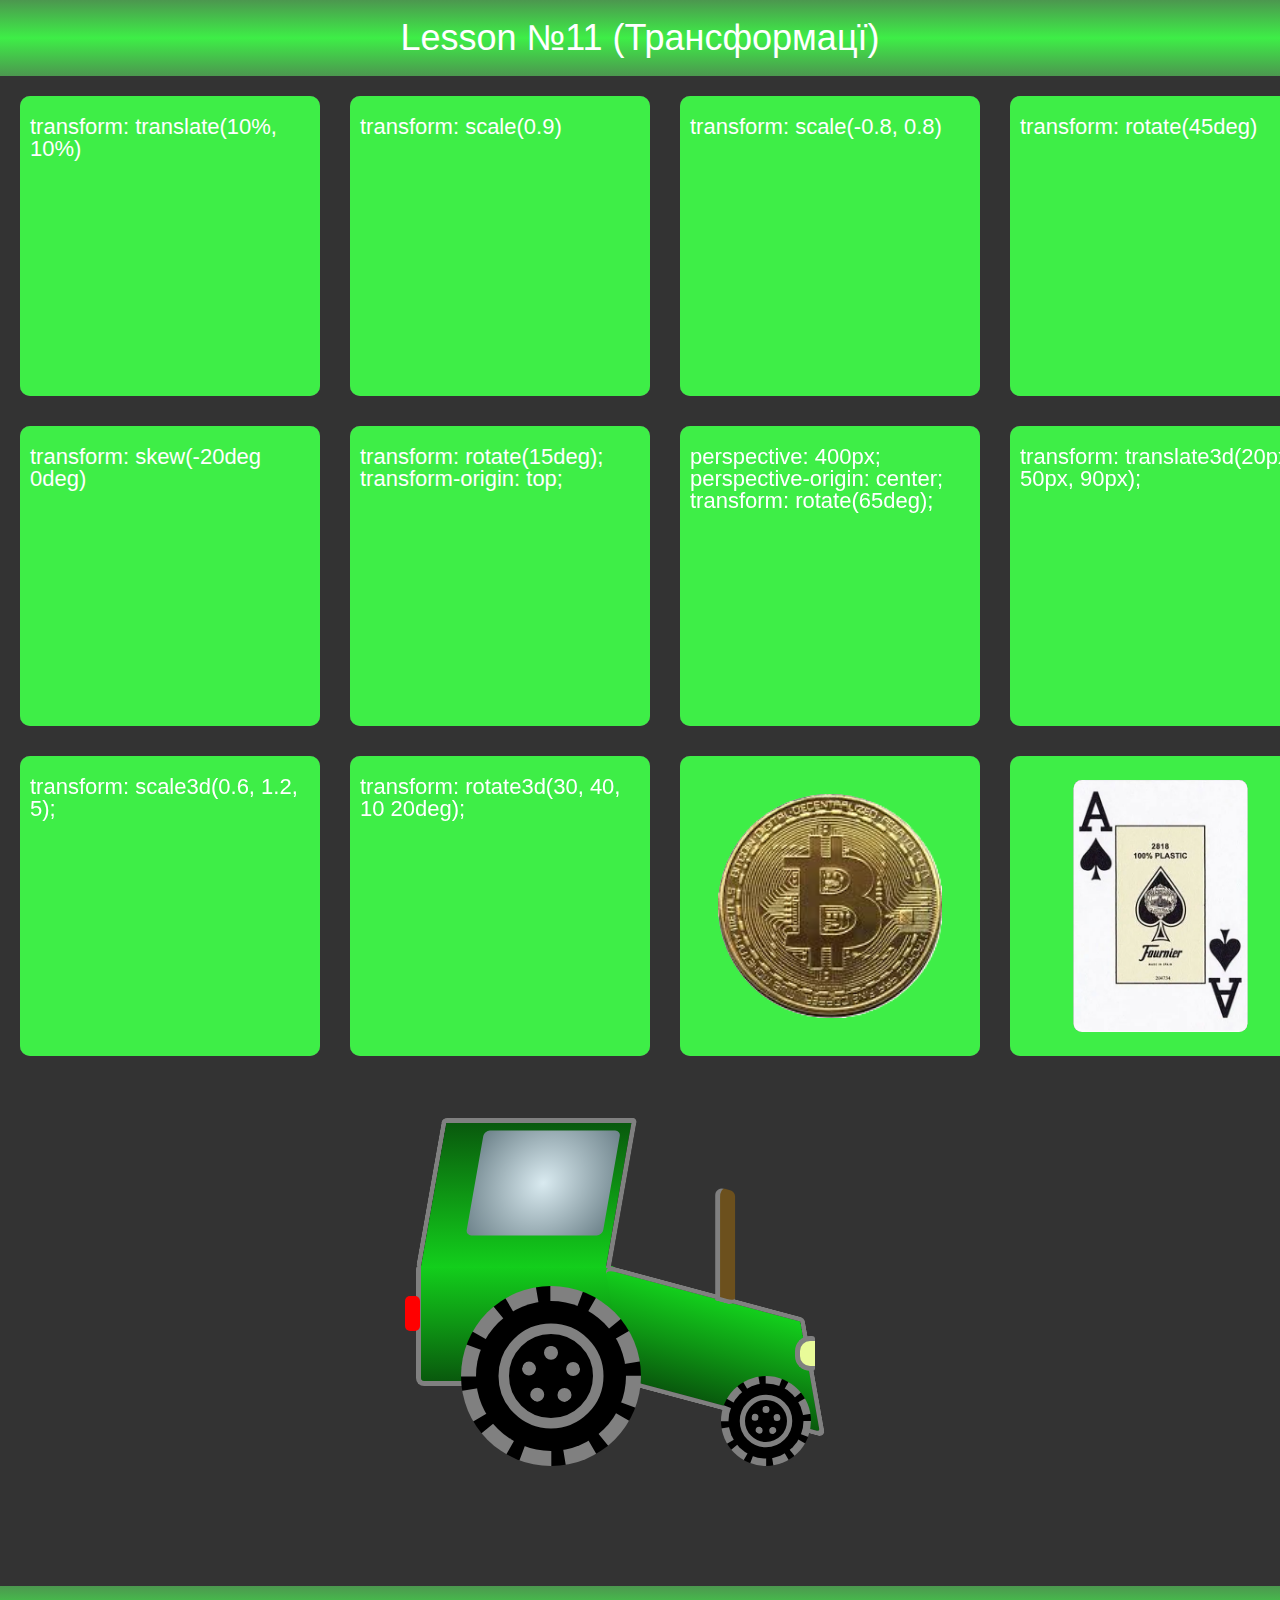
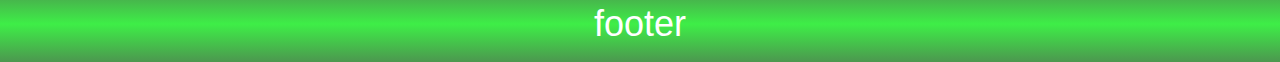
<file: lesson_11/index.html>
<!DOCTYPE html>
<html lang="en">
	<head>
		<!-- Кодування тексту -->
		<meta charset="UTF-8">
		<!-- Налаштування в'юпорту (адаптиву, масштабу тощо) -->
		<meta name="viewport" content="width=device-width, initial-scale=1.0">
		<!-- Підключення о	кремого файлу стилів -->
		<link rel="stylesheet" href="css/style.css">
		<!-- Заголовок сторінки в браузері -->
		<title>Lesson 11</title>
	</head>
	<body>
		<div class="wrapper">
			<header class="header">
				<h1 class="header__title">Lesson №11 (Трансформацї)</h1>
			</header>
			<main class="page">
				<div class="block">
					<div class="block__construction">
						<div class="block__item">
							<div class="block__fon">
								<div class="block__transform block__transform--1">transform: translate(10%, 10%)</div>
							</div>
						</div>
						<div class="block__item">
							<div class="block__fon">
								<div class="block__transform block__transform--2">transform: scale(0.9)</div>
							</div>
						</div>
						<div class="block__item">
							<div class="block__fon">
								<div class="block__transform block__transform--2a">transform: scale(-0.8, 0.8)</div>
							</div>
						</div>
						<div class="block__item">
							<div class="block__fon">
								<div class="block__transform block__transform--3">transform: rotate(45deg)</div>
							</div>
						</div>
						<div class="block__item">
							<div class="block__fon">
								<div class="block__transform block__transform--4">transform: skew(-20deg 0deg)</div>
							</div>
						</div>
						<div class="block__item">
							<div class="block__fon">
								<div class="block__transform block__transform--5">
									transform: rotate(15deg); <br>
									transform-origin: top;
								</div>
							</div>
						</div>
						<div class="block__item">
							<div class="block__fon3d">
								<div class="block__transform3d block__transform3d--6">
									perspective: 400px; <br>
									perspective-origin: center; <br>
									transform: rotate(65deg);
								</div>
							</div>
						</div>
						<div class="block__item">
							<div class="block__fon3d">
								<div class="block__transform3d block__transform3d--7">
									transform: translate3d(20px, 50px, 90px);
								</div>
							</div>
						</div>
						<div class="block__item">
							<div class="block__fon3d">
								<div class="block__transform3d block__transform3d--8">
									transform: scale3d(0.6, 1.2, 5);
								</div>
							</div>
						</div>
						<div class="block__item">
							<div class="block__fon3d">
								<div class="block__transform3d block__transform3d--9">
									transform: rotate3d(30, 40, 10 20deg);
								</div>
							</div>
						</div>
						<div class="block__item">
							<div class="block__fon3d">
								<div class="block__transform3d coin">
									<div class="coin__block">
										<div class="coin__body">
										</div>
									</div>
								</div>
							</div>
						</div>
						<div class="block__item">
							<div class="block__fon3d">
								<div class="block__transform3d card">
									<div class="card__block">
										<div class="card__body">
										</div>
									</div>
								</div>
							</div>
						</div>
					</div>
				</div>
				<div class="car">
					<div class="car__body">
						<div class="car__wheel-big">
							<div class="car__wheel-little"></div>
						</div>
					</div>
					<div class="car__hood"></div>
					<div class="car__cabin"></div>
					<div class="car__headlight-1"></div>
					<div class="car__headlight-2"></div>
				</div>
			</main>
			<footer class="footer">
				<h2>footer</h2>
			</footer>
		</div>
	</body>
</html>
</file>
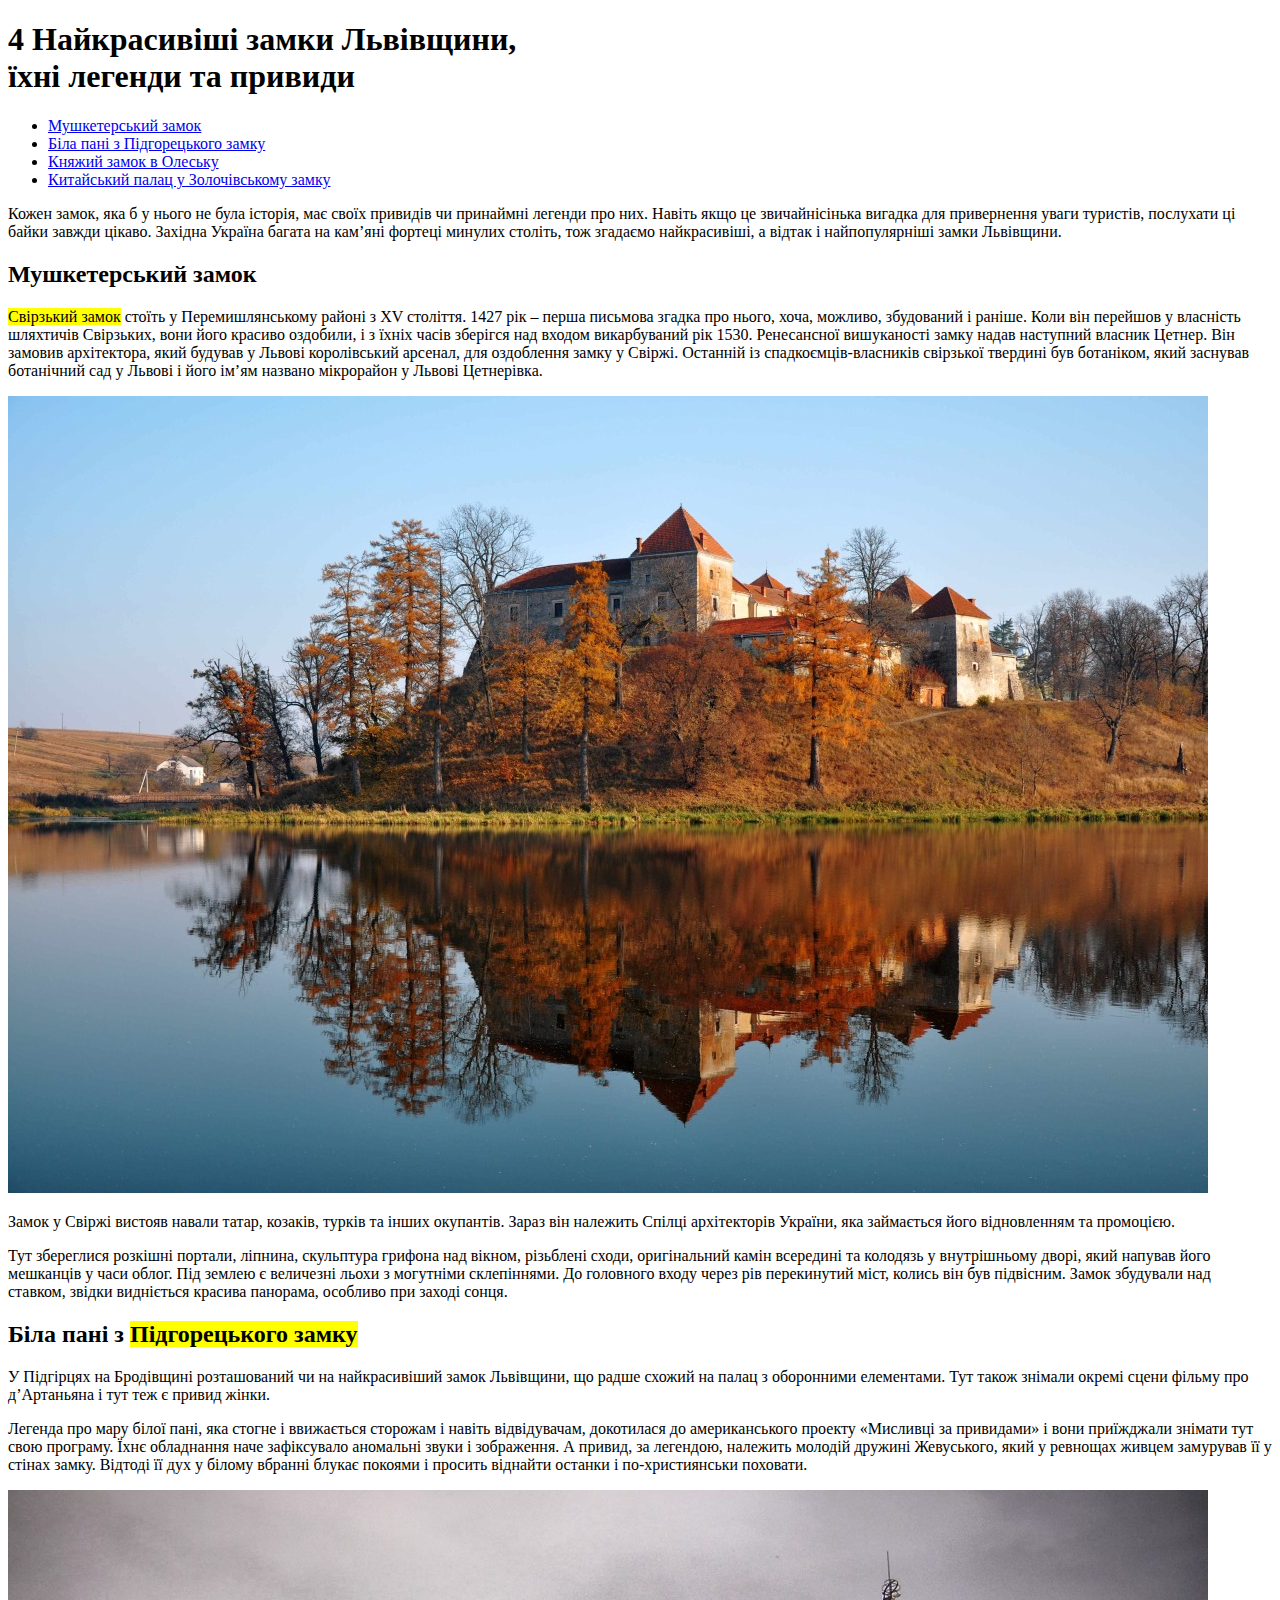
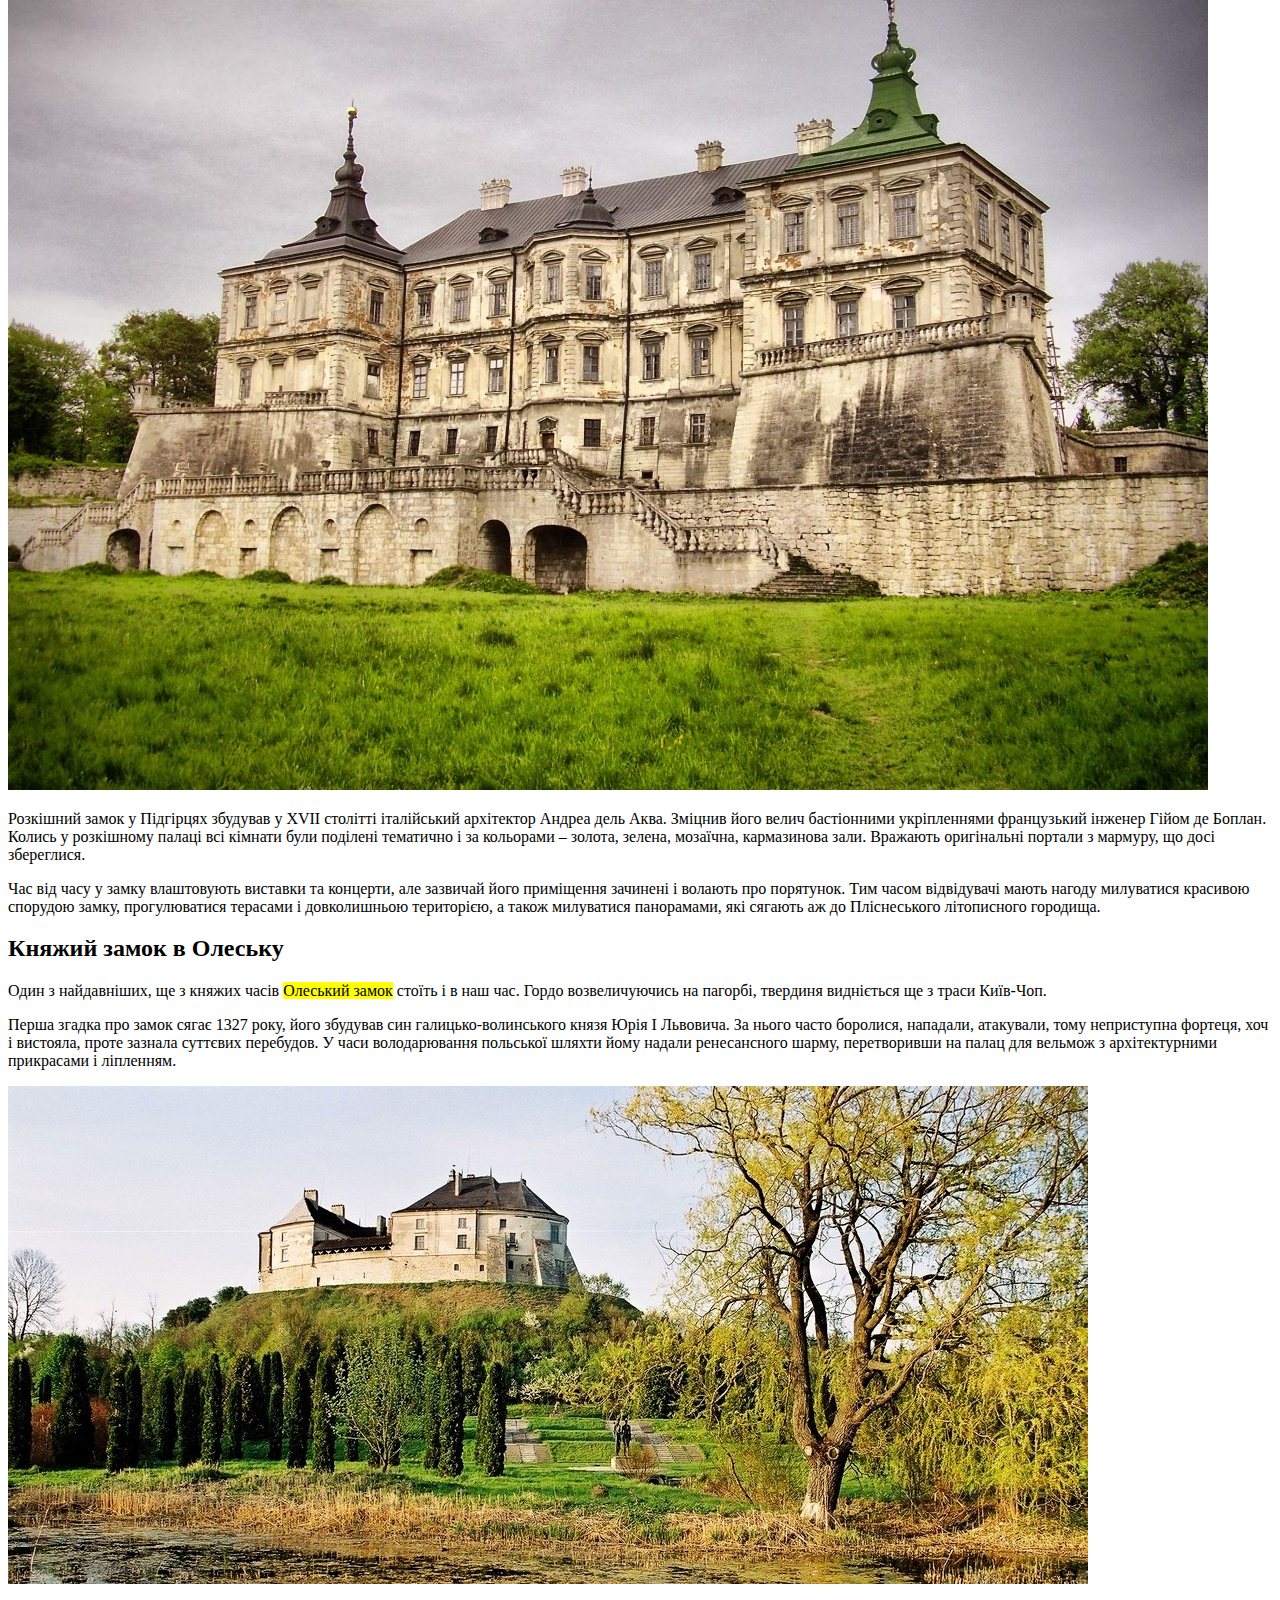
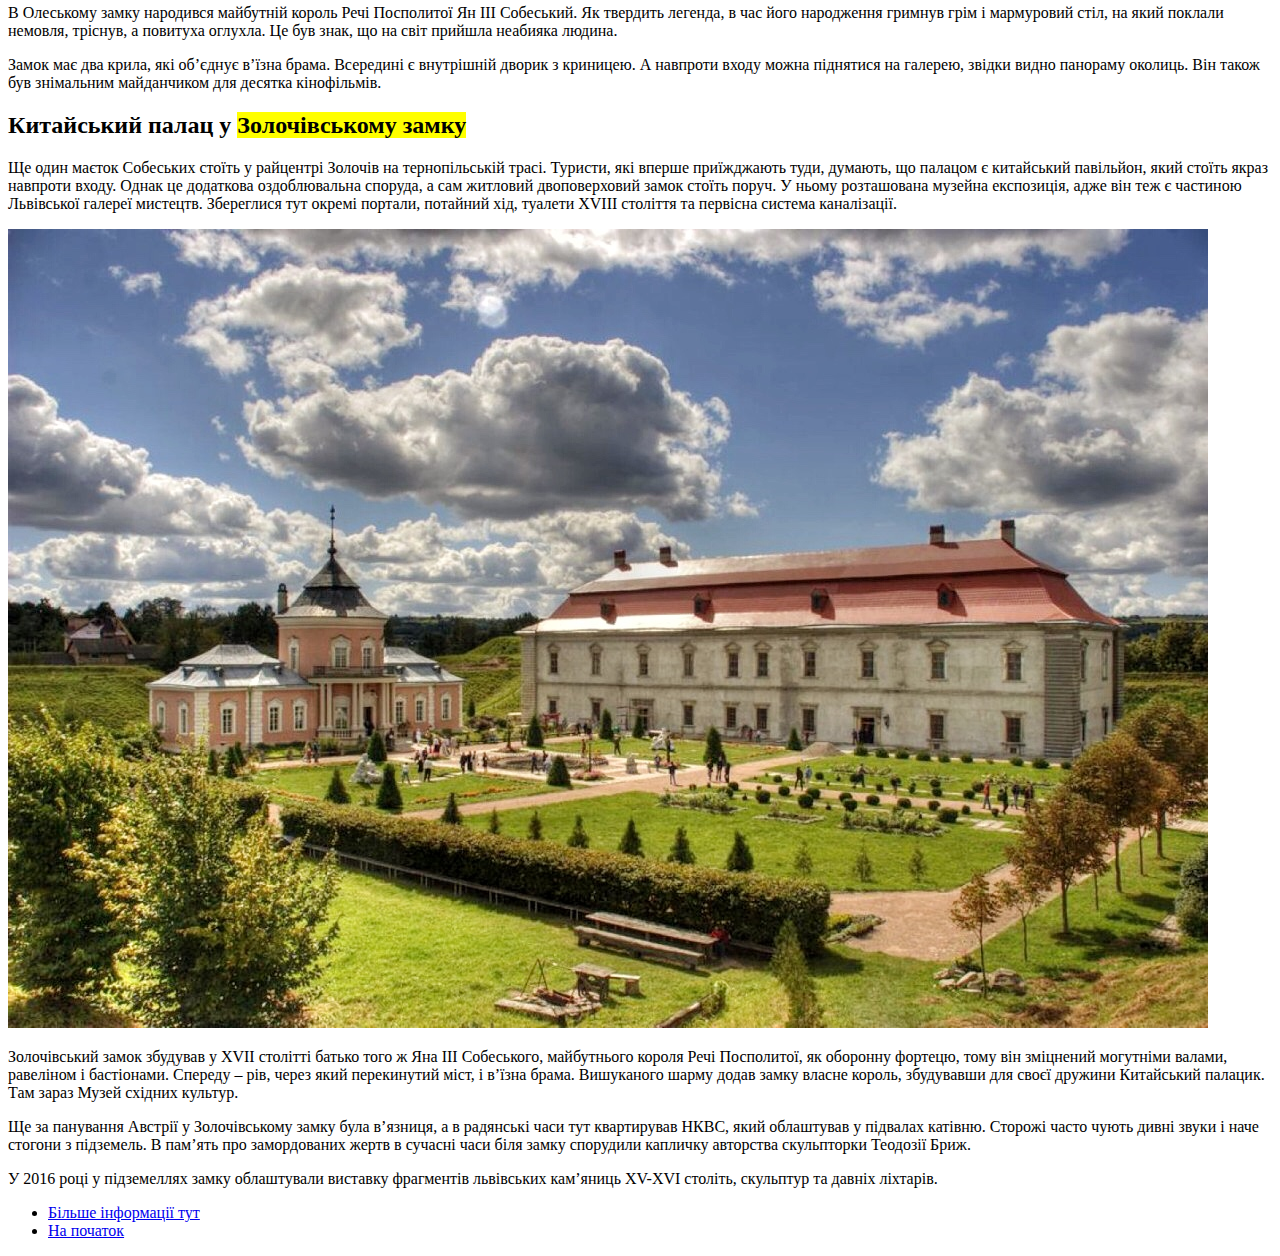
<file: lesson_2/index.html>
<!DOCTYPE html>
<html lang="uk">
<head>
    <meta charset="UTF-8">
    <meta name="viewport" content="width=device-width, initial-scale=1.0">
    <title>lesson 2</title>
</head>
<body>   
<header>
   <div>
      <h1 id="section-5">
         4 Найкрасивіші замки Львівщини, <br> їхні легенди та привиди 
      </h1>
      <ul>
        <li>
            <a href="#section-1">Мушкетерський замок</a>
        </li>
        <li>
            <a href="#section-2">Біла пані з Підгорецького замку</a>
        </li>
        <li> 
            <a href="#section-3">Княжий замок в Олеську</a>
       </li>
        <li> 
            <a href="#section-4">Китайський палац у Золочівському замку</a>
        </li>
      </ul>
      <p>
         Кожен замок, яка б у нього не була історія, має своїх привидів чи принаймні легенди про них. Навіть якщо це звичайнісінька вигадка для привернення уваги туристів, послухати ці байки завжди цікаво. Західна Україна багата на кам’яні фортеці минулих століть, тож згадаємо найкрасивіші, а відтак і найпопулярніші замки Львівщини. 
      </p>
   </div>
</header>
<main>
   <div>
      <h2 id="section-1"> Мушкетерський замок</h2> 
      <p>
         <mark>Свірзький замок</mark> стоїть у Перемишлянському районі з XV століття. 1427 рік – перша письмова згадка про нього, хоча, можливо, збудований і раніше. Коли він перейшов у власність шляхтичів Свірзьких, вони його красиво оздобили, і з їхніх часів зберігся над входом викарбуваний рік 1530. Ренесансної вишуканості замку надав наступний власник Цетнер. Він замовив архітектора, який будував у Львові королівський арсенал, для оздоблення замку у Свіржі. Останній із спадкоємців-власників свірзької твердині був ботаніком, який заснував ботанічний сад у Львові і його ім’ям названо мікрорайон у Львові Цетнерівка. 
      </p>
      <img title="Свіржський замок" src="img/svirzh_zamok.jpg" alt="Свіржський замок">
      <p>
         Замок у Свіржі вистояв навали татар, козаків, турків та інших окупантів. Зараз він належить Спілці архітекторів України, яка займається його відновленням та промоцією.
      </p>
      <p>
         Тут збереглися розкішні портали, ліпнина, скульптура грифона над вікном, різьблені сходи, оригінальний камін всередині та колодязь у внутрішньому дворі, який напував його мешканців у часи облог. Під землею є величезні льохи з могутніми склепіннями. До головного входу через рів перекинутий міст, колись він був підвісним. Замок збудували над ставком, звідки видніється красива панорама, особливо при заході сонця. 
      </p>
   </div>
   <div>
      <h2 id="section-2"> Біла пані з <mark>Підгорецького замку</mark> </h2>
      <p>
         У Підгірцях на Бродівщині розташований чи на найкрасивіший замок Львівщини, що радше схожий на палац з оборонними елементами. Тут також знімали окремі сцени фільму про д’Артаньяна і тут теж є привид жінки.
      </p>
      <p>
         Легенда про мару білої пані, яка стогне і ввижається сторожам і навіть відвідувачам, докотилася до американського проекту «Мисливці за привидами» і вони приїжджали знімати тут свою програму. Їхнє обладнання наче зафіксувало аномальні звуки і зображення. А привид, за легендою, належить молодій дружині Жевуського, який у ревнощах живцем замурував її у стінах замку. Відтоді її дух у білому вбранні блукає покоями і просить віднайти останки і по-християнськи поховати.
      </p>
      <img title="Підгорецький замок" src="img/pidgorodetsky_zamok.jpg" alt="Підгорецький замок">
      <p>
         Розкішний замок у Підгірцях збудував у XVII столітті італійський архітектор Андреа дель Аква. Зміцнив його велич бастіонними укріпленнями французький інженер Гійом де Боплан. Колись у розкішному палаці всі кімнати були поділені тематично і за кольорами – золота, зелена, мозаїчна, кармазинова зали. Вражають оригінальні портали з мармуру, що досі збереглися. 
      </p>
      <p>
         Час від часу у замку влаштовують виставки та концерти, але зазвичай його приміщення зачинені і волають про порятунок. Тим часом відвідувачі мають нагоду милуватися красивою спорудою замку, прогулюватися терасами і довколишньою територією, а також милуватися панорамами, які сягають аж до Пліснеського літописного городища.
      </p>
   </div>
   <div>
      <h2 id="section-3">Княжий замок в Олеську</h2>
      <p>
         Один з найдавніших, ще з княжих часів <mark>Олеський замок</mark> стоїть і в наш час. Гордо возвеличуючись на пагорбі, твердиня видніється ще з траси Київ-Чоп.
      </p>
      <p>
         Перша згадка про замок сягає 1327 року, його збудував син галицько-волинського князя Юрія І Львовича. За нього часто боролися, нападали, атакували, тому неприступна фортеця, хоч і вистояла, проте зазнала суттєвих перебудов. У часи володарювання польської шляхти йому надали ренесансного шарму, перетворивши на палац для вельмож з архітектурними прикрасами і ліпленням. 
      </p>
      <img title="Олеський замок" src="img/olesky_zamok.jpeg" alt="Олеський замок">
      <p>
         В Олеському замку народився майбутній король Речі Посполитої Ян III Собеський. Як твердить легенда, в час його народження гримнув грім і мармуровий стіл, на який поклали немовля, тріснув, а повитуха оглухла. Це був знак, що на світ прийшла неабияка людина. 
      </p>
      <p>
         Замок має два крила, які об’єднує в’їзна брама. Всередині є внутрішній дворик з криницею. А навпроти входу можна піднятися на галерею, звідки видно панораму околиць. Він також був знімальним майданчиком для десятка кінофільмів. 
      </p>
   </div>
   <div>
      <h2 id="section-4">Китайський палац у <mark>Золочівському замку</mark></h2>
      <p>
         Ще один маєток Собеських стоїть у райцентрі Золочів на тернопільській трасі. Туристи, які вперше приїжджають туди, думають, що палацом є китайський павільйон, який стоїть якраз навпроти входу. Однак це додаткова оздоблювальна споруда, а сам житловий двоповерховий замок стоїть поруч. У ньому розташована музейна експозиція, адже він теж є частиною Львівської галереї мистецтв. Збереглися тут окремі портали, потайний хід, туалети XVIII століття та первісна система каналізації. 
      </p>
      <img title="Золочівський замок" src="img/zolochivsky_zamok.jpeg" alt="Золочівський замок">
      <p>
         Золочівський замок збудував у XVII столітті батько того ж Яна III Собеського, майбутнього короля Речі Посполитої, як оборонну фортецю, тому він зміцнений могутніми валами, равеліном і бастіонами. Спереду – рів, через який перекинутий міст, і в’їзна брама. Вишуканого шарму додав замку власне король, збудувавши для своєї дружини Китайський палацик. Там зараз Музей східних культур.
      </p>
      <p>
         Ще за панування Австрії у Золочівському замку була в’язниця, а в радянські часи тут квартирував НКВС, який облаштував у підвалах катівню. Сторожі часто чують дивні звуки і наче стогони з підземель. В пам’ять про замордованих жертв в сучасні часи біля замку спорудили капличку авторства скульпторки Теодозії Бриж.
      </p>
      <p>
         У 2016 році у підземеллях замку облаштували виставку фрагментів львівських кам’яниць XV-XVI століть, скульптур та давніх ліхтарів. 
      </p>
   </div>
</main>
<footer>
   <div>
      
        <ul>
           <li>
             <a target="_blank" title="першоджерело" href="https://vidviday.ua/blog/4-zamky-lvivshchyny/">Більше інформації тут</a>
           </li>
         
           <li>
             <a href="#section-5">На початок</a>
           </li>
        </ul>
   </div>
</footer>
</body>
</html>
</file>
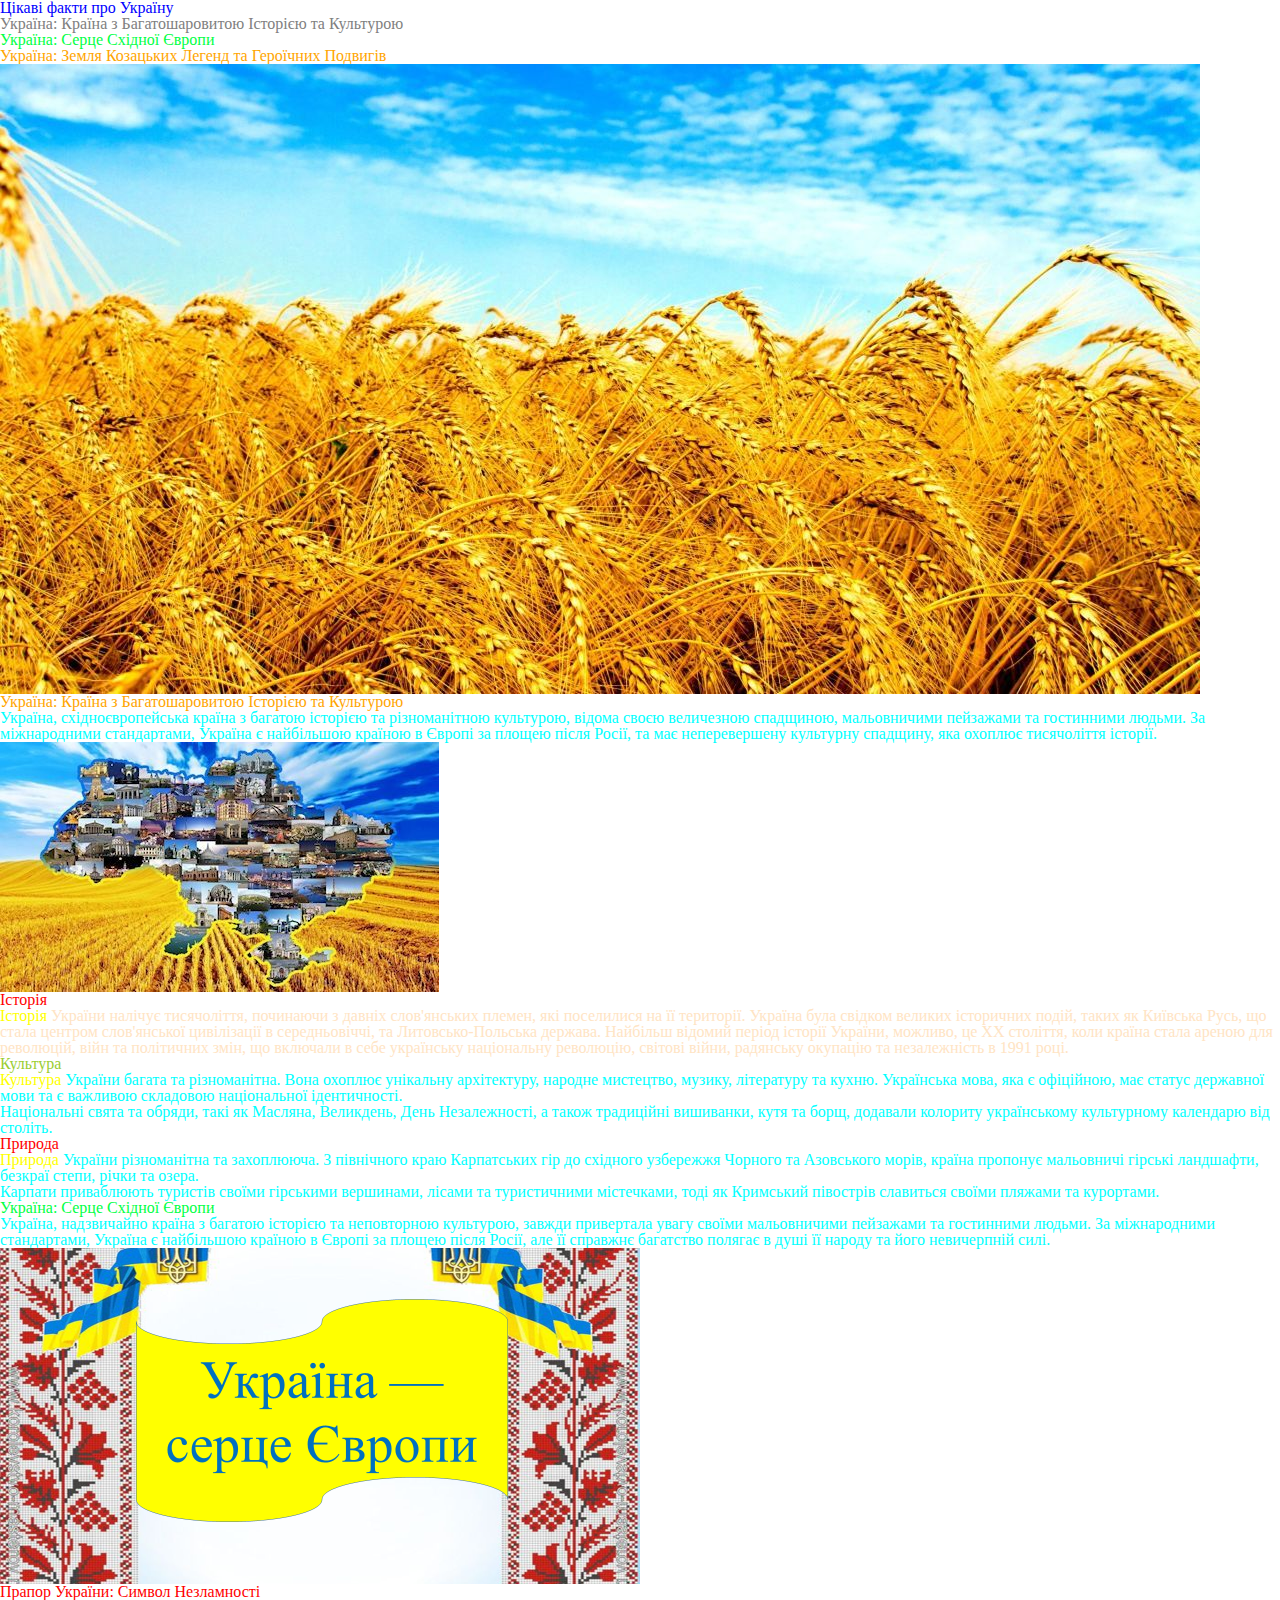
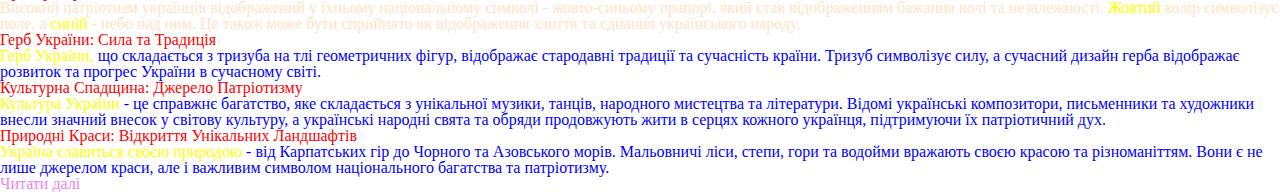
<file: lesson_3/index.html>
<!DOCTYPE html>
<html lang="uk">
<head>
    <meta charset="UTF-8">
    <meta name="viewport" content="width=device-width, initial-scale=1.0">
    <link rel="stylesheet" href="css/style.css">

    <title>lesson 3 page 1</title>
    <!-- <style>
      div {color: blue;}
    </style> -->
</head>
<body>
<header >
  <h1 id="header-id">
    Цікаві факти про Україну
  </h1>
  <div class="container_1">
    <ul>
      <li class="list_1">
        <h3>
          <a href="#title-1-id">
            Україна: Країна з Багатошаровитою Історією та Культурою
          </a>
        </h3>
      </li>
      <li class="list_1">
        <h3 class="text blok" >
          <a  href="#title-2-id">
            Україна: Серце Східної Європи
          </a>
        </h3>
      </li>
      <li class="list_1 list">
        <h3>
          <a href="page_2.html">
            Україна: Земля Козацьких Легенд та Героїчних Подвигів
          </a>
        </h3>
      </li>
    </ul>
  </div>
  <img src="img/ukraine.jpg" alt="Золоте колосся на фоні синього неба">
</header>
<main>
<div class="container_2">
    <h2 class="title" id="title-1-id" >
      Україна: Країна з Багатошаровитою Історією та Культурою
    </h2>
    <p class="text">
      Україна, східноєвропейська країна з багатою історією та різноманітною культурою, відома своєю величезною спадщиною,
      мальовничими пейзажами та гостинними людьми. За міжнародними стандартами, Україна є найбільшою країною в Європі за
      площею після Росії, та має неперевершену культурну спадщину, яка охоплює тисячоліття історії.
    </p>
    <img src="img/history_ukraine.jpg" alt="Оригінальне зображення історичних пам'яток на карті України">
    <h4 class="title_4">
      Історія
    </h4>
    <p id="text-1-id" class="text">
      <span class="mark_1">Історія</span> України налічує тисячоліття, починаючи з давніх слов'янських племен, які поселилися на її території. Україна
      була свідком великих історичних подій, таких як Київська Русь, що стала центром слов'янської цивілізації в
      середньовіччі, та Литовсько-Польська держава. Найбільш відомий період історії України, можливо, це ХХ століття, коли
      країна стала ареною для революцій, війн та політичних змін, що включали в себе українську національну революцію, світові
      війни, радянську окупацію та незалежність в 1991 році.
    </p>
    <h4 class="title_4">
      Культура
    </h4>
    <p class="text">
      <span class="mark_1">Культура</span> України багата та різноманітна. Вона охоплює унікальну архітектуру, народне мистецтво, музику, літературу та
      кухню. Українська мова, яка є офіційною, має статус державної мови та є важливою складовою національної ідентичності.
    </p>
    <p class="text"> 
      Національні свята та обряди, такі як Масляна, Великдень, День Незалежності, а також традиційні вишиванки, кутя та борщ,
      додавали колориту українському культурному календарю від століть.
    </p>
    <h4 class="title_4">
      Природа
    </h4>
    <p class="text">
      <span class="mark_1">Природа</span> України різноманітна та захоплююча. З північного краю Карпатських гір до східного узбережжя Чорного та
      Азовського морів, країна пропонує мальовничі гірські ландшафти, безкраї степи, річки та озера.
    </p>
    <p class="text">
      Карпати приваблюють туристів своїми гірськими вершинами, лісами та туристичними містечками, тоді як Кримський півострів
      славиться своїми пляжами та курортами.
    </p>
</div>

<div class="container_2 blok">
  <h2 class="title" id="title-2-id">
  Україна: Серце Східної Європи
  </h2>
  <p class="text">
    Україна, надзвичайно країна з багатою історією та неповторною культурою, завжди привертала увагу своїми мальовничими
    пейзажами та гостинними людьми. За міжнародними стандартами, Україна є найбільшою країною в Європі за площею після
    Росії, але її справжнє багатство полягає в душі її народу та його невичерпній силі.
  </p>
  <img src="img/ukrain_serce_europu.png" alt="Зображення нацональних символів України та надпис Україна -- серце Європи">
  <h4 class="title_4">
    Прапор України: Символ Незламності
  </h4>
  <p id="text-2-id" class="text">
    Високий патріотизм українців відображений у їхньому національному символі - жовто-синьому прапорі, який став
    відображенням бажання волі та незалежності. <span id="mark-1-id">Жовтий</span> колір символізує поле, а <span id="mark-2-id">синій</span> - небо над ним. Це також може бути
    сприйнято як відображення злиття та єднання українського народу.
  </p>
  <h4 class="title_4">
    Герб України: Сила та Традиція
  </h4>
  <p class="text">
    <span class="mark_1">Герб України,</span> що складається з тризуба на тлі геометричних фігур, відображає стародавні традиції та сучасність країни. Тризуб
    символізує силу, а сучасний дизайн герба відображає розвиток та прогрес України в сучасному світі.
  </p>
  <h4 class="title_4">
    Культурна Спадщина: Джерело Патріотизму
  </h4>
  <p class="text">
    <span class="mark_1">Культура України</span> - це справжнє багатство, яке складається з унікальної музики, танців, народного мистецтва та літератури. Відомі
    українські композитори, письменники та художники внесли значний внесок у світову культуру, а українські народні свята та
    обряди продовжують жити в серцях кожного українця, підтримуючи їх патріотичний дух.
  </p>
  <h4 class="title_4">
    Природні Краси: Відкриття Унікальних Ландшафтів
  </h4>
  <p class="text">
    <span class="mark_1">Україна славиться своєю природою</span> - від Карпатських гір до Чорного та Азовського морів. Мальовничі ліси, степи, гори та водойми вражають своєю красою та
    різноманіттям. Вони є не лише джерелом краси, але і важливим символом національного багатства та патріотизму.
  </p>
  
</div>
<footer>
  <a href="page_2.html">
    <span class="goto">Читати далі</span>
  </a>
</footer>

</main>
</body>
</html>
</file>
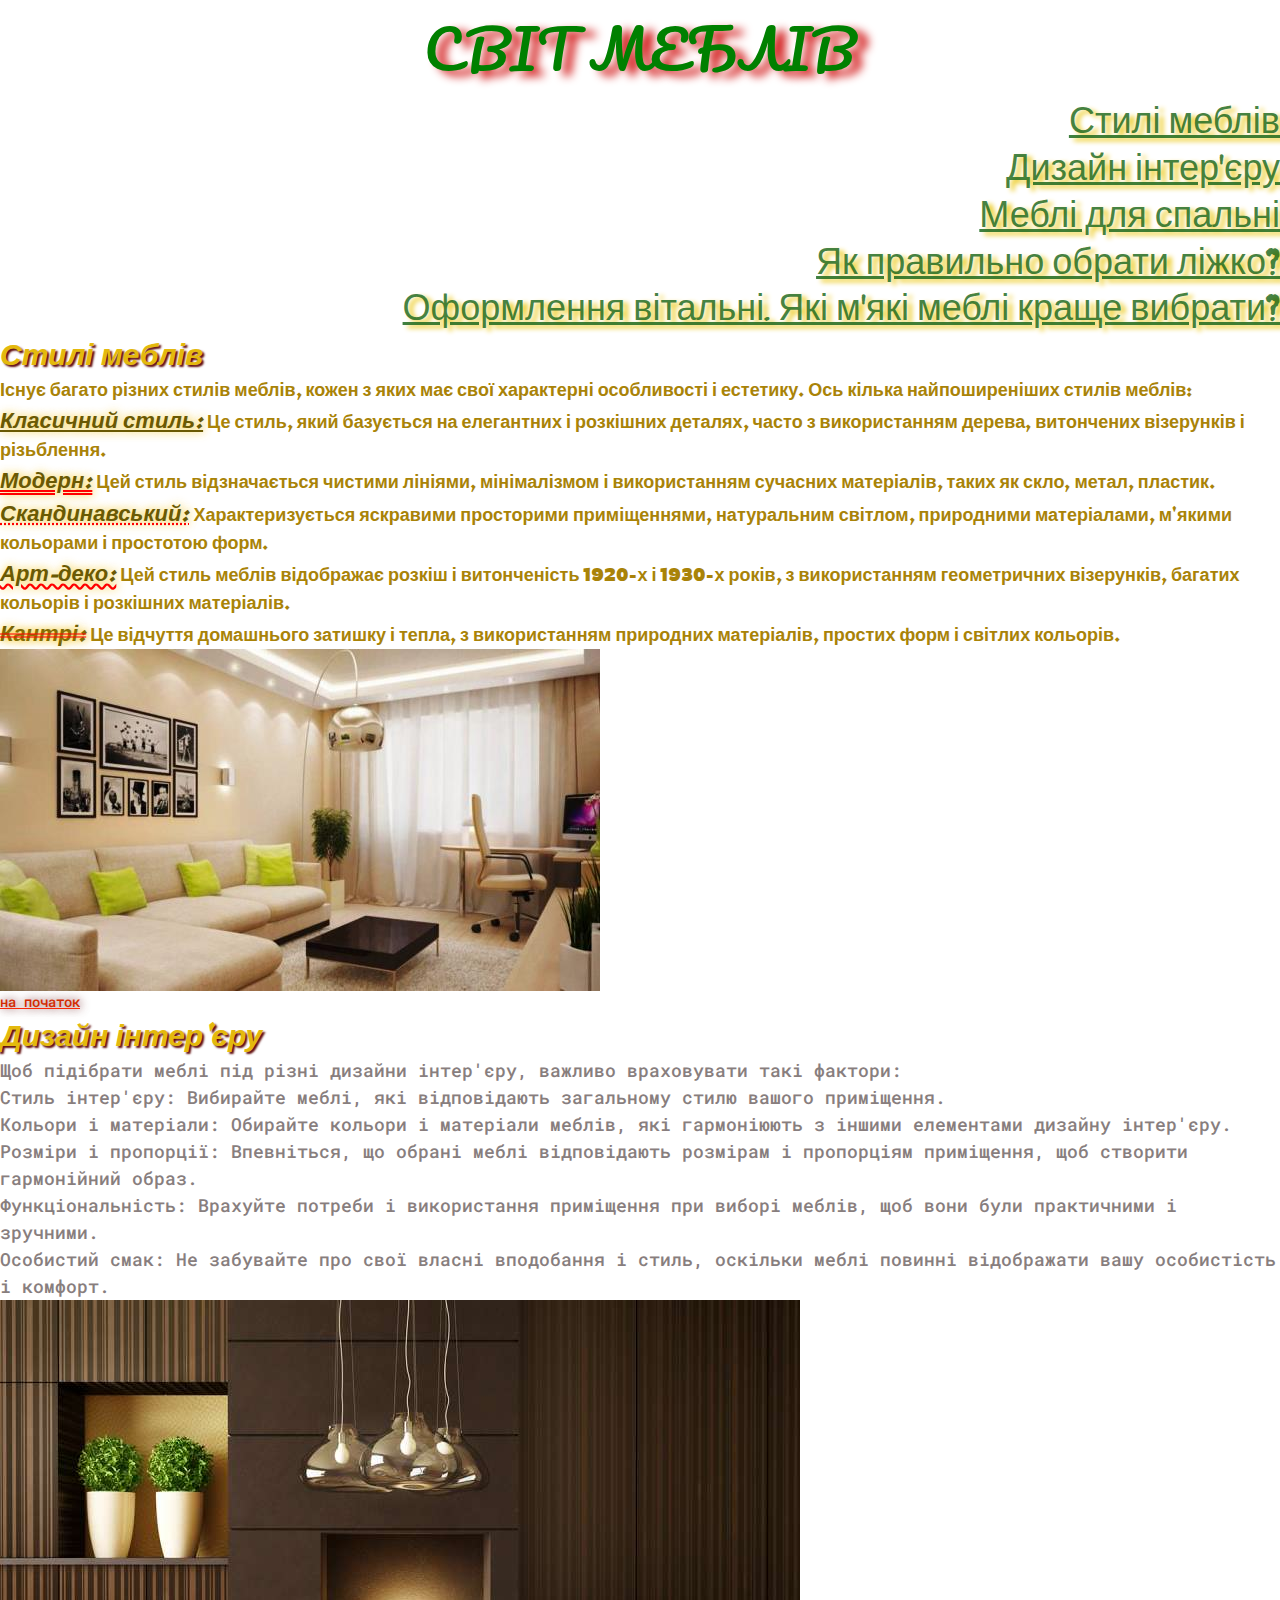
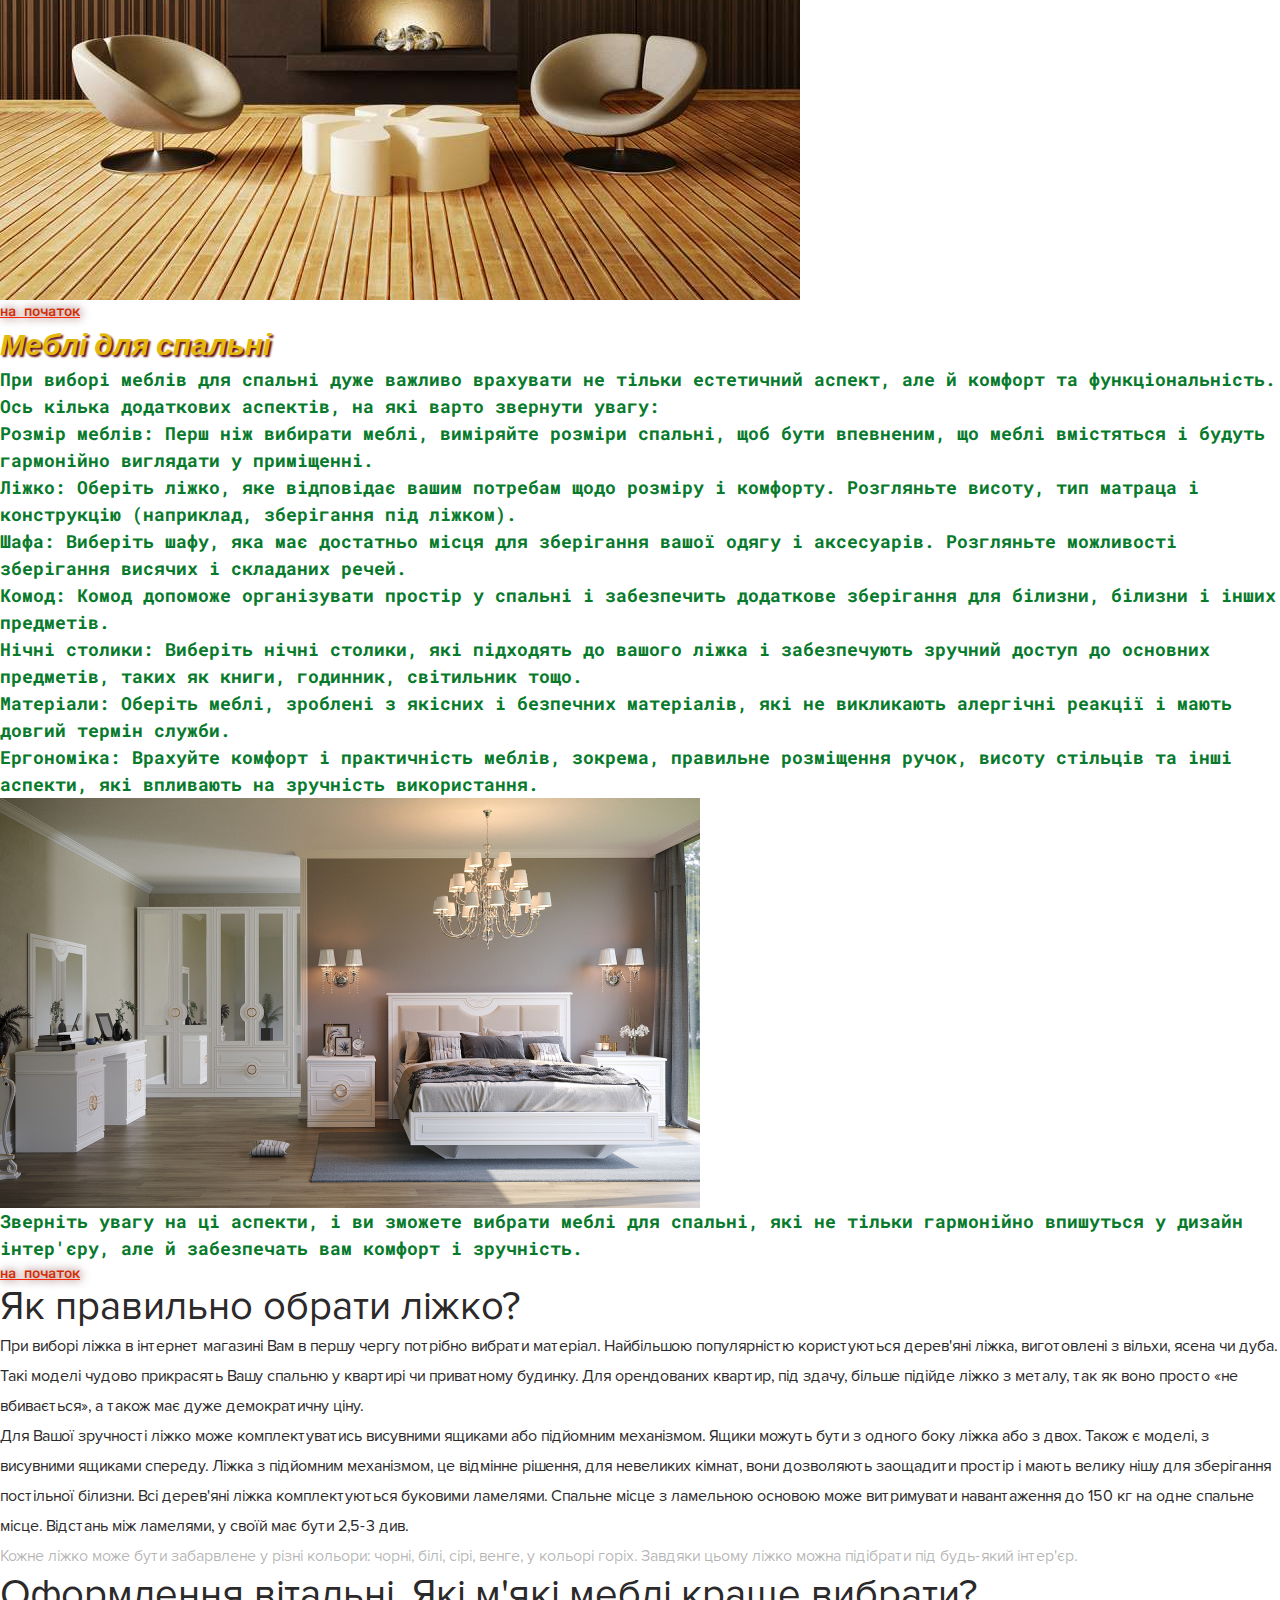
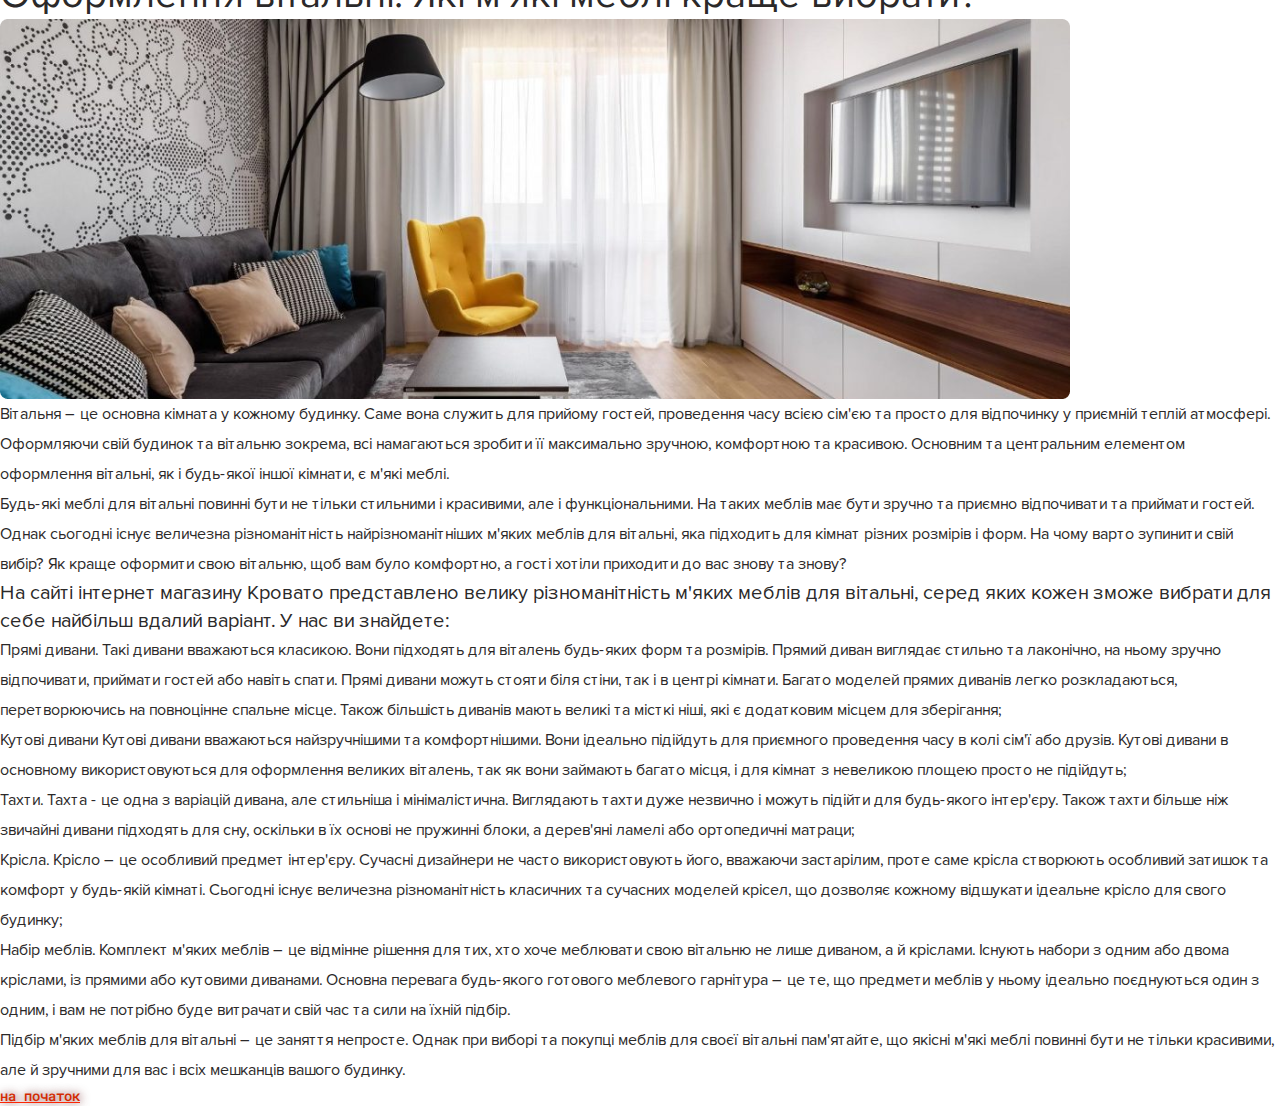
<file: lesson_4/index.html>
<!DOCTYPE html>
<html lang="uk">
<head>
    <meta charset="UTF-8">
    <meta name="viewport" content="width=device-width, initial-scale=1.0">
    <link rel="stylesheet" href="css/style.css">

    <title>lesson 4</title>
    
</head>
<body>
<header class="header" id="header">
  <div class="blok">
    <h1 class="title">Світ Меблів</h1>
    <ul>
      <li>
        <h2 class="sub-title">
          <a href="#furniture-styles">
            Стилі меблів
          </a>
        </h2>
      </li>
      <li>
        <h2 class="sub-title">
          <a href="#interior-design">
            Дизайн інтер'єру
          </a>
        </h2>
      </li>
      <li>
        <h2 class="sub-title">
          <a href="#bedroom">
            Меблі для спальні
          </a>
        </h2>
      </li>
      <li>
        <h2 class="sub-title">
          <a href="#bed">
            Як правильно обрати ліжко?
          </a>
        </h2>
      </li>
      <li>
        <h2 class="sub-title">
          <a href="#living-room">
            Оформлення вітальні. Які м'які меблі краще вибрати?
          </a>
        </h2>
      </li>
    </ul>
  </div>
  
</header>
<main class="page">
  <div id="furniture-styles">
    <h2 class="sub-title-1">
      Стилі меблів
    </h2>
    <p class="text">
      Існує багато різних стилів меблів, кожен з яких має свої характерні особливості і естетику. Ось кілька найпоширеніших
      стилів меблів:
    </p>
    <ol class="list">
      <li class="item">
        <span id="classic" class="style">Класичний стиль:</span> Це стиль, який базується на елегантних і розкішних деталях, часто з використанням дерева,
        витончених
        візерунків і різьблення.
      </li>
      <li class="item">
        <span id="modern" class="style">Модерн:</span> Цей стиль відзначається чистими лініями, мінімалізмом і використанням сучасних матеріалів, таких як
        скло, метал,
        пластик.
      </li>
      <li class="item">
        <span id="scandinavian" class="style">Скандинавський:</span> Характеризується яскравими просторими приміщеннями, натуральним світлом, природними матеріалами, м'якими
        кольорами і простотою форм.
      </li>
      <li class="item">
        <span id="art-deco" class="style">Арт-деко:</span> Цей стиль меблів відображає розкіш і витонченість 1920-х і 1930-х років, з використанням геометричних
        візерунків, багатих кольорів і розкішних матеріалів.
      </li>
      <li class="item">
        <span id="country" class="style">Кантрі:</span> Це відчуття домашнього затишку і тепла, з використанням природних матеріалів, простих форм і світлих кольорів.
      </li>
    </ol>
    <img src="img/interer-gostinoy.jpg" alt="дизайн вітальні у світлих тонах">
  </div>
  <a class="above" href="#header">на початок</a>
  <div id="interior-design">
    <h2 class="sub-title-2">
        Дизайн інтер'єру
    </h2>
    <p class="text">
        Щоб підібрати меблі під різні дизайни інтер'єру, важливо враховувати такі фактори:
    </p>
    <ul class="list">
      <li class="item">
          Стиль інтер'єру: Вибирайте меблі, які відповідають загальному стилю вашого приміщення.
      </li>
      <li class="item">
          Кольори і матеріали: Обирайте кольори і матеріали меблів, які гармоніюють з іншими елементами дизайну інтер'єру.
      </li>
      <li class="item">
          Розміри і пропорції: Впевніться, що обрані меблі відповідають розмірам і пропорціям приміщення, щоб створити гармонійний
          образ.
      </li>
      <li class="item">
          Функціональність: Врахуйте потреби і використання приміщення при виборі меблів, щоб вони були практичними і зручними.
      </li>
      <li class="item">
          Особистий смак: Не забувайте про свої власні вподобання і стиль, оскільки меблі повинні відображати вашу особистість і комфорт.
      </li>
    </ul>
    <img src="img/interior-design.jpg" alt="дизайн вітальні у темнх тонах">
  </div>
  <a class="above" href="#header">на початок</a>
  <div id="bedroom">
    <h2 class="sub-title-3">
        Меблі для спальні
    </h2>
    <p class="text">
        При виборі меблів для спальні дуже важливо врахувати не тільки естетичний аспект, але й комфорт та функціональність. Ось
        кілька додаткових аспектів, на які варто звернути увагу:
    </p>
    <ol class="list">
      <li class="item">
          Розмір меблів: Перш ніж вибирати меблі, виміряйте розміри спальні, щоб бути впевненим, що меблі вмістяться і будуть
          гармонійно виглядати у приміщенні.
      </li>
      <li class="item">
          Ліжко: Оберіть ліжко, яке відповідає вашим потребам щодо розміру і комфорту. Розгляньте висоту, тип матраца і
          конструкцію (наприклад, зберігання під ліжком).
      </li>
      <li class="item">
          Шафа: Виберіть шафу, яка має достатньо місця для зберігання вашої одягу і аксесуарів. Розгляньте можливості зберігання
          висячих і складаних речей.
      </li>
      <li class="item">
          Комод: Комод допоможе організувати простір у спальні і забезпечить додаткове зберігання для білизни, білизни і інших
          предметів.
      </li>
      <li class="item">
          Нічні столики: Виберіть нічні столики, які підходять до вашого ліжка і забезпечують зручний доступ до основних
          предметів, таких як книги, годинник, світильник тощо.
      </li>
      <li class="item">
          Матеріали: Оберіть меблі, зроблені з якісних і безпечних матеріалів, які не викликають алергічні реакції і мають довгий
          термін служби.
      </li>
      <li class="item">
          Ергономіка: Врахуйте комфорт і практичність меблів, зокрема, правильне розміщення ручок, висоту стільців та інші
          аспекти, які впливають на зручність використання.
      </li>
    </ol>
    <img src="img/bedroom.jpg" alt="дизайн спальні у білому кольорі">
    <p class="text">
        Зверніть увагу на ці аспекти, і ви зможете вибрати меблі для спальні, які не тільки гармонійно впишуться у дизайн
        інтер'єру, але й забезпечать вам комфорт і зручність.
    </p>
  </div>
  <a class="above" href="#header">на початок</a>
  <div id="bed">
    <h2 class="sub-title">
      Як правильно обрати ліжко?
    </h2>
    <p class="bed-text1">
      При виборі ліжка в інтернет магазині Вам в першу чергу потрібно вибрати матеріал. Найбільшою популярністю користуються
      дерев'яні ліжка, виготовлені з вільхи, ясена чи дуба. Такі моделі чудово прикрасять Вашу спальню у квартирі чи
      приватному будинку. Для орендованих квартир, під здачу, більше підійде ліжко з металу, так як воно просто «не
      вбивається», а також має дуже демократичну ціну.
    </p>
    <p class="bed-text2">
      Для Вашої зручності ліжко може комплектуватись висувними ящиками або підйомним механізмом. Ящики можуть бути з одного
      боку ліжка або з двох. Також є моделі, з висувними ящиками спереду. Ліжка з підйомним механізмом, це відмінне рішення,
      для невеликих кімнат, вони дозволяють заощадити простір і мають велику нішу для зберігання постільної білизни. Всі
      дерев'яні ліжка комплектуються буковими ламелями. Спальне місце з ламельною основою може витримувати навантаження до 150
      кг на одне спальне місце. Відстань між ламелями, у своїй має бути 2,5-3 див.
    </p>
    <p class="bed-text3">
      Кожне ліжко може бути забарвлене у різні кольори: чорні, білі, сірі, венге, у кольорі горіх. Завдяки цьому ліжко можна
      підібрати під будь-який інтер'єр.
    </p>
  </div>
  <div id="living-room">
    <h2 class="sub-title">
      Оформлення вітальні. Які м'які меблі краще вибрати?
    </h2>
    <img src="img/living-room.png" alt="дизайн вітальні у сучасному стилі">
    <div class="living-room">
      <p class="text">
        Вітальня – це основна кімната у кожному будинку. Саме вона служить для прийому гостей, проведення часу всією сім'єю та
        просто для відпочинку у приємній теплій атмосфері. Оформляючи свій будинок та вітальню зокрема, всі намагаються зробити
        її максимально зручною, комфортною та красивою. Основним та центральним елементом оформлення вітальні, як і будь-якої
        іншої кімнати, є м'які меблі.
      </p>
      <p class="text">
        Будь-які меблі для вітальні повинні бути не тільки стильними і красивими, але і функціональними. На таких меблів має
        бути зручно та приємно відпочивати та приймати гостей. Однак сьогодні існує величезна різноманітність найрізноманітніших
        м'яких меблів для вітальні, яка підходить для кімнат різних розмірів і форм. На чому варто зупинити свій вибір? Як краще
        оформити свою вітальню, щоб вам було комфортно, а гості хотіли приходити до вас знову та знову?
      </p>
    </div>
    <h3 class="sub-sub-title">
      На сайті інтернет магазину Кровато представлено велику різноманітність м'яких меблів для вітальні, серед яких кожен
      зможе вибрати для себе найбільш вдалий варіант. У нас ви знайдете:
    </h3>
    <ul class="list-living-room">
      <li class="item">
        Прямі дивани. Такі дивани вважаються класикою. Вони підходять для віталень будь-яких форм та розмірів. Прямий диван
        виглядає стильно та лаконічно, на ньому зручно відпочивати, приймати гостей або навіть спати. Прямі дивани можуть стояти
        біля стіни, так і в центрі кімнати. Багато моделей прямих диванів легко розкладаються, перетворюючись на повноцінне
        спальне місце. Також більшість диванів мають великі та місткі ніші, які є додатковим місцем для зберігання;
      </li>
      <li class="item">
        Кутові дивани Кутові дивани вважаються найзручнішими та комфортнішими. Вони ідеально підійдуть для приємного проведення
        часу в колі сім'ї або друзів. Кутові дивани в основному використовуються для оформлення великих віталень, так як вони
        займають багато місця, і для кімнат з невеликою площею просто не підійдуть;
      </li>
      <li class="item">
        Тахти. Тахта - це одна з варіацій дивана, але стильніша і мінімалістична. Виглядають тахти дуже незвично і можуть
        підійти для будь-якого інтер'єру. Також тахти більше ніж звичайні дивани підходять для сну, оскільки в їх основі не
        пружинні блоки, а дерев'яні ламелі або ортопедичні матраци;
      </li>
      <li class="item">
        Крісла. Крісло – це особливий предмет інтер'єру. Сучасні дизайнери не часто використовують його, вважаючи застарілим,
        проте саме крісла створюють особливий затишок та комфорт у будь-якій кімнаті. Сьогодні існує величезна різноманітність
        класичних та сучасних моделей крісел, що дозволяє кожному відшукати ідеальне крісло для свого будинку;
      </li>
      <li class="item">
        Набір меблів. Комплект м'яких меблів – це відмінне рішення для тих, хто хоче меблювати свою вітальню не лише диваном, а
        й кріслами. Існують набори з одним або двома кріслами, із прямими або кутовими диванами. Основна перевага будь-якого
        готового меблевого гарнітура – це те, що предмети меблів у ньому ідеально поєднуються один з одним, і вам не потрібно
        буде витрачати свій час та сили на їхній підбір.
      </li>
    </ul>
    <p class="text">
      Підбір м'яких меблів для вітальні – це заняття непросте. Однак при виборі та покупці меблів для своєї вітальні
      пам'ятайте, що якісні м'які меблі повинні бути не тільки красивими, але й зручними для вас і всіх мешканців вашого
      будинку.
    </p>
  </div>
</main>
<footer class="footer">
  <a class="above" href="#header">на початок</a>
</footer>
</body>
</html>
</file>
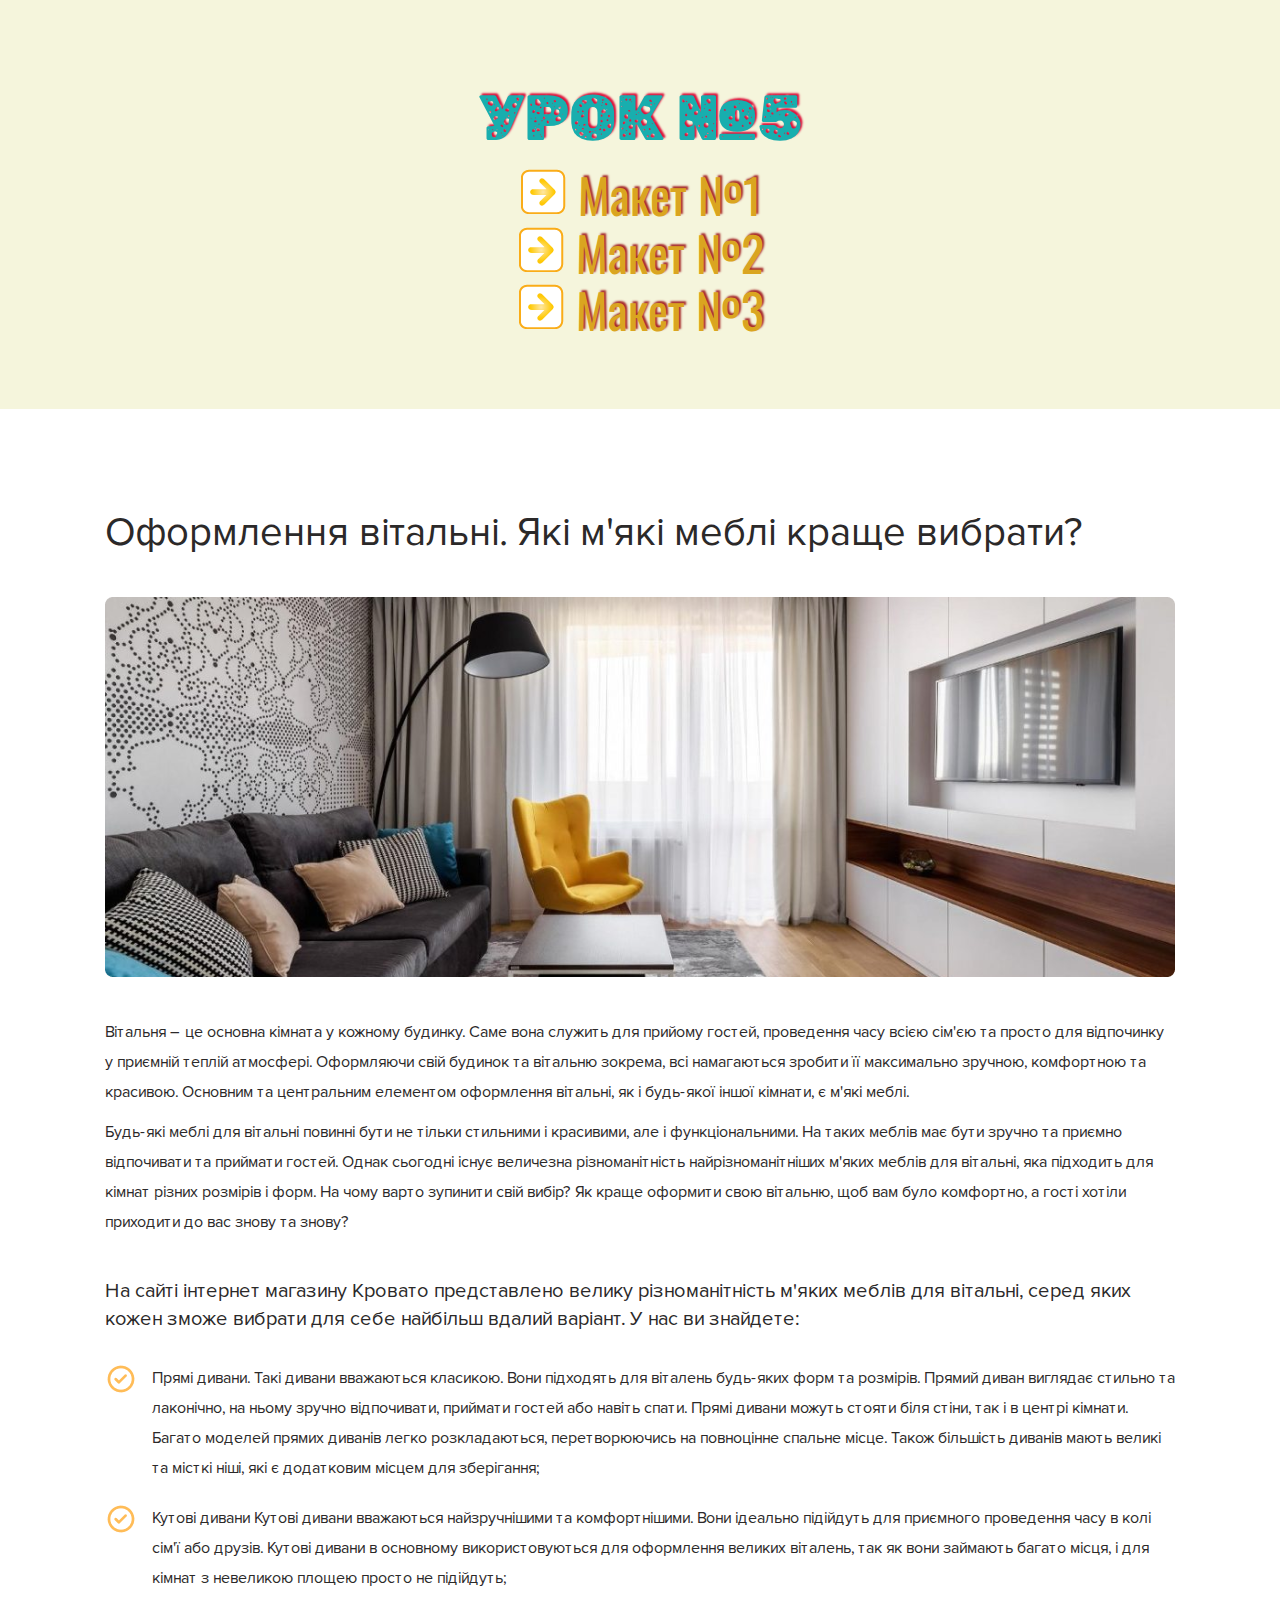
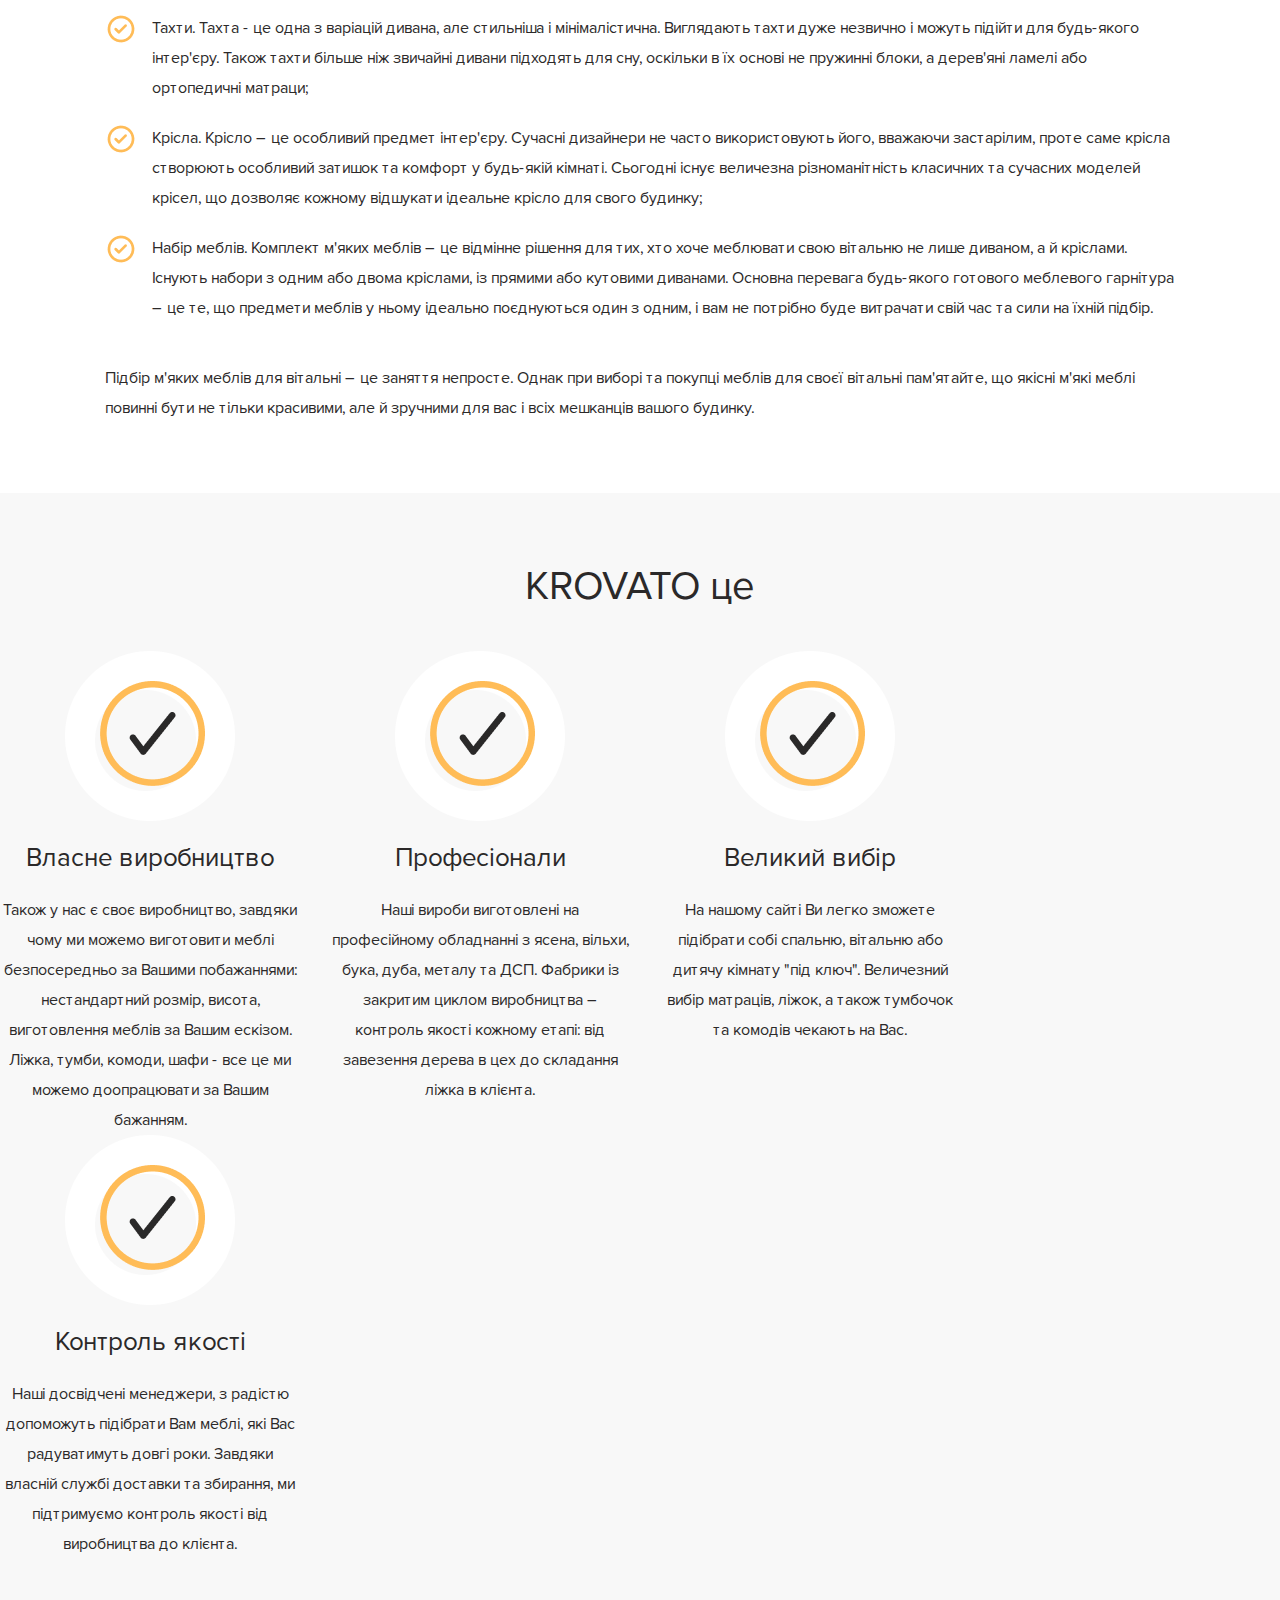
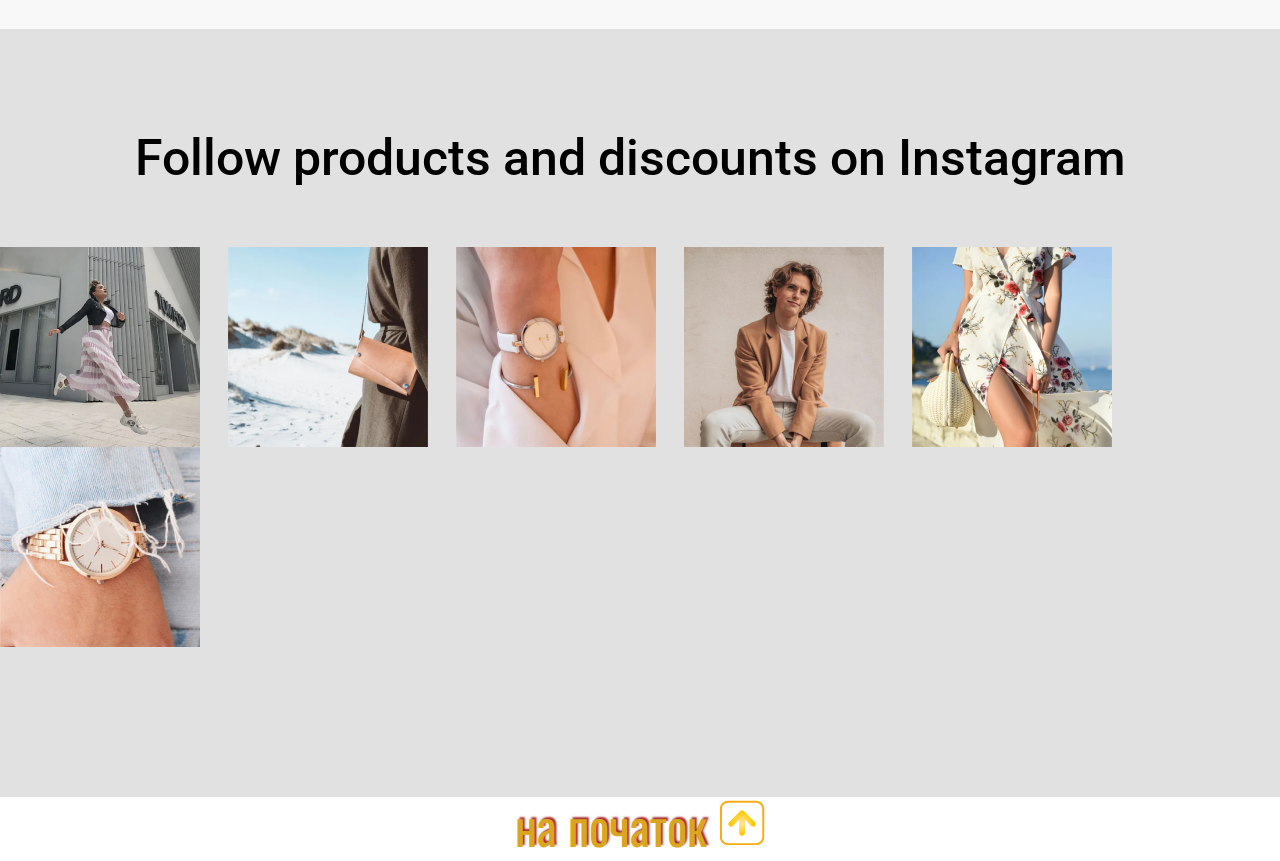
<file: lesson_5/index.html>
<!DOCTYPE html>
<html lang="uk">
<head>
    <meta charset="UTF-8">
    <meta name="viewport" content="width=device-width, initial-scale=1.0">
    <link rel="stylesheet" href="css/style.css">

    <title>lesson 5</title>
    
</head>
<body>
<header class="header" id="header">
<div class="lesson-5">
    <h1 >Урок №5</h1>
    <ul class="list__header">
      <li>
        <a href="#m-1-title-id">
          <img src="img/arrow-48px.png" alt="стрілка вправо">
          Макет №1
        </a>
      </li>
      <li>
        <a href="#m-2-krovato-id">
          <img src="img/arrow-48px.png" alt="стрілка вправо">
          Макет №2
        </a>
      </li>
      <li>
        <a href="#inst-title-id">
          <img src="img/arrow-48px.png" alt="стрілка вправо">
          Макет №3
        </a>
      </li>
    </ul>
</div>
</header>
<main class="page">

<!-- МАКЕТ №1 Оформлення вітальні. Які м'які меблі краще вибрати? -->

<div class="m-1" >
  <h2 class="m-1-title" id="m-1-title-id" >
    Оформлення вітальні. Які м'які меблі краще вибрати?
  </h2>
  <img class="m-1-img" src="img/living-room.png" alt="Вітальня в сучасному дизайні">
  <div class="m-1-text-block-1">
      <p class="m-1-text">
        Вітальня – це основна кімната у кожному будинку. Саме вона служить для прийому гостей, проведення часу всією сім'єю та
        просто для відпочинку у приємній теплій атмосфері. Оформляючи свій будинок та вітальню зокрема, всі намагаються зробити
        її максимально зручною, комфортною та красивою. Основним та центральним елементом оформлення вітальні, як і будь-якої
        іншої кімнати, є м'які меблі.
      </p>
      <p class="m-1-text">
        Будь-які меблі для вітальні повинні бути не тільки стильними і красивими, але і функціональними. На таких меблів має
        бути зручно та приємно відпочивати та приймати гостей. Однак сьогодні існує величезна різноманітність найрізноманітніших
        м'яких меблів для вітальні, яка підходить для кімнат різних розмірів і форм. На чому варто зупинити свій вибір? Як краще
        оформити свою вітальню, щоб вам було комфортно, а гості хотіли приходити до вас знову та знову?
      </p>
  </div>
  <div class="m-1-text-block-2">
    <p class="m-1-text-bolt">
      На сайті інтернет магазину Кровато представлено велику різноманітність м'яких меблів для вітальні, серед яких кожен
      зможе вибрати для себе найбільш вдалий варіант. У нас ви знайдете:
    </p>
  </div>
  <div class="m-1-list">
      <div class="block-mark__i__text">
        <img class="item-mark" src="img/mark.png" alt="mark">
        <div class="item-block">
          <p class="item-text">
            Прямі дивани. Такі дивани вважаються класикою. Вони підходять для віталень будь-яких форм та розмірів. Прямий диван
            виглядає стильно та лаконічно, на ньому зручно відпочивати, приймати гостей або навіть спати. Прямі дивани можуть
            стояти
            біля стіни, так і в центрі кімнати. Багато моделей прямих диванів легко розкладаються, перетворюючись на повноцінне
            спальне місце. Також більшість диванів мають великі та місткі ніші, які є додатковим місцем для зберігання;
          </p>
        </div>
      </div>
      <div class="block-mark__i__text">
        <img class="item-mark" src="img/mark.png" alt="mark">
        <div class="item-block">
          <p class="item-text">
            Кутові дивани Кутові дивани вважаються найзручнішими та комфортнішими. Вони ідеально підійдуть для приємного
            проведення
            часу в колі сім'ї або друзів. Кутові дивани в основному використовуються для оформлення великих віталень, так як вони
            займають багато місця, і для кімнат з невеликою площею просто не підійдуть;
          </p>
        </div>
      </div>
      <div class="block-mark__i__text">
        <img class="item-mark" src="img/mark.png" alt="mark">
        <div class="item-block">
          <p class="item-text">
            Тахти. Тахта - це одна з варіацій дивана, але стильніша і мінімалістична. Виглядають тахти дуже незвично і можуть
            підійти для будь-якого інтер'єру. Також тахти більше ніж звичайні дивани підходять для сну, оскільки в їх основі не
            пружинні блоки, а дерев'яні ламелі або ортопедичні матраци;
          </p>
        </div>
      </div>
      <div class="block-mark__i__text">
        <img class="item-mark" src="img/mark.png" alt="mark">
        <div class="item-block">
          <p class="item-text">
            Крісла. Крісло – це особливий предмет інтер'єру. Сучасні дизайнери не часто використовують його, вважаючи застарілим,
            проте саме крісла створюють особливий затишок та комфорт у будь-якій кімнаті. Сьогодні існує величезна різноманітність
            класичних та сучасних моделей крісел, що дозволяє кожному відшукати ідеальне крісло для свого будинку;
          </p>
        </div>
      </div>
      <div class="block-mark__i__text">
        <img class="item-mark" src="img/mark.png" alt="mark">
        <div class="item-block">
          <p class="item-text">
            Набір меблів. Комплект м'яких меблів – це відмінне рішення для тих, хто хоче меблювати свою вітальню не лише диваном,
            а
            й кріслами. Існують набори з одним або двома кріслами, із прямими або кутовими диванами. Основна перевага будь-якого
            готового меблевого гарнітура – це те, що предмети меблів у ньому ідеально поєднуються один з одним, і вам не потрібно
            буде витрачати свій час та сили на їхній підбір.
          </p>
        </div>
      </div>
    </div>
  <div class="m-1-text-block-3">
    <p class="m-1-text">
      Підбір м'яких меблів для вітальні – це заняття непросте. Однак при виборі та покупці меблів для своєї вітальні
      пам'ятайте, що якісні м'які меблі повинні бути не тільки красивими, але й зручними для вас і всіх мешканців вашого
      будинку.
    </p>
  </div>
</div>

<!-- МАКЕТ №2: KROVATO це -->

<div class="m-2-krovato" id="m-2-krovato-id">
  <div class="krovato-block">
    <h2 class="title-krovato">
      KROVATO це
    </h2>
    <div class="column-blok">
      <div class="icon-block">
        <img class="icon" src="img/icon-1.png" alt="значок у вигляді галочки">
      </div>
      <div class="column-title-block">
        <h3 class="column-title">
          Власне виробництво
        </h3>
      </div>
      <div class="column-text-block">
        <p class="column-text">
          Також у нас є своє виробництво, завдяки чому ми можемо виготовити меблі безпосередньо за Вашими побажаннями:
          нестандартний розмір, висота, виготовлення меблів за Вашим ескізом. Ліжка, тумби, комоди, шафи - все це ми можемо
          доопрацювати за Вашим бажанням.
        </p>
      </div>
    </div>
    <div class="column-blok">
      <div class="icon-block">
        <img class="icon" src="img/icon-1.png" alt="значок у вигляді галочки">
      </div>
      <div class="column-title-block">
        <h3 class="column-title">
          Професіонали
        </h3>
      </div>
      <div class="column-text-block">
        <p class="column-text">
          Наші вироби виготовлені на професійному обладнанні з ясена, вільхи, бука, дуба, металу та ДСП. Фабрики із закритим
          циклом виробництва – контроль якості кожному етапі: від завезення дерева в цех до складання ліжка в клієнта.
        </p>
      </div>
    </div>
    <div class="column-blok">
      <div class="icon-block">
        <img class="icon" src="img/icon-1.png" alt="значок у вигляді галочки">
      </div>
      <div class="column-title-block">
        <h3 class="column-title">
          Великий вибір
        </h3>
      </div>
      <div class="column-text-block">
        <p class="column-text">
          На нашому сайті Ви легко зможете підібрати собі спальню, вітальню або дитячу кімнату "під ключ". Величезний вибір
          матраців, ліжок, а також тумбочок та комодів чекають на Вас.
        </p>
      </div>
    </div>
    <div class="column-blok" id="column-blok-id">
      <div class="icon-block">
        <img class="icon" src="img/icon-1.png" alt="значок у вигляді галочки">
      </div>
      <div class="column-title-block">
        <h3 class="column-title">
          Контроль якості
        </h3>
      </div>
      <div class="column-text-block">
        <p class="column-text">
          Наші досвідчені менеджери, з радістю допоможуть підібрати Вам меблі, які Вас радуватимуть довгі роки.
          Завдяки власній службі доставки та збирання, ми підтримуємо контроль якості від виробництва до клієнта.
        </p>
      </div>
    </div>
  </div>
</div>

<!-- МАКЕТ №3: Follow products and discounts on Instagram -->

<div class="m-3-inst">
  <div class="inst-block">
    <div class="inst-title-block">
      <h2 class="inst-title" id="inst-title-id">
        Follow products and discounts on Instagram
      </h2>
    </div>
    <div class="img-block">
      <img class="inst-img" src="img/card-1.png" alt="дівчина демонструє кросвки в стрибку">
    </div>
    <div class="img-block">
      <img class="inst-img" src="img/card-2.png" alt="Жіноча сумочка на плечі">
    </div>
    <div class="img-block">
      <img class="inst-img" src="img/card-3.png" alt="Жіночий годинник на руці">
    </div>
    <div class="img-block">
      <img class="inst-img" src="img/card-4.png" alt="хлопець у стильному піджаку">
    </div>
    <div class="img-block">
      <img class="inst-img" src="img/card-5.png" alt="жінка в красивому платті">
    </div>
    <div class="img-block" id="img-block-id">
      <img class="inst-img" src="img/card-6.png" alt="чоловічий годинник на руці">
    </div>
  </div>
</div>


</main>
<footer class="footer">
  <a class="above" href="#header">
    на початок
    <img src="img/arrow-up-48px.png" alt="стрілка вгору">
  </a>
  
</footer>
</body>
</html>
</file>
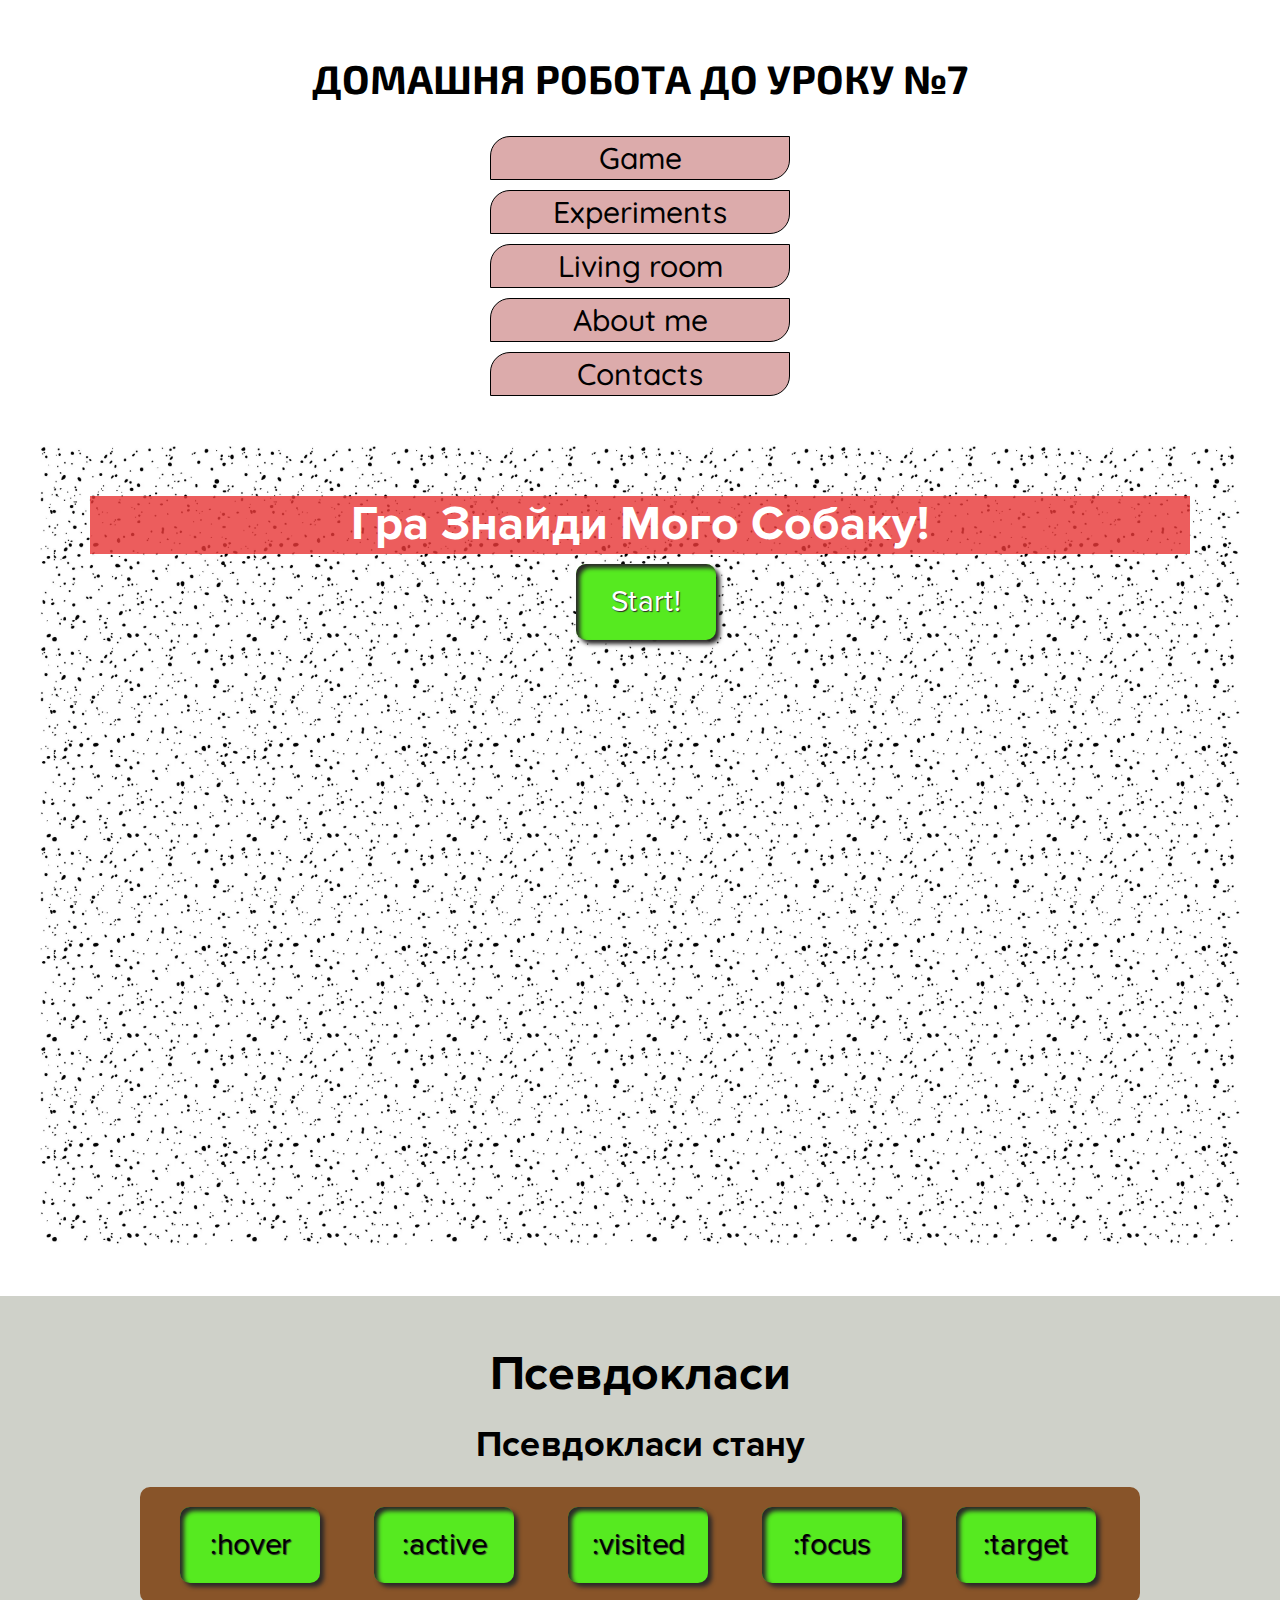
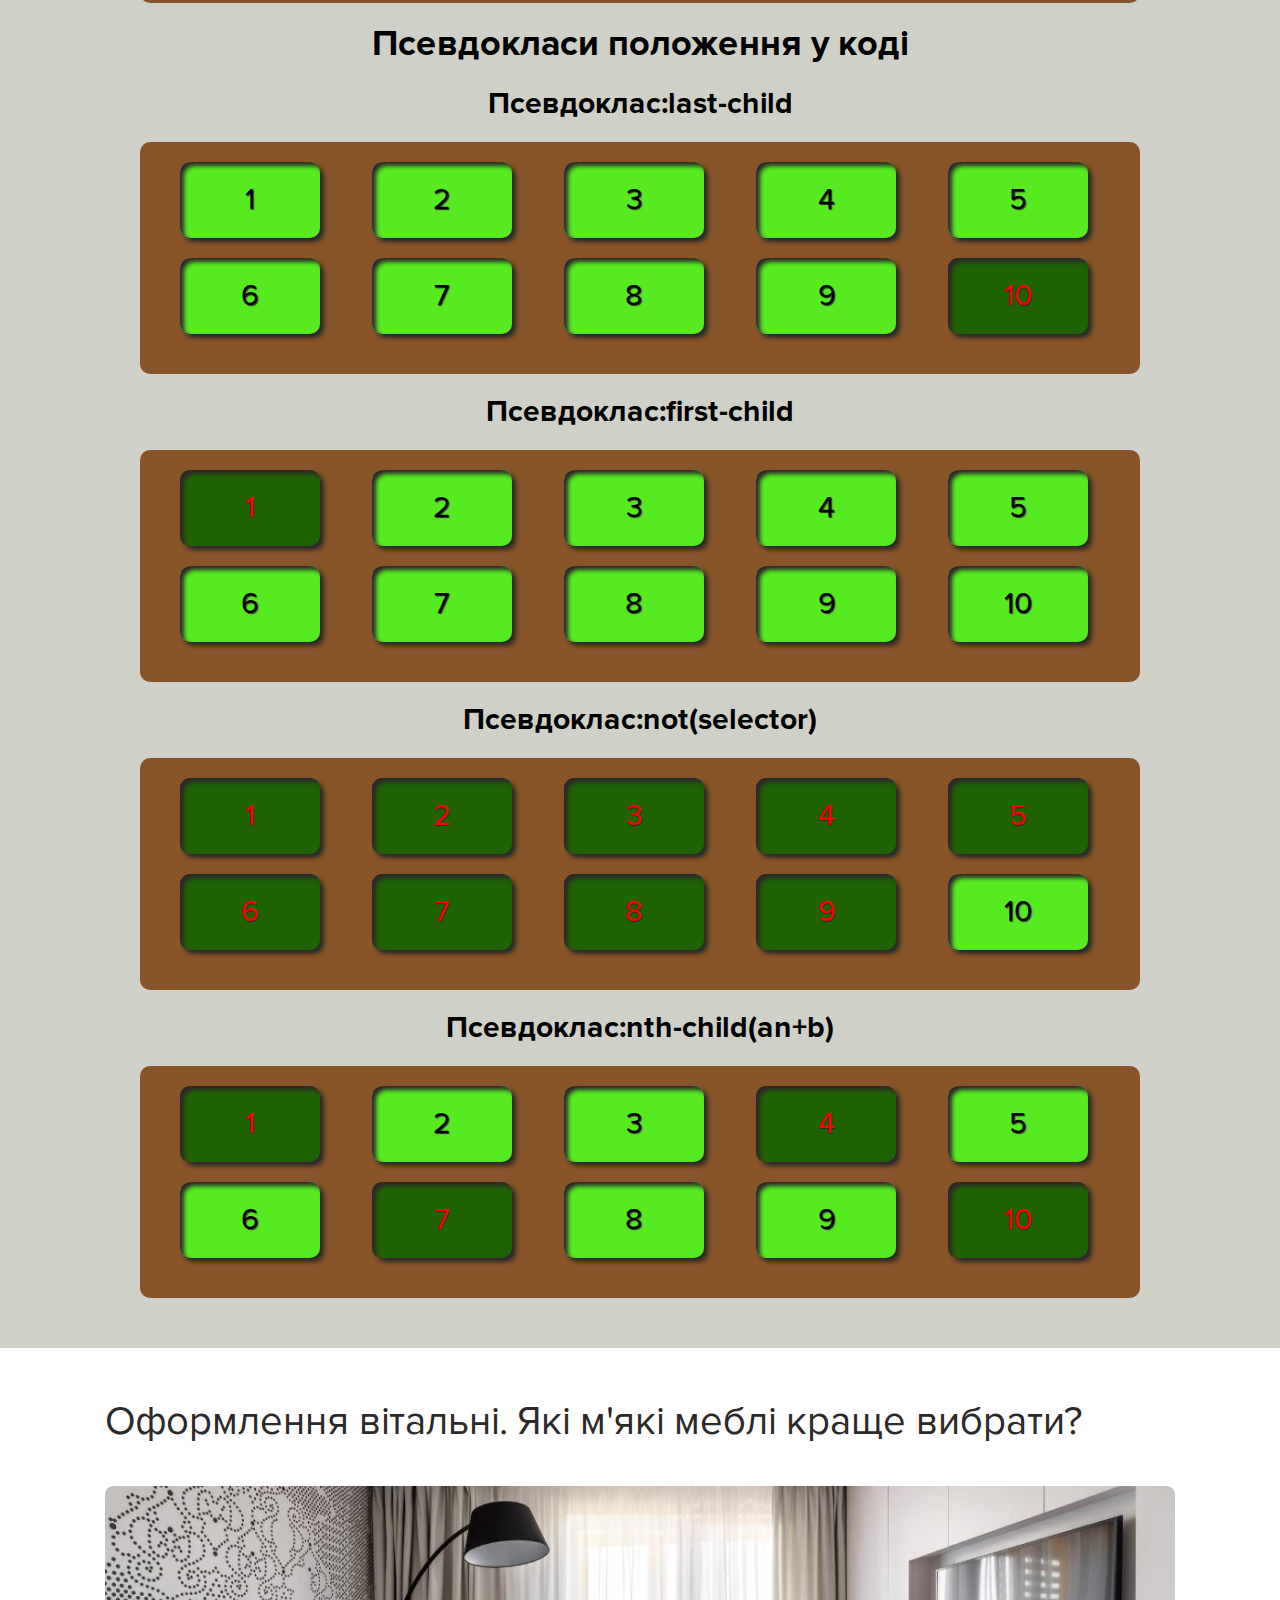
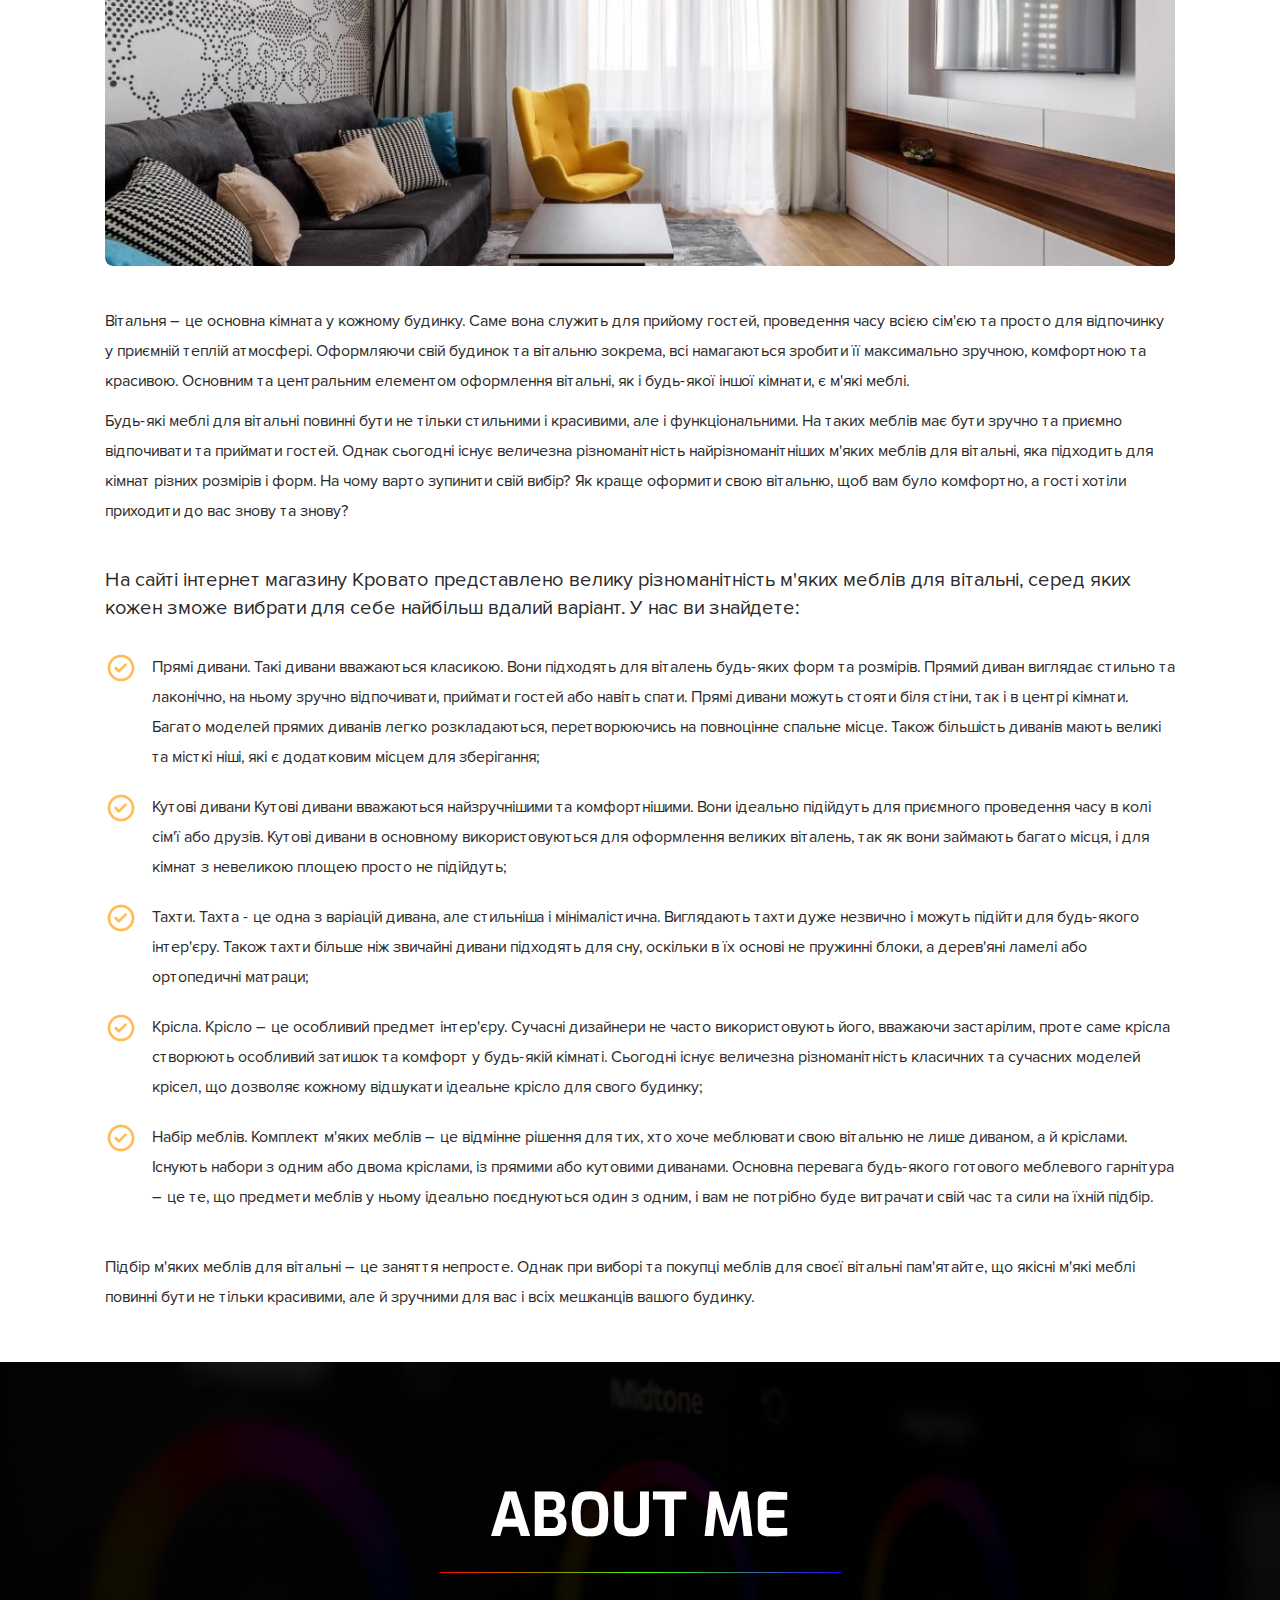
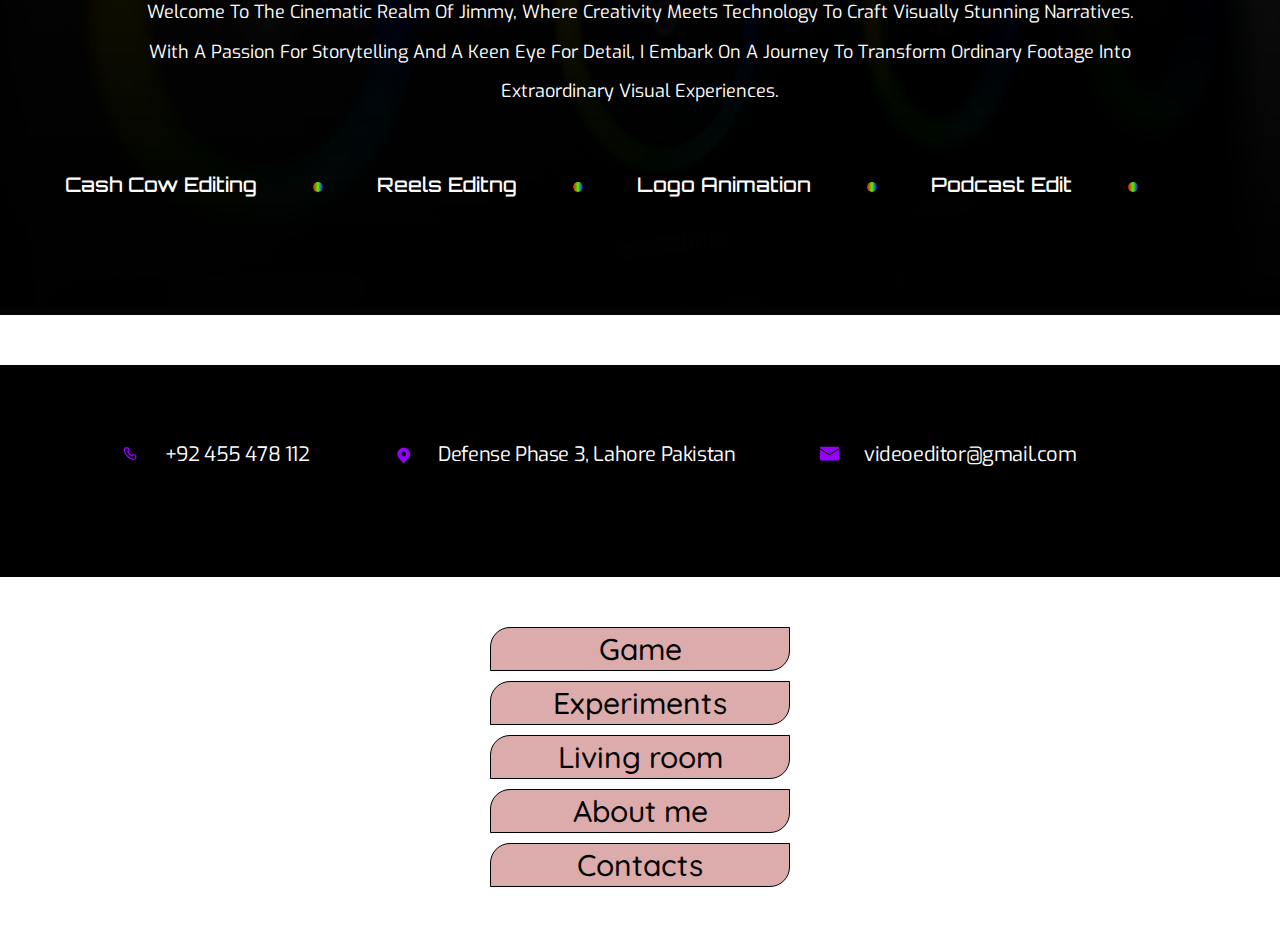
<file: lesson_7/index.html>
<!DOCTYPE html>
<html lang="uk">
	<head>
		<!-- Кодування тексту -->
		<meta charset="UTF-8">
		<!-- Налаштування в'юпорту (адаптиву, масштабу тощо) -->
		<meta name="viewport" content="width=device-width, initial-scale=1.0">
		<!-- Підключення окремого файлу стилів -->
		<link rel="stylesheet" href="css/style.css">
		<!-- Заголовок сторінки в браузері -->
		<title>Lesson 7</title>
	</head>
	<body>
		<header class="header">
			<h1 class="title__header">
				домашня робота до уроку №7
			</h1>
			<ul class="list__header">
				<li class="link_button">
					<a href="#game__block-id">Game</a>
				</li>
				<li class="link_button">
					<a href="#experiments-id">Experiments</a>
				</li>
				<li class="link_button">
					<a href="#m-3-title-id">Living room</a>
				</li>
				<li class="link_button">
					<a href="#about-id">About me</a>
				</li>
				<li class="link_button">
					<a href="#contacts_block-id">Contacts</a>
				</li>
			</ul>
		</header>
		<main class="page">

			<!-- МАКЕТ №1 GAME -->
			
			<div class="game__block" id="game__block-id">
				<h2 class="game_title">Гра знайди мого собаку!</h2>
			
				<div class="goto_start">
					<a href="#game__block-id" class="goto_start_bottum">Start!</a>
				</div>
				<div class="goto goto_1"></div>
				<div class="goto goto_2"></div>
				<div class="goto goto_3"></div>
				<div class="goto goto_4"></div>
				<div class="goto goto_5"></div>
				<div class="goto goto_6"></div>
				<div class="goto goto_7"></div>
				<div class="goto goto_8"></div>
				<div class="goto goto_9"></div>
				<div class="goto goto_10"></div>
				<div class="goto goto_11"></div>
				<div class="goto goto_12"></div>
				<div class="goto_finish">
					<a href="#goto_finish-target" class="goto_finish_bottum">Finish!</a>
				</div>
			</div>
			<div class="dog_charli" id="goto_finish-target">
				<div class="block_title">
					<h2 class="game_title">Ура Ви знайшли мого собаку!!!
						<a class="link_button" href="#game__block-id">Пограємо ще!</a>
					</h2>
					
				</div>
			</div>

			<!-- МАКЕТ №2 Практика  -->
			
			<div class="m-2_experiments" id="experiments-id">
				<h2 class="m-2_title">Псевдокласи</h2>
				<h3 class="m-2_title">Псевдокласи стану</h3>
				<ul class="m-2_list">
					<li class="m-2_item ">
						<a href="#experiments-id" class="m-2_bottum bottum_hover">:hover</a>
					</li>
					<li class="m-2_item ">
						<a href="#experiments-id" class="m-2_bottum bottum_active">:active</a>
					</li>
					<li class="m-2_item ">
						<a href="https://sportup.com.ua" class="m-2_bottum bottum_visited">:visited</a>
					</li>
					<li class="m-2_item ">
						<a href="#experiments-id" class="m-2_bottum bottum_focus">:focus</a>
					</li>
					<li class="m-2_item ">
						<a href="#stan-target" class="m-2_bottum bottum_target">:target</a>
					</li>
				</ul>
				<div class="block_stan-target" id="stan-target">
					<p class="text_stan-target">
						Мене не завжди видно, але я є у стані "target", і тому при кліку я з'являюсь!
					</p>
				</div>
				<h3 class="m-2_title">Псевдокласи положення у коді</h3>
				<h4 class="m-2_sub-title">
					Псевдоклас:last-child
				</h4>
				<ul class="m-2_list m-2__list_1">
					<li class="m-2__item_1">1</li>
					<li class="m-2__item_1">2</li>
					<li class="m-2__item_1">3</li>
					<li class="m-2__item_1">4</li>
					<li class="m-2__item_1">5</li>
					<li class="m-2__item_1">6</li>
					<li class="m-2__item_1">7</li>
					<li class="m-2__item_1">8</li>
					<li class="m-2__item_1">9</li>
					<li class="m-2__item_1">10</li>
				</ul>
				<h4 class="m-2_sub-title">
					Псевдоклас:first-child
				</h4>
				<ul class="m-2_list m-2__list_2">
					<li class="m-2__item_1 ">1</li>
					<li class="m-2__item_1">2</li>
					<li class="m-2__item_1">3</li>
					<li class="m-2__item_1">4</li>
					<li class="m-2__item_1">5</li>
					<li class="m-2__item_1">6</li>
					<li class="m-2__item_1">7</li>
					<li class="m-2__item_1">8</li>
					<li class="m-2__item_1">9</li>
					<li class="m-2__item_1">10</li>
				</ul>
				<h4 class="m-2_sub-title">
					Псевдоклас:not(selector)
				</h4>
				<ul class="m-2_list m-2__list_3">
					<li class="m-2__item_1">1</li>
					<li class="m-2__item_1">2</li>
					<li class="m-2__item_1">3</li>
					<li class="m-2__item_1">4</li>
					<li class="m-2__item_1">5</li>
					<li class="m-2__item_1">6</li>
					<li class="m-2__item_1">7</li>
					<li class="m-2__item_1">8</li>
					<li class="m-2__item_1">9</li>
					<li class="m-2__item_1">10</li>
				</ul>
				<h4 class="m-2_sub-title">
					Псевдоклас:nth-child(an+b)
				</h4>
				<ul class="m-2_list m-2__list_4">
					<li class="m-2__item_1">1</li>
					<li class="m-2__item_1">2</li>
					<li class="m-2__item_1">3</li>
					<li class="m-2__item_1">4</li>
					<li class="m-2__item_1">5</li>
					<li class="m-2__item_1">6</li>
					<li class="m-2__item_1">7</li>
					<li class="m-2__item_1">8</li>
					<li class="m-2__item_1">9</li>
					<li class="m-2__item_1">10</li>
				</ul>
			</div>

			<!-- МАКЕТ №3 Оформлення вітальні. Які м'які меблі краще вибрати? -->
			
			<div class="m-3">
				<h2 class="m-3-title" id="m-3-title-id">
					Оформлення вітальні. Які м'які меблі краще вибрати?
				</h2>
				<img class="m-3-img" src="img/living-room.png" alt="Вітальня в сучасному дизайні">
				<div class="m-3-text-block">
					<p class="m-3-text">
						Вітальня – це основна кімната у кожному будинку. Саме вона служить для прийому гостей, проведення часу всією
						сім'єю та
						просто для відпочинку у приємній теплій атмосфері. Оформляючи свій будинок та вітальню зокрема, всі
						намагаються зробити
						її максимально зручною, комфортною та красивою. Основним та центральним елементом оформлення вітальні, як і
						будь-якої
						іншої кімнати, є м'які меблі.
					</p>
					<p class="m-3-text">
						Будь-які меблі для вітальні повинні бути не тільки стильними і красивими, але і функціональними. На таких
						меблів має
						бути зручно та приємно відпочивати та приймати гостей. Однак сьогодні існує величезна різноманітність
						найрізноманітніших
						м'яких меблів для вітальні, яка підходить для кімнат різних розмірів і форм. На чому варто зупинити свій
						вибір? Як краще
						оформити свою вітальню, щоб вам було комфортно, а гості хотіли приходити до вас знову та знову?
					</p>
				</div>
				<p class="m-3-text-bolt">
					На сайті інтернет магазину Кровато представлено велику різноманітність м'яких меблів для вітальні, серед яких
					кожен
					зможе вибрати для себе найбільш вдалий варіант. У нас ви знайдете:
				</p>
				<ul class="m-3-list">
					<li class="item-mark__i__text">
						<p class="item-text">
							Прямі дивани. Такі дивани вважаються класикою. Вони підходять для віталень будь-яких форм та розмірів.
							Прямий диван
							виглядає стильно та лаконічно, на ньому зручно відпочивати, приймати гостей або навіть спати. Прямі
							дивани можуть
							стояти
							біля стіни, так і в центрі кімнати. Багато моделей прямих диванів легко розкладаються, перетворюючись на
							повноцінне
							спальне місце. Також більшість диванів мають великі та місткі ніші, які є додатковим місцем для
							зберігання;
						</p>
					</li>
					<li class="item-mark__i__text">
						<p class="item-text">
							Кутові дивани Кутові дивани вважаються найзручнішими та комфортнішими. Вони ідеально підійдуть для
							приємного
							проведення
							часу в колі сім'ї або друзів. Кутові дивани в основному використовуються для оформлення великих
							віталень, так як вони
							займають багато місця, і для кімнат з невеликою площею просто не підійдуть;
						</p>
					</li>
					<li class="item-mark__i__text">
						<p class="item-text">
							Тахти. Тахта - це одна з варіацій дивана, але стильніша і мінімалістична. Виглядають тахти дуже незвично
							і можуть
							підійти для будь-якого інтер'єру. Також тахти більше ніж звичайні дивани підходять для сну, оскільки в
							їх основі не
							пружинні блоки, а дерев'яні ламелі або ортопедичні матраци;
						</p>
					</li>
					<li class="item-mark__i__text">
						<p class="item-text">
							Крісла. Крісло – це особливий предмет інтер'єру. Сучасні дизайнери не часто використовують його,
							вважаючи застарілим,
							проте саме крісла створюють особливий затишок та комфорт у будь-якій кімнаті. Сьогодні існує величезна
							різноманітність
							класичних та сучасних моделей крісел, що дозволяє кожному відшукати ідеальне крісло для свого будинку;
						</p>
					</li>
					<li class="item-mark__i__text">
						<p class="item-text">
							Набір меблів. Комплект м'яких меблів – це відмінне рішення для тих, хто хоче меблювати свою вітальню не
							лише диваном,
							а
							й кріслами. Існують набори з одним або двома кріслами, із прямими або кутовими диванами. Основна
							перевага будь-якого
							готового меблевого гарнітура – це те, що предмети меблів у ньому ідеально поєднуються один з одним, і
							вам не потрібно
							буде витрачати свій час та сили на їхній підбір.
						</p>
					</li>
				</ul>
				<p class="m-3-text">
					Підбір м'яких меблів для вітальні – це заняття непросте. Однак при виборі та покупці меблів для своєї вітальні
					пам'ятайте, що якісні м'які меблі повинні бути не тільки красивими, але й зручними для вас і всіх мешканців
					вашого
					будинку.
				</p>
			</div>

			<!-- МАКЕТ №4 About me -->
			
			<div class="about" id="about-id">
				<div class="about_container">
					<h2 class="about_title">
						About me
					</h2>
					<p class="about_text">
						Welcome to the cinematic realm of Jimmy, where creativity meets technology to craft visually stunning narratives. With a
						passion for storytelling and a keen eye for detail, I embark on a journey to transform ordinary footage into
						extraordinary visual experiences.
					</p>
				</div>
				<ul class="about_list">
					<li class="about_item">
						Cash cow editing
					</li>
					<li class="about_item">
						Reels editng
					</li>
					<li class="about_item">
						logo animation
					</li>
					<li class="about_item">
						podcast edit
					</li>
				</ul>
			</div>

			 <!-- МАКЕТ №5 contacts  -->

			<div class="contacts_block" id="contacts_block-id">
				<ul class="contacts_list">
					<li  class="contacts_item">
						<a id="call" class="contacts_link"  href="tel:+92455478112">
							+92 455 478 112
						</a>
					</li>
					<li  class="contacts_item">
						<a id="location" class="contacts_link" target="_blank" href="https://www.zameen.com/area-guides/lahore/dha-defence/dha-phase-3-1454/">
							defense phase 3, lahore pakistan
						</a>
					</li>
					<li  class="contacts_item">
						<a id="emeil" class="contacts_link" href="mailto:videoeditor@gmail.com">
							videoeditor@gmail.com
						</a>
					</li>
				</ul>
			</div>
		</main>
		<footer class="footer">
			<ul class="list__header">
				<li class="link_button">
					<a href="#game__block-id">Game</a>
				</li>
				<li class="link_button">
					<a href="#experiments-id">Experiments</a>
				</li>
				<li class="link_button">
					<a href="#m-3-title-id">Living room</a>
				</li>
				<li class="link_button">
					<a href="#about-id">About me</a>
				</li>
				<li class="link_button">
					<a href="#contacts_block-id">Contacts</a>
				</li>
			</ul>
		</footer>
	</body>
</html>
</file>
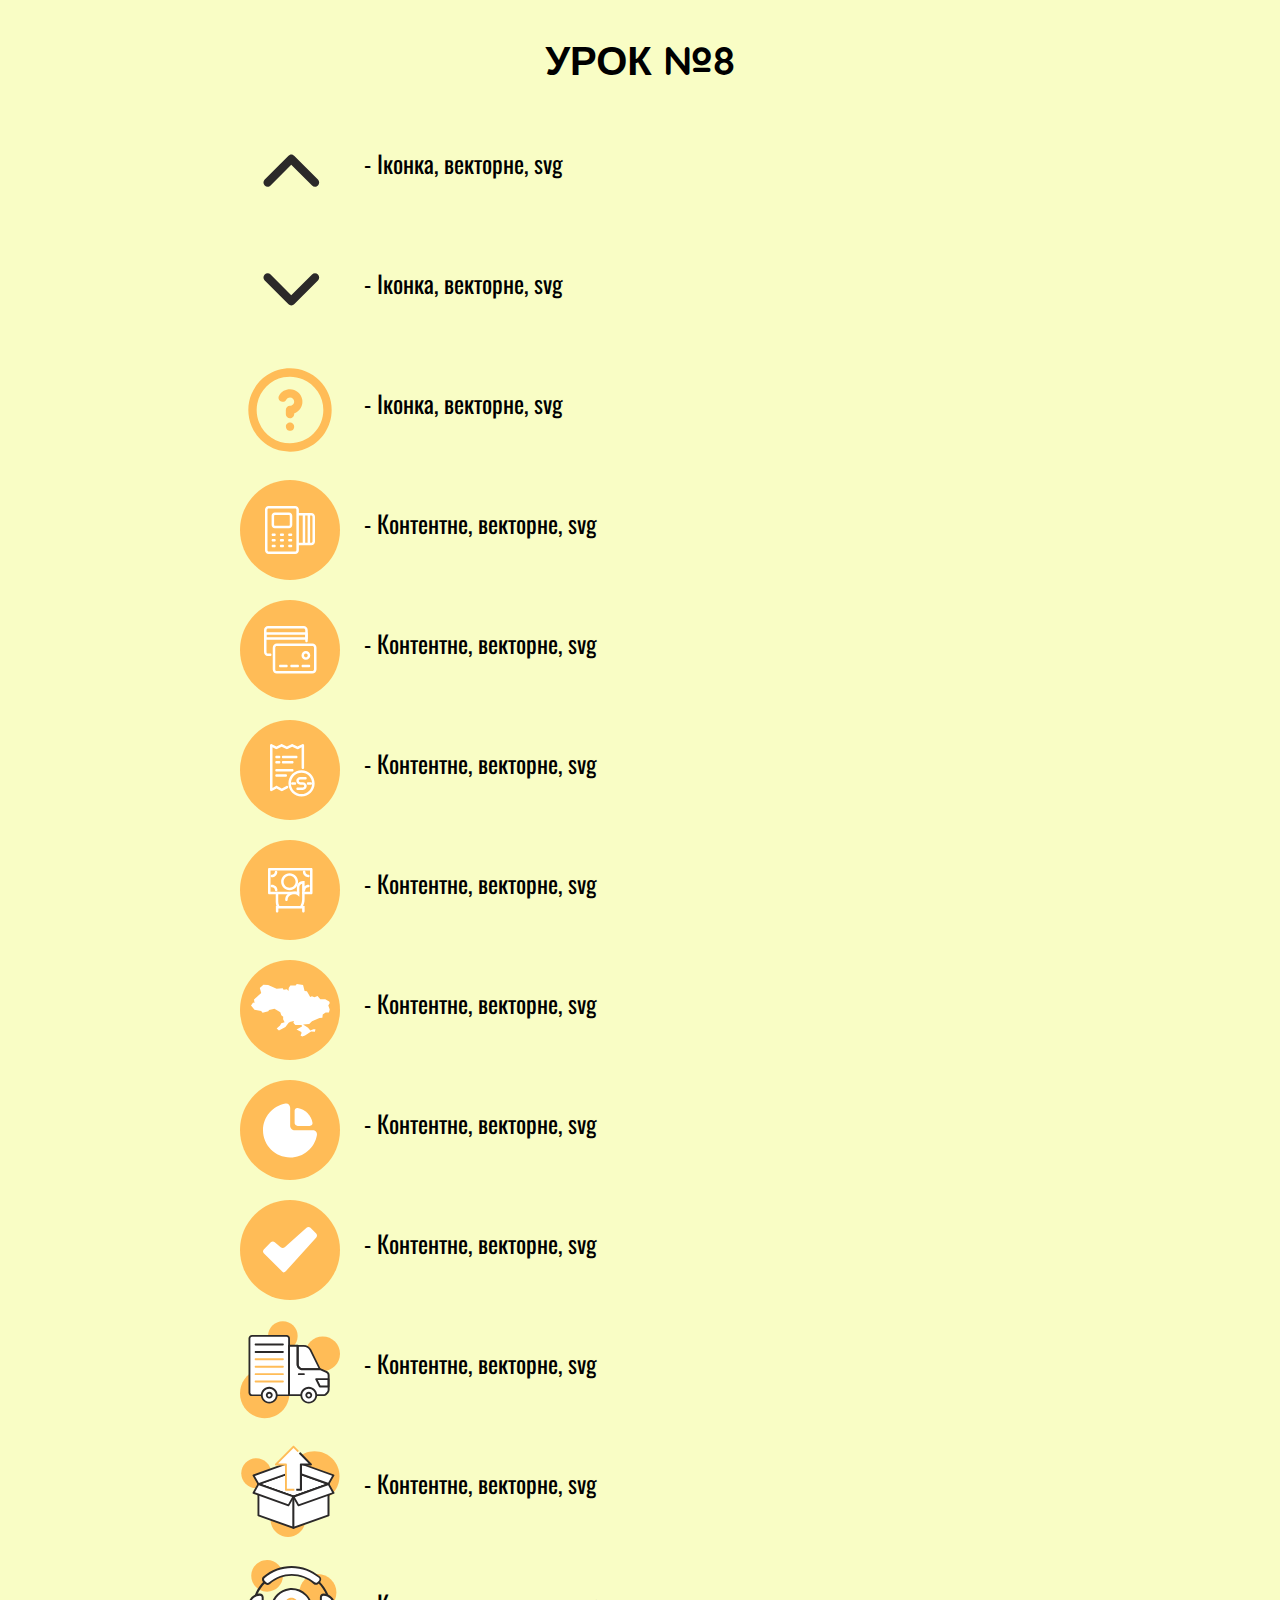
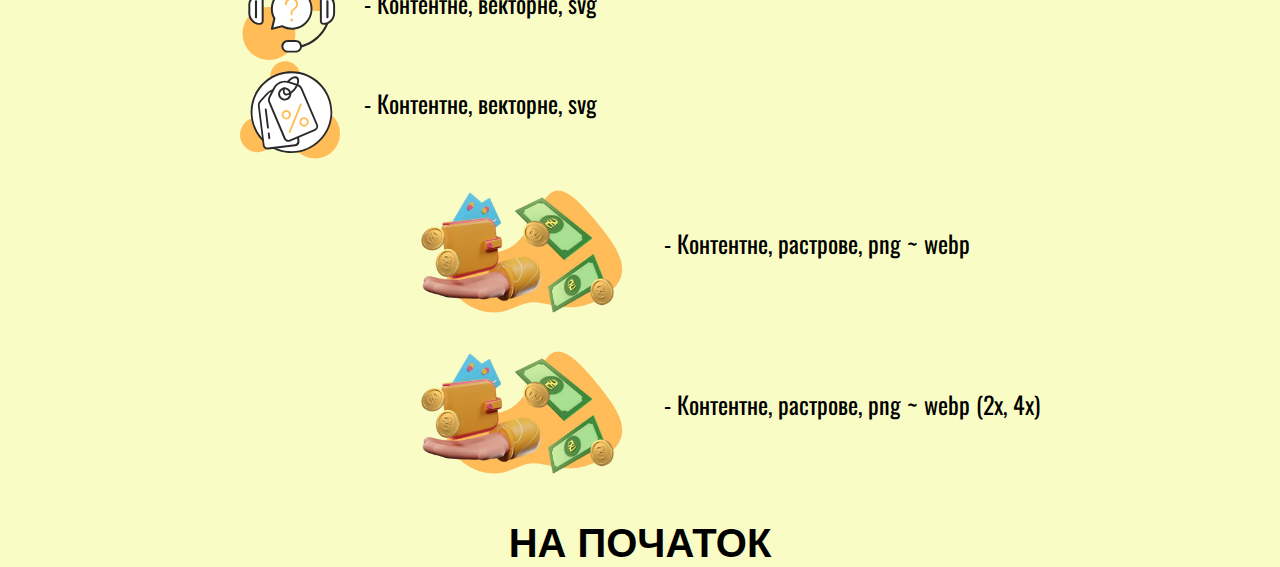
<file: lesson_8/index.html>
<!DOCTYPE html>
<html lang="en">
	<head>
		<!-- Кодування тексту -->
		<meta charset="UTF-8">
		<!-- Налаштування в'юпорту (адаптиву, масштабу тощо) -->
		<meta name="viewport" content="width=device-width, initial-scale=1.0">
		<!-- Підключення окремого файлу стилів -->
		<link rel="stylesheet" href="css/style.css">
		<!-- Заголовок сторінки в браузері -->
		<title>Lesson 8</title>
	</head>
	<body>
		<header class="header">
			<h1 class="title" id="title-id" >
				Урок №8
			</h1>
		</header>
		<main class="page">
			<div class="container">
				<div class="blok">
					<img src="img/icons/arrow_up.svg" alt="Стрілка вгору">
					<p class="item">- Іконка, векторне, svg</p>
				</div>
				<div class="blok">
					<img src="img/icons/arrow_down.svg" alt="Стрілка вниз">
					<p class="item">- Іконка, векторне, svg</p>
				</div>
				<div class="blok">
					<img src="img/icons/question.svg" alt="іконка знак запитання">
					<p class="item">- Іконка, векторне, svg</p>
				</div>
				<div class="blok">
					<img src="img/design_elements/payment_metods/pay_1.svg" alt="Через термінал">
					<p class="item">- Контентне, векторне, svg </p>
				</div>
				<div class="blok">
					<img src="img/design_elements/payment_metods/pay_2.svg" alt="На карту ПриватБанку">
					<p class="item">- Контентне, векторне, svg</p>
				</div>
				<div class="blok">
					<img src="img/design_elements/payment_metods/pay_3.svg" alt="Безготівкова">
					<p class="item">- Контентне, векторне, svg</p>
				</div>
				<div class="blok">
					<img src="img/design_elements/payment_metods/pay_4.svg" alt="Післяплатою">
					<p class="item">- Контентне, векторне, svg</p>
				</div>
				<div class="blok">
					<img src="img/design_elements/payment_metods/pay_5.svg" alt="Оплата по Україні">
					<p class="item">- Контентне, векторне, svg</p>
				</div>
				<div class="blok">
					<img src="img/design_elements/payment_metods/pay_6.svg" alt="Кредит\Розстрочка">
					<p class="item">- Контентне, векторне, svg</p>
				</div>
				<div class="blok">
					<img src="img/design_elements/payment_metods/pay_7.svg" alt="Передплата">
					<p class="item">- Контентне, векторне, svg</p>
				</div>
				<div class="blok">
					<img src="img/design_elements/tax_services/preim_1.svg" alt="Безкоштовна доставка">
					<p class="item">- Контентне, векторне, svg</p>
				</div>
				<div class="blok">
					<img src="img/design_elements/tax_services/preim_2.svg" alt="Безкоштовна збірка">
					<p class="item">- Контентне, векторне, svg</p>
				</div>
				<div class="bl0ok">
					<img src="img/design_elements/tax_services/preim_3.svg" alt="Післягарантійне обслуговування">
					<p class="item">- Контентне, векторне, svg</p>
				</div>
				<div class="blok">
					<img src="img/design_elements/tax_services/preim_4.svg" alt="Знижки клієнтам">
					<p class="item">- Контентне, векторне, svg</p>
				</div>
				<div class="blok" >
					<img id="img-id" src="img/content_image/img_opt_webp.webp" alt="Долоня на якій гаманець з грошима">
					<p class="item">- Контентне, растрове, png ~ webp </p>
				</div>
				<div class="blok">
					<img id="img-id-2x-4x" srcset="img/content_image/img_opt_webp-2x.webp 2x, img/content_image/img_opt_webp.webp-4x 4x"
						src="img/content_image/img_opt_webp.webp" alt="Долоня на якій гаманець з грошима">
					<p class="item">- Контентне, растрове, png ~ webp (2x, 4x) </p>
				</div>
			</div>
		</main>
		<footer class="footer" >
			<a href="#title-id">на початок</a>
		</footer>
	</body>
</html>
</file>
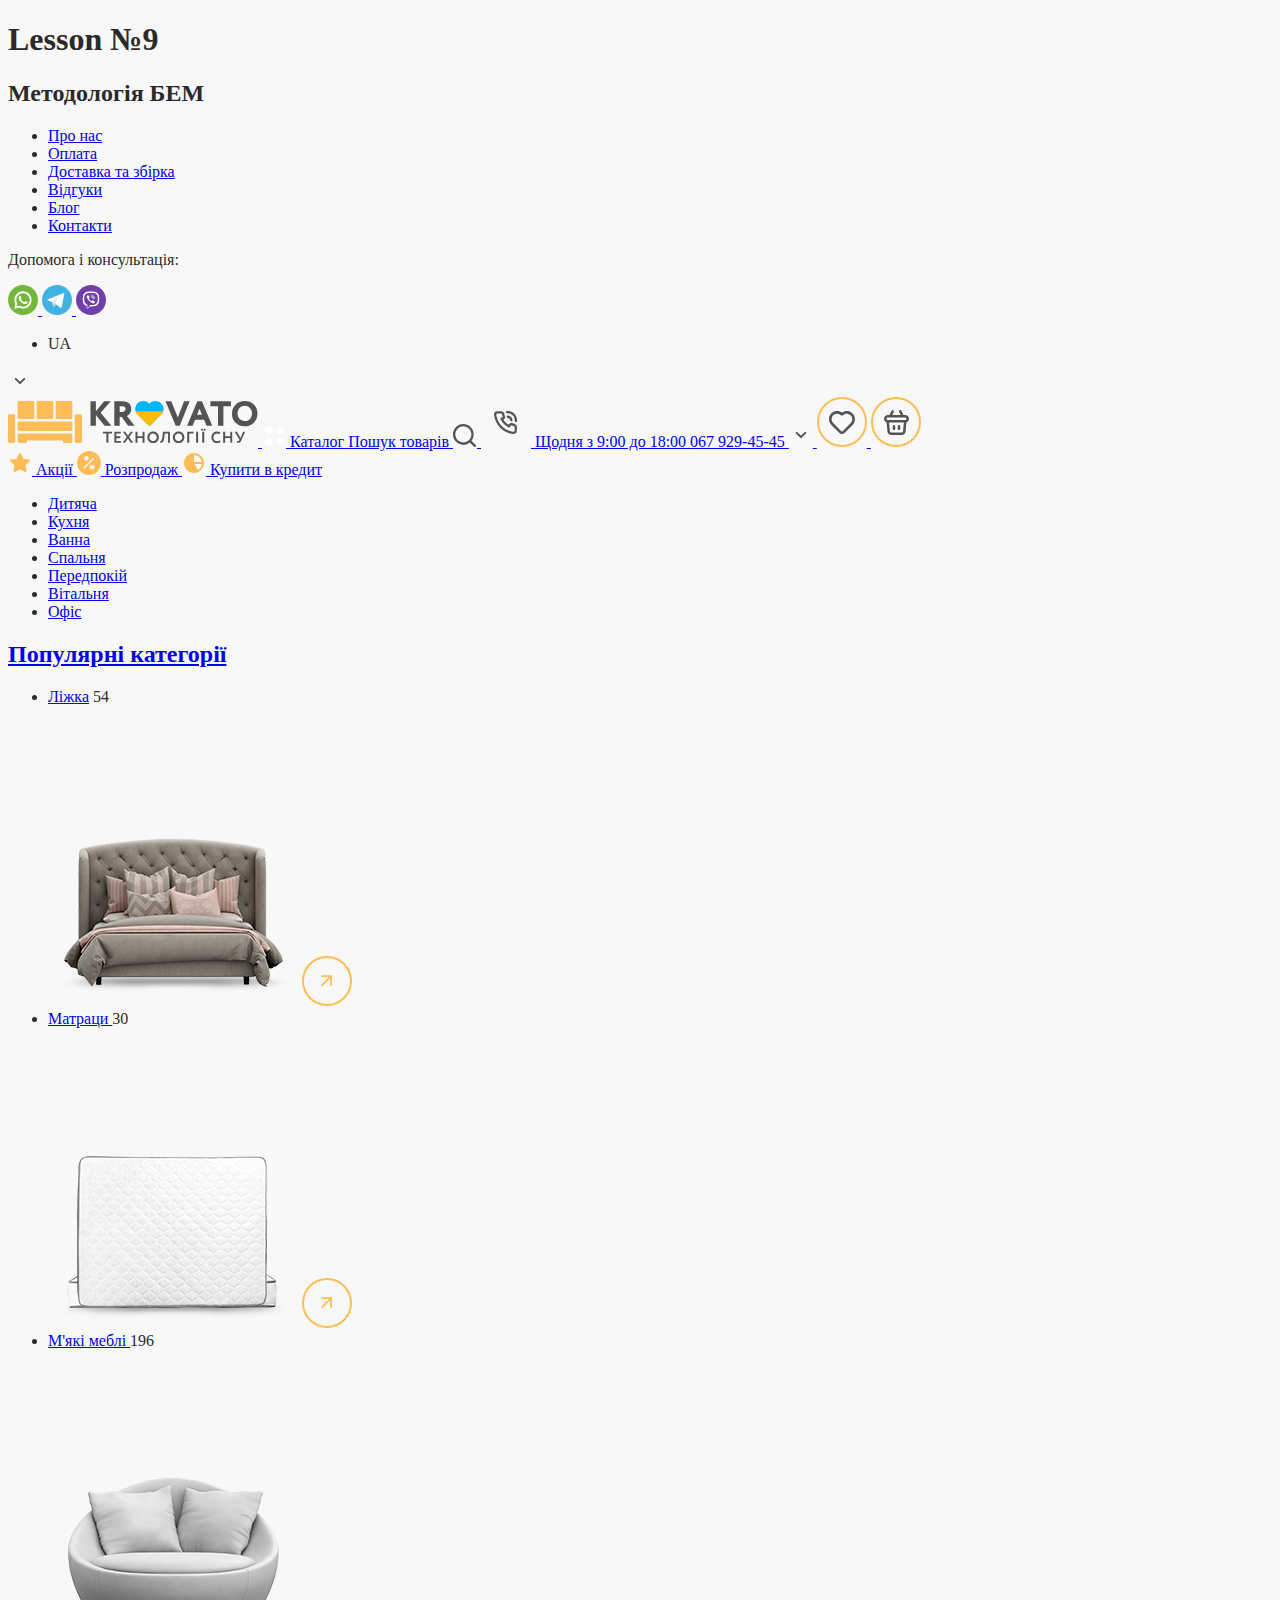
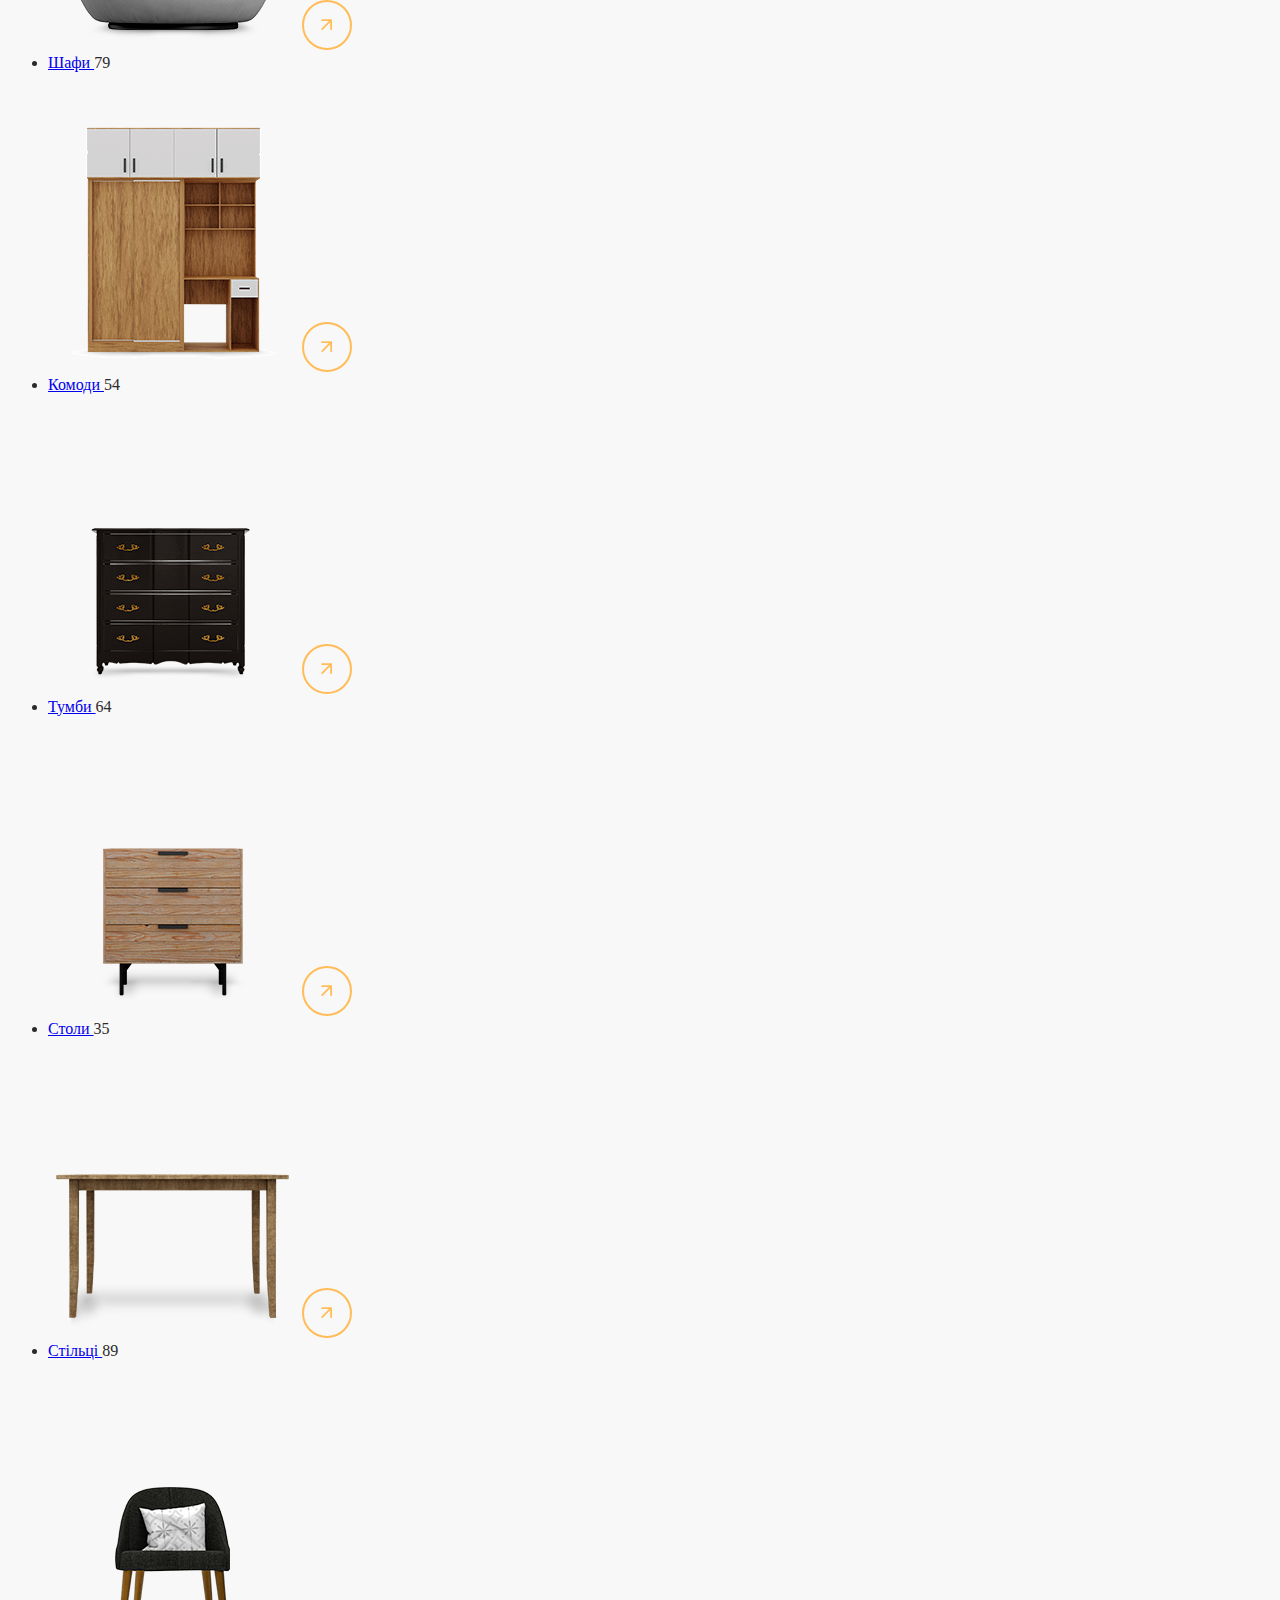
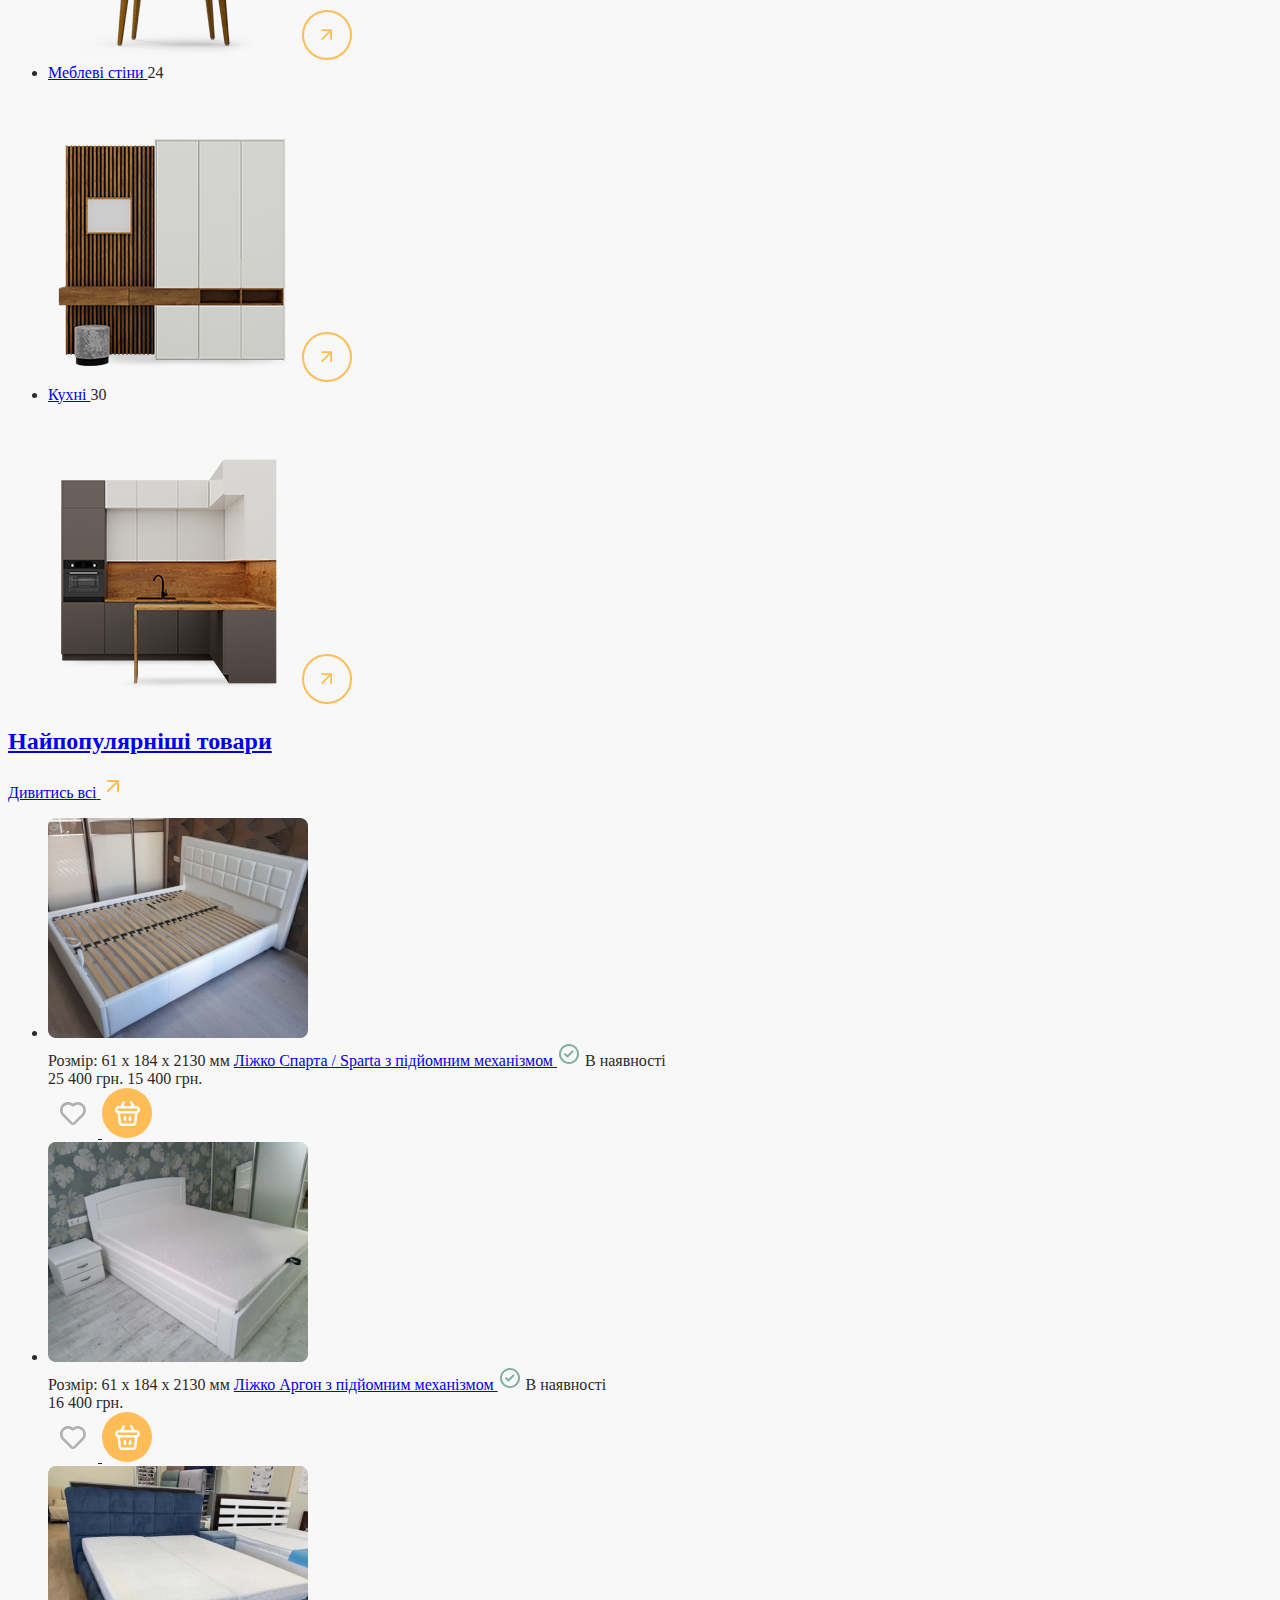
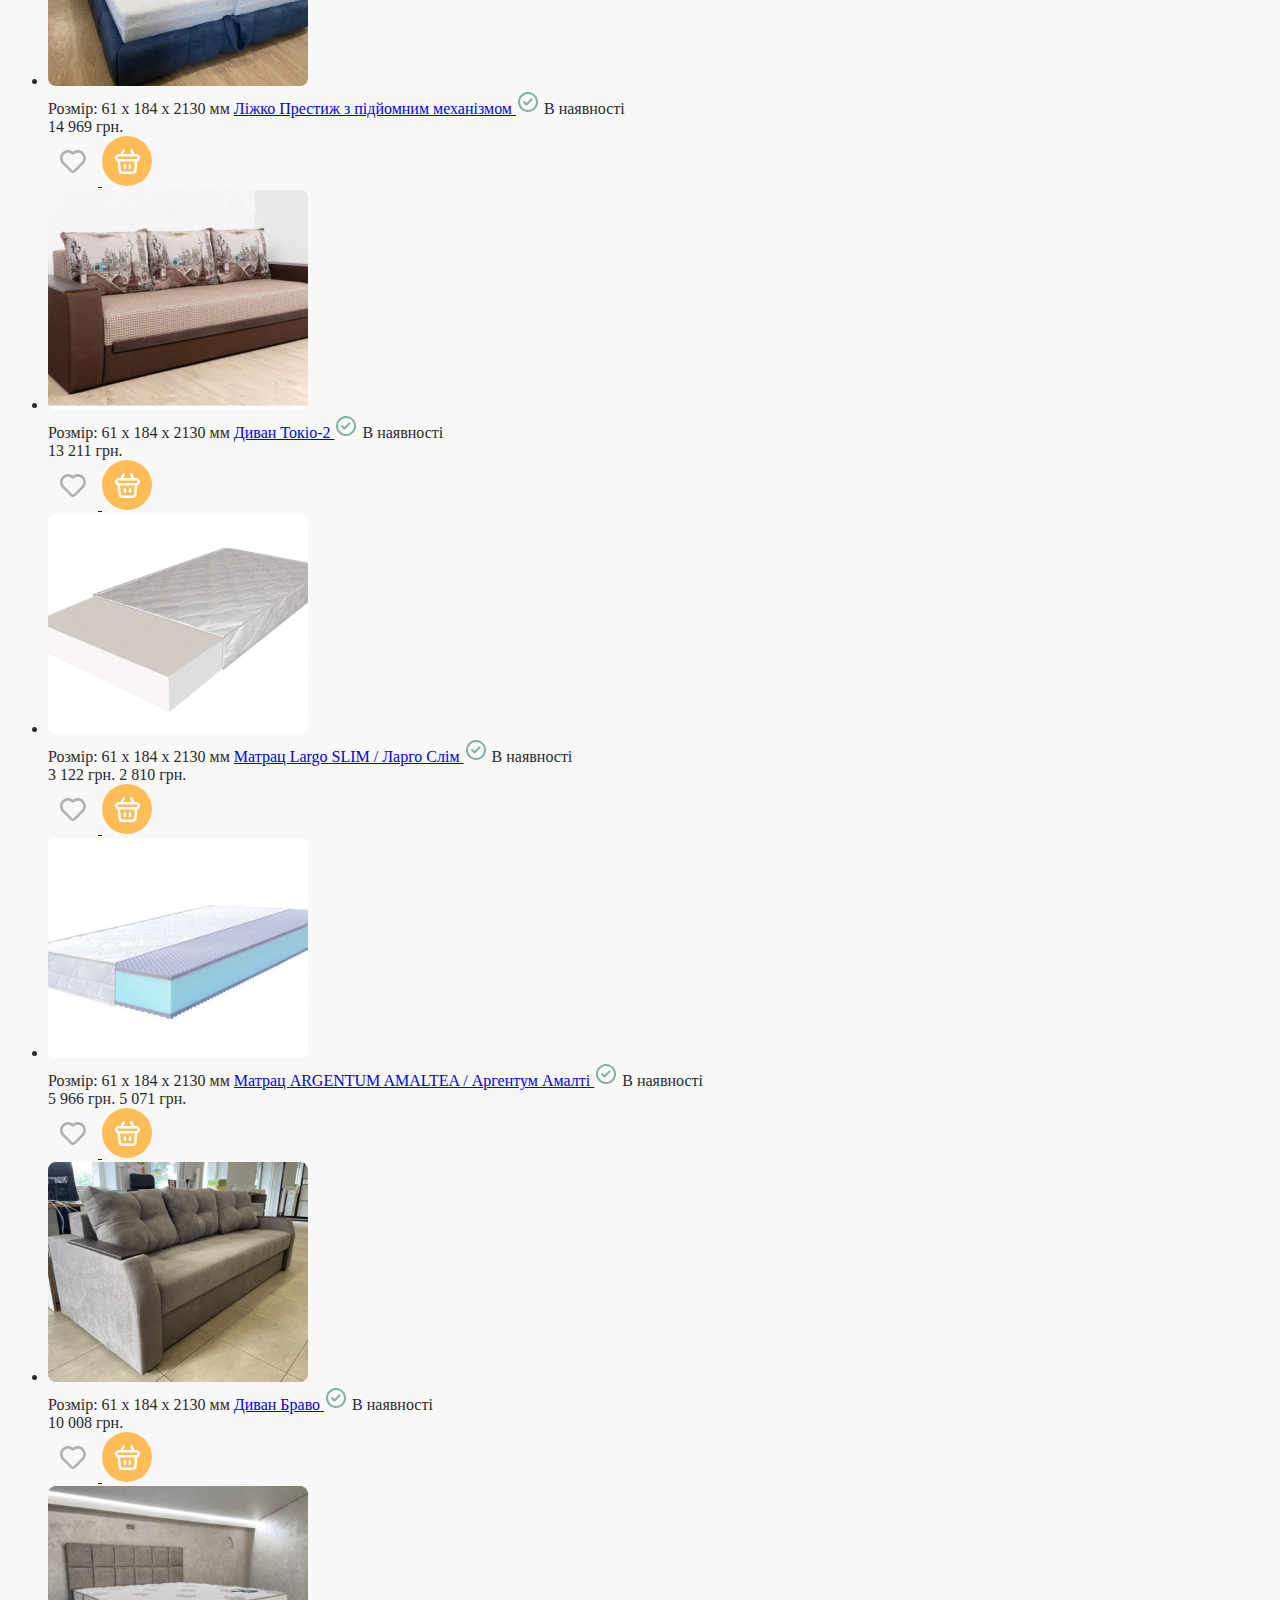
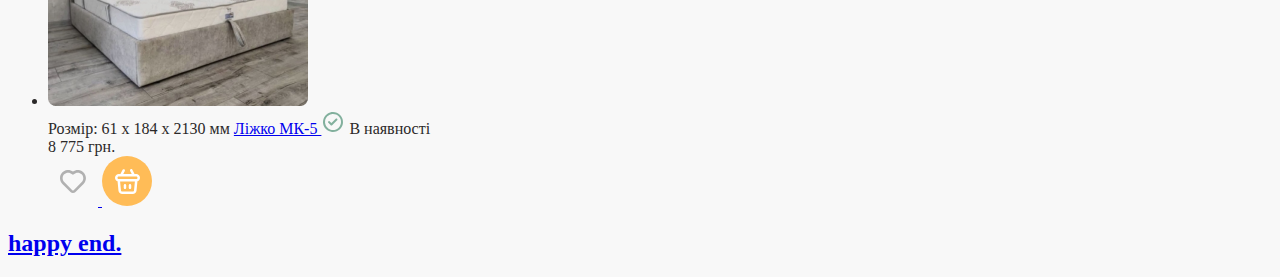
<file: lesson_9/index.html>
<!DOCTYPE html>
<html lang="en">
	<head>
		<!-- Кодування тексту -->
		<meta charset="UTF-8">
		<!-- Налаштування в'юпорту (адаптиву, масштабу тощо) -->
		<meta name="viewport" content="width=device-width, initial-scale=1.0">
		<!-- Підключення окремого файлу стилів -->
		<link rel="stylesheet" href="css/style.css">
		<!-- Заголовок сторінки в браузері -->
		<title>Lesson 9</title>
	</head>
	<body>
		<header class="header">
			<h1 class="header__title">Lesson №9</h1>
			<h2 class="header__sub-title">Методологія БЕМ</h2>
		</header>
		<main class="page">
			<div class="block-header">
				<div class="block-header__info-menu info-menu">
					<ul class="info-menu__list">
						<li class="info-menu__item">
							<a href="#" class="info-menu__link">Про нас</a>
						</li>
						<li class="info-menu__item">
							<a href="#" class="info-menu__link">Оплата</a>
						</li>
						<li class="info-menu__item">
							<a href="#" class="info-menu__link">Доставка та збірка</a>
						</li>
						<li class="info-menu__item">
							<a href="#" class="info-menu__link">Відгуки</a>
						</li>
						<li class="info-menu__item">
							<a href="#" class="info-menu__link">Блог</a>
						</li>
						<li class="info-menu__item">
							<a href="#" class="info-menu__link">Контакти</a>
						</li>
					</ul>
				</div>
				<div class="block-header__chat-menu chat-menu">
					<p class="chat-menu__text">Допомога і консультація:</p>
					<a href="#" class="chat-menu__link">
						<img src="img/chat-menu/whatsapp.svg" alt="значок WhatsApp">
					</a>
					<a href="#" class="chat-menu__link">
						<img src="img/chat-menu/telegram.svg" alt="значок телеграма">
					</a>
					<a href="#" class="chat-menu__link">
						<img src="img/chat-menu/viber.svg" alt="значок Viber">
					</a>
				</div>
				<div class="block-header__language-menu language-menu">
					<ul class="language-menu__list">
						<li class="language-menu__value">UA</li>
					</ul>
					<img src="img/icons/arrow.svg" alt="стрілка вибору">
				</div>
				<div class="block-header__main main">
						<a href="#" class="main__logo">
							<img src="img/icons/logo-header.svg" alt="логотип кровато">
						</a>
						<a href="#" class="main__catalog">
							<img src="img/icons/menu-catalog.svg" alt="допоміжна іконка перед меню каталог">
							<span>Каталог</span>
						</a>
						<a href="#" class="main__poisk">
							<span>Пошук товарів</span>
							<img src="img/icons/poisk.svg" alt="допоміжна іконка біля меню пошук">
						</a>
						<a href="tel:0679294545" class="main__contact">
							<img src="img/icons/icon-tel.svg" alt="logo-tel">
							<span class="main__text">
								Щодня з 9:00 до 18:00
							</span>
							067 929-45-45
							<img src="img/icons/arrow.svg" alt="стрілка вибору">
						</a>
						<a href="#" class="main__button-obrane">
							<img src="img/icons/obrane.svg" alt="logo-obrane">
						</a>
						<a href="#" class="main__button-korzina">
							<img src="img/icons/korzina.svg" alt="logo-korzina">
						</a>
				</div>
				<div class="block-header__menu-button menu-button">
					<a href="#" class="menu-button__offers">
						<img src="img/icons/akcii.svg" alt="logo-akcii">
						<span>Акції</span>
					</a>
					<a href="#" class="menu-button__offers">
						<img src="img/icons/sale.svg" alt="logo-sale">
						<span>Розпродаж</span>
					</a>
					<a href="#" class="menu-button__offers">
						<img src="img/icons/credit.svg" alt="logo-credit">
						<span>Купити в кредит</span>
					</a>
					<ul class="menu-button__list">
						<li class="menu-button__item">
							<a class="menu-button__link" href="#">Дитяча</a>
						</li>
						<li class="menu-button__item">
							<a class="menu-button__link" href="#">Кухня</a>
						</li>
						<li class="menu-button__item">
							<a class="menu-button__link" href="#">Ванна</a>
						</li>
						<li class="menu-button__item">
							<a class="menu-button__link" href="#">Спальня</a>
						</li>
						<li class="menu-button__item">
							<a class="menu-button__link" href="#">Передпокій</a>
						</li>
						<li class="menu-button__item">
							<a class="menu-button__link" href="#">Вітальня</a>
						</li>
						<li class="menu-button__item">
							<a class="menu-button__link" href="#">Офіс</a>
						</li>
					</ul>
				</div>
			</div>
			<div class="popular">
				<h2 class="title-block">
					<a href="#" class="title-block__link">Популярні категорії</a>
				</h2>
				<ul class="popular__list">
					<li class="popular__product">
						<div class="popular__label">
							<a class="popular__name" href="#">Ліжка</a>
							<span class="popular__number">54</span>
						</div>
						<img class="popular__img" src="img/products/01.png" alt="Ліжко">
						<a class="popular__link-icon" href="#">
							<img class="popular__img-icon" src="img/icons/arrow_in_circle.svg" alt="логотип стрілка в кружечку">
						</a>
					</li>
					<li class="popular__product">
						<div class="popular__label">
							<a class="popular__name" href="#">Матраци
							</a>
							<span class="popular__number">30</span>
						</div>
						<img class="popular__img" src="img/products/02.png" alt="Матрац">
						<a class="popular__link-icon" href="#">
							<img class="popular__img-icon" src="img/icons/arrow_in_circle.svg" alt="логотип стрілка в кружечку">
						</a>
					</li>
					<li class="popular__product">
						<div class="popular__label">
							<a class="popular__name" href="#">М'які меблі
							</a>
							<span class="popular__number">196</span>
						</div>
						<img class="popular__img" src="img/products/03.png" alt="М'які меблі">
						<a class="popular__link-icon" href="#">
							<img class="popular__img-icon" src="img/icons/arrow_in_circle.svg" alt="логотип стрілка в кружечку">
						</a>
					</li>
					<li class="popular__product">
						<div class="popular__label">
							<a class="popular__name" href="#">Шафи
							</a>
							<span class="popular__number">79</span>
						</div>
						<img class="popular__img" src="img/products/04.png" alt="Шафа">
						<a class="popular__link-icon" href="#">
							<img class="popular__img-icon" src="img/icons/arrow_in_circle.svg" alt="логотип стрілка в кружечку">
						</a>
					</li>
					<li class="popular__product">
						<div class="popular__label">
							<a class="popular__name" href="#">Комоди
							</a>
							<span class="popular__number">54</span>
						</div>
						<img class="popular__img" src="img/products/05.png" alt="Комод">
						<a class="popular__link-icon" href="#">
							<img class="popular__img-icon" src="img/icons/arrow_in_circle.svg" alt="логотип стрілка в кружечку">
						</a>
					</li>
					<li class="popular__product">
						<div class="popular__label">
							<a class="popular__name" href="#">Тумби
							</a>
							<span class="popular__number">64</span>
						</div>
						<img class="popular__img" src="img/products/06.png" alt="Тумба">
						<a class="popular__link-icon" href="#">
							<img class="popular__img-icon" src="img/icons/arrow_in_circle.svg" alt="логотип стрілка в кружечку">
						</a>
					</li>
					<li class="popular__product">
						<div class="popular__label">
							<a class="popular__name" href="#">Столи
							</a>
							<span class="popular__number">35</span>
						</div>
						<img class="popular__img" src="img/products/07.png" alt="Стіл">
						<a class="popular__link-icon" href="#">
							<img class="popular__img-icon" src="img/icons/arrow_in_circle.svg" alt="логотип стрілка в кружечку">
						</a>
					</li>
					<li class="popular__product">
						<div class="popular__label">
							<a class="popular__name" href="#">Стільці
							</a>
							<span class="popular__number">89</span>
						</div>
						<img class="popular__img" src="img/products/08.png" alt="Стілець">
						<a class="popular__link-icon" href="#">
							<img class="popular__img-icon" src="img/icons/arrow_in_circle.svg" alt="логотип стрілка в кружечку">
						</a>
					</li>
					<li class="popular__product">
						<div class="popular__label">
							<a class="popular__name" href="#">Меблеві стіни
							</a>
							<span class="popular__number">24</span>
						</div>
						<img class="popular__img" src="img/products/09.png" alt="Меблева стіна">
						<a class="popular__link-icon" href="#">
							<img class="popular__img-icon" src="img/icons/arrow_in_circle.svg" alt="логотип стрілка в кружечку">
						</a>
					</li>
					<li class="popular__product">
						<div class="popular__label">
							<a class="popular__name" href="#">Кухні
							</a>
							<span class="popular__number">30</span>
						</div>
						<img class="popular__img" src="img/products/10.png" alt="Кухні">
						<a class="popular__link-icon" href="#">
							<img class="popular__img-icon" src="img/icons/arrow_in_circle.svg" alt="логотип стрілка в кружечку">
						</a>
					</li>

				</ul>
			</div>
			<div class="most-popular">
				<h2 class="title-block">
					<a href="#" class="title-block__link">Найпопулярніші товари</a>
				</h2>
				<a href="#" class="most-popular__link">
					<span class="most-popular__text" >Дивитись всі</span>
					<img class="most-popular__logo" src="img/icons/arrow_up.svg" alt="logo_arrow_up">
				</a>
				<ul class="most-popular__list">
					<li class="most-popular__product">
						<a href="#" class="most-popular__link-img">
							<img class="most-popular__img" src="img/most-popular-products/img_01.png" alt="Ліжко">
						</a>
						<div class="most-popular__container">
							<span class="most-popular__info">
								Розмір: 61 x 184 x 2130 мм
							</span>
							<a class="most-popular__name" href="#">
								Ліжко Спарта / Sparta з підйомним механізмом
							</a>
							<img src="img/most-popular-icons/check.svg" alt="logo">
							<span class="most-popular__info most-popular__info--black">В наявності</span>
						</div>
						<div class="most-popular__price price">
							<span class="price__start-price">25 400 грн.</span>
							<span class="price__final-price">15 400 грн.</span>
						</div>
						<a class="most-popular__link-icon" href="#">
							<img class="most-popular__img-icon" src="img/most-popular-icons/obrane.svg" alt="logo-obrane">
						</a>
						<a class="most-popular__link-icon" href="#">
							<img class="most-popular__img-icon" src="img//most-popular-icons/korzina.svg" alt="logo-korzina">
						</a>
					</li>
					<li class="most-popular__product">
						<a href="#" class="most-popular__link-img">
							<img class="most-popular__img" src="img/most-popular-products/img_02.png" alt="Ліжко">
						</a>
						<div class="most-popular__container">
							<span class="most-popular__info">
								Розмір: 61 x 184 x 2130 мм
							</span>
							<a class="most-popular__name" href="#">
								Ліжко Аргон з підйомним механізмом
							</a>
							<img src="img/most-popular-icons/check.svg" alt="logo">
							<span class="most-popular__info most-popular__info--black">В наявності</span>
						</div>
						<div class="most-popular__price price">
							<span class="price__final-price">16 400 грн.</span>
						</div>
						<a class="most-popular__link-icon" href="#">
							<img class="most-popular__img-icon" src="img/most-popular-icons/obrane.svg" alt="logo-obrane">
						</a>
						<a class="most-popular__link-icon" href="#">
							<img class="most-popular__img-icon" src="img//most-popular-icons/korzina.svg" alt="logo-korzina">
						</a>
					</li>
					<li class="most-popular__product">
						<a href="#" class="most-popular__link-img">
							<img class="most-popular__img" src="img/most-popular-products/img_03.png" alt="Ліжко">
						</a>
						<div class="most-popular__container">
							<span class="most-popular__info">
								Розмір: 61 x 184 x 2130 мм
							</span>
							<a class="most-popular__name" href="#">
								Ліжко Престиж з підйомним механізмом
							</a>
							<img src="img/most-popular-icons/check.svg" alt="logo">
							<span class="most-popular__info most-popular__info--black">В наявності</span>
						</div>
						<div class="most-popular__price price">
							<span class="price__final-price">14 969 грн.</span>
						</div>
						<a class="most-popular__link-icon" href="#">
							<img class="most-popular__img-icon" src="img/most-popular-icons/obrane.svg" alt="logo-obrane">
						</a>
						<a class="most-popular__link-icon" href="#">
							<img class="most-popular__img-icon" src="img//most-popular-icons/korzina.svg" alt="logo-korzina">
						</a>
					</li>
					<li class="most-popular__product">
						<a href="#" class="most-popular__link-img">
							<img class="most-popular__img" src="img/most-popular-products/img_04.png" alt="Ліжко">
						</a>
						<div class="most-popular__container">
							<span class="most-popular__info">
								Розмір: 61 x 184 x 2130 мм
							</span>
							<a class="most-popular__name" href="#">
								Диван Токіо-2
							</a>
							<img src="img/most-popular-icons/check.svg" alt="logo">
							<span class="most-popular__info most-popular__info--black">В наявності</span>
						</div>
						<div class="most-popular__price price">
							<span class="price__final-price">13 211 грн.</span>
						</div>
						<a class="most-popular__link-icon" href="#">
							<img class="most-popular__img-icon" src="img/most-popular-icons/obrane.svg" alt="logo-obrane">
						</a>
						<a class="most-popular__link-icon" href="#">
							<img class="most-popular__img-icon" src="img//most-popular-icons/korzina.svg" alt="logo-korzina">
						</a>
					</li>
					<li class="most-popular__product">
						<a href="#" class="most-popular__link-img">
							<img class="most-popular__img" src="img/most-popular-products/img_05.png" alt="Матрац">
						</a>
						<div class="most-popular__container">
							<span class="most-popular__info">
								Розмір: 61 x 184 x 2130 мм
							</span>
							<a class="most-popular__name" href="#">
								Матрац Largo SLIM / Ларго Слім
							</a>
							<img src="img/most-popular-icons/check.svg" alt="logo">
							<span class="most-popular__info most-popular__info--black">В наявності</span>
						</div>
						<div class="most-popular__price price">
							<span class="price__start-price">3 122 грн.</span>
							<span class="price__final-price">2 810 грн.</span>
						</div>
						<a class="most-popular__link-icon" href="#">
							<img class="most-popular__img-icon" src="img/most-popular-icons/obrane.svg" alt="logo-obrane">
						</a>
						<a class="most-popular__link-icon" href="#">
							<img class="most-popular__img-icon" src="img//most-popular-icons/korzina.svg" alt="logo-korzina">
						</a>
					</li>
					<li class="most-popular__product">
						<a href="#" class="most-popular__link-img">
							<img class="most-popular__img" src="img/most-popular-products/img_06.png" alt="Матрац">
						</a>
						<div class="most-popular__container">
							<span class="most-popular__info">
								Розмір: 61 x 184 x 2130 мм
							</span>
							<a class="most-popular__name" href="#">
								Матрац ARGENTUM AMALTEA / Аргентум Амалті
							</a>
							<img src="img/most-popular-icons/check.svg" alt="logo">
							<span class="most-popular__info most-popular__info--black">В наявності</span>
						</div>
						<div class="most-popular__price price">
							<span class="price__start-price">5 966 грн.</span>
							<span class="price__final-price">5 071 грн.</span>
						</div>
						<a class="most-popular__link-icon" href="#">
							<img class="most-popular__img-icon" src="img/most-popular-icons/obrane.svg" alt="logo-obrane">
						</a>
						<a class="most-popular__link-icon" href="#">
							<img class="most-popular__img-icon" src="img//most-popular-icons/korzina.svg" alt="logo-korzina">
						</a>
					</li>
					<li class="most-popular__product">
						<a href="#" class="most-popular__link-img">
							<img class="most-popular__img" src="img/most-popular-products/img_07.png" alt="Диван">
						</a>
						<div class="most-popular__container">
							<span class="most-popular__info">
								Розмір: 61 x 184 x 2130 мм
							</span>
							<a class="most-popular__name" href="#">
								Диван Браво
							</a>
							<img src="img/most-popular-icons/check.svg" alt="logo">
							<span class="most-popular__info most-popular__info--black">В наявності</span>
						</div>
						<div class="most-popular__price price">
							<span class="price__final-price">10 008 грн.</span>
						</div>
						<a class="most-popular__link-icon" href="#">
							<img class="most-popular__img-icon" src="img/most-popular-icons/obrane.svg" alt="logo-obrane">
						</a>
						<a class="most-popular__link-icon" href="#">
							<img class="most-popular__img-icon" src="img//most-popular-icons/korzina.svg" alt="logo-korzina">
						</a>
					</li>
					<li class="most-popular__product">
						<a href="#" class="most-popular__link-img">
							<img class="most-popular__img" src="img/most-popular-products/img_08.png" alt="Ліжко">
						</a>
						<div class="most-popular__container">
							<span class="most-popular__info">
								Розмір: 61 x 184 x 2130 мм
							</span>
							<a class="most-popular__name" href="#">
								Ліжко МК-5
							</a>
							<img src="img/most-popular-icons/check.svg" alt="logo">
							<span class="most-popular__info most-popular__info--black">В наявності</span>
						</div>
						<div class="most-popular__price price">
							<span class="price__final-price">8 775 грн.</span>
						</div>
						<a class="most-popular__link-icon" href="#">
							<img class="most-popular__img-icon" src="img/most-popular-icons/obrane.svg" alt="logo-obrane">
						</a>
						<a class="most-popular__link-icon" href="#">
							<img class="most-popular__img-icon" src="img//most-popular-icons/korzina.svg" alt="logo-korzina">
						</a>
					</li>
				</ul>
			</div>
		</main>
		<footer class="footer">
			<h2 class="footer__title">
				<a href="#" class="footer__link">happy end.</a>
			</h2>
		</footer>
	</body>
</html>
</file>
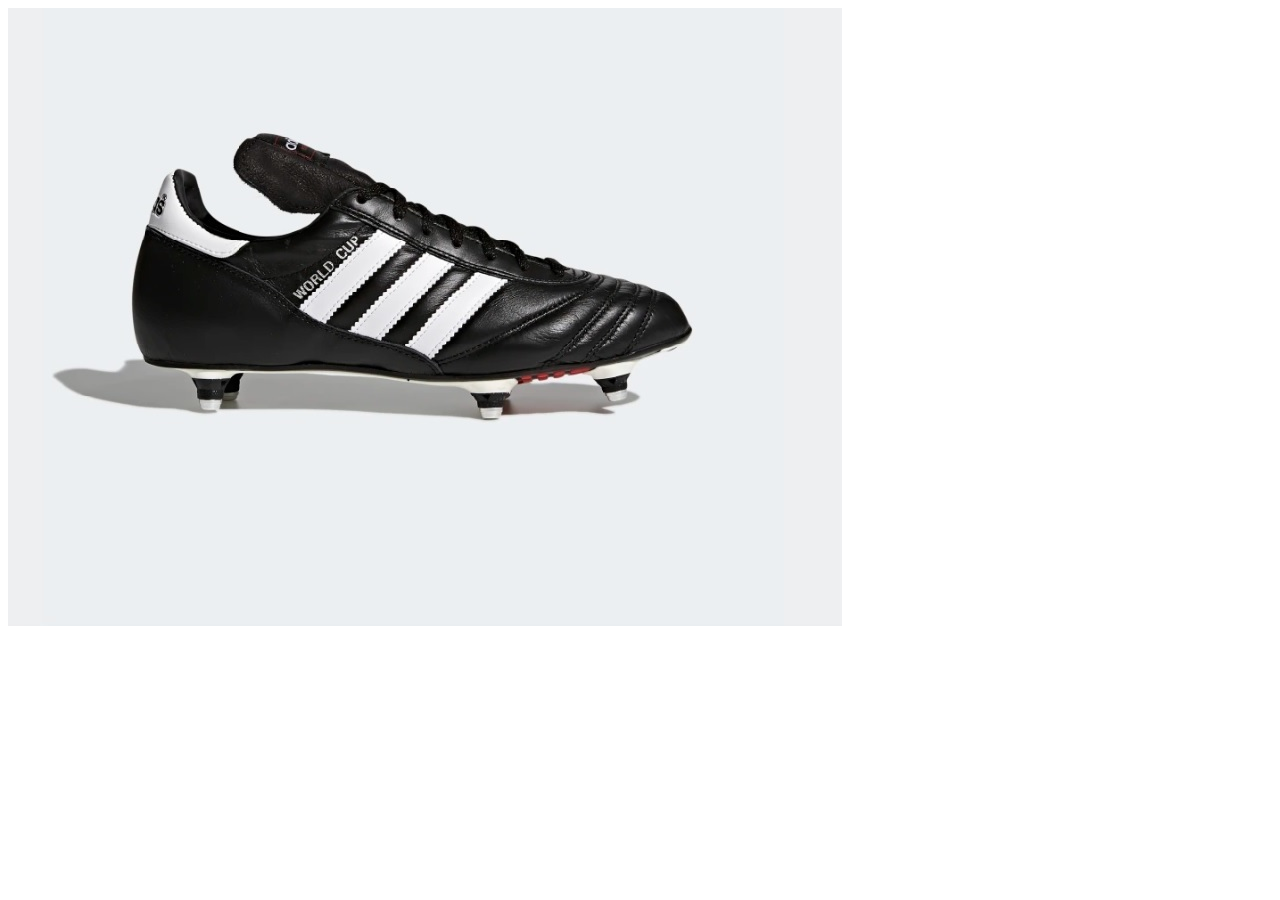
<file: lesson_2/contacts.html>
<!DOCTYPE html>
<html lang="en">
<head>
    <meta charset="UTF-8">
    <meta name="viewport" content="width=device-width, initial-scale=1.0">
    <title>Contacts</title>
</head>
<body>
   <div> 
    <img src="img/adidas.jpg" alt="зображення кросівок"> </div>
</body>
</html>
</file>
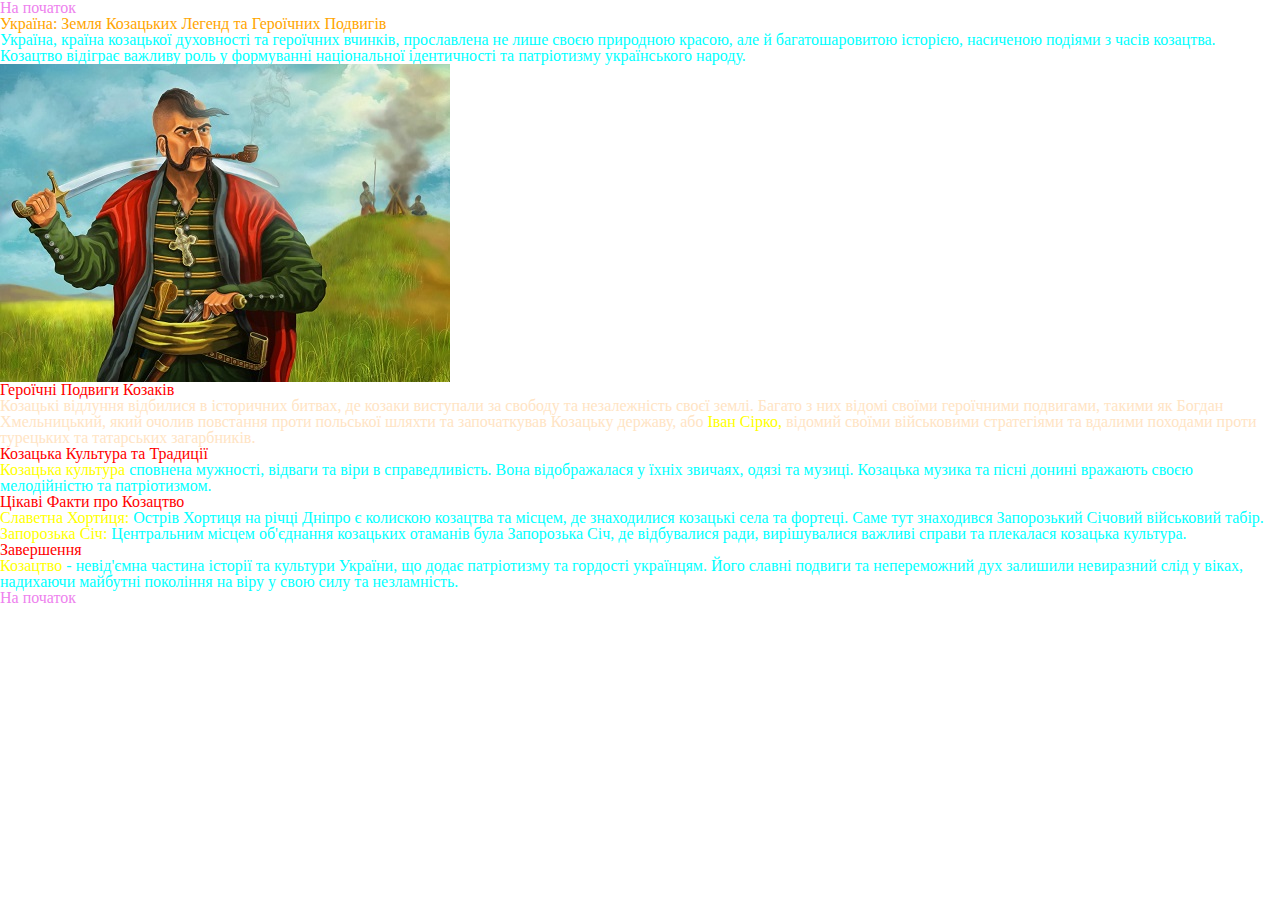
<file: lesson_3/page_2.html>
<!DOCTYPE html>
<html lang="uk">
<head>
    <meta charset="UTF-8">
    <meta name="viewport" content="width=device-width, initial-scale=1.0">
    <link rel="stylesheet" href="css/style.css">
    <title>lesson 3 page 2</title>
</head>
<body>
<header>
        <a href="index.html">
            <span class="goto">На початок</span>
        </a>
</header>
<main>
    <div class="container_2">
        <h2 class="title" id="title-3-id">
            Україна: Земля Козацьких Легенд та Героїчних Подвигів
        </h2>
        <p class="text">
            Україна, країна козацької духовності та героїчних вчинків, прославлена не лише своєю природною красою, але й
            багатошаровитою історією, насиченою подіями з часів козацтва. Козацтво відіграє важливу роль у формуванні національної
            ідентичності та патріотизму українського народу.
        </p>
        <img src="img/kozak_iz_shableu.jpg" alt="Козак із шаблею">
        <h4 class="title_4">
            Героїчні Подвиги Козаків
        </h4>
        <p id="text-3-id" class="text">
            Козацькі відлуння відбилися в історичних битвах, де козаки виступали за свободу та незалежність своєї землі. Багато з
            них відомі своїми героїчними подвигами, такими як Богдан Хмельницький, який очолив повстання проти польської шляхти та
            започаткував Козацьку державу, або <span id="mark-1-id">Іван Сірко,</span> відомий своїми військовими стратегіями та вдалими походами проти
            турецьких та татарських загарбників. 
        </p>
        <h4 class="title_4">
            Козацька Культура та Традиції
        </h4>
        <p class="text">
            <span class="mark_1">Козацька культура</span>  сповнена мужності, відваги та віри в справедливість. Вона відображалася у їхніх звичаях, одязі та
            музиці. Козацька музика та пісні донині вражають своєю мелодійністю та патріотизмом.
        </p>
        <h4 class="title_4">
            Цікаві Факти про Козацтво
        </h4>
        <ul>
            <li>
                <p class="text">
                    <span class="mark_1">Славетна Хортиця:</span> Острів Хортиця на річці Дніпро є колискою козацтва та місцем, де знаходилися козацькі села та фортеці. Саме тут
                    знаходився Запорозький Січовий військовий табір.
                
                </p>
            </li>
            <li>
                <p class="text">
                    <span class="mark_1">Запорозька Січ:</span> Центральним місцем об'єднання козацьких отаманів була Запорозька Січ, де відбувалися ради, вирішувалися важливі справи
                    та плекалася козацька культура.
                
                </p>
            </li>
        </ul>
        <h4 class="title_4">
            Завершення
        </h4>
        <p class="text">
            <span class="mark_1">Козацтво</span> - невід'ємна частина історії та культури України, що додає патріотизму та гордості українцям. Його славні подвиги та
            непереможний дух залишили невиразний слід у віках, надихаючи майбутні покоління на віру у свою силу та незламність.

        </p>
    
    </div>
    <footer>
        <a href="index.html">
            <span class="goto">На початок</span>
        </a>
    </footer>

</main>
</body>
</html>
</file>
<file: lesson_4/css/style.css>
@import url("https://fonts.googleapis.com/css?family=Roboto+Mono:500,700italic&display=swap");

@import url("https://fonts.googleapis.com/css?family=Pacifico:regular&display=swap");

@import url("https://fonts.googleapis.com/css?family=Creepster:regular&display=swap");

@import url('https://fonts.googleapis.com/css2?family=Rowdies:wght@700&display=swap');

@import url('https://fonts.googleapis.com/css2?family=Amaranth:ital,wght@0,700;1,700&display=swap');

@import url("fonts.css");

@import url("reset.css");

/* Стилізаця шапки */
.blok {
    font-family: "Creepster", sans-serif;
    font-size: 36px;
    font-weight: 400;
    text-align: right;
    color: rgba(28, 104, 28, 0.841);
    text-shadow: 5px 3px 5px rgb(235, 199, 19);
    line-height: 1.30;
}

.sub-title>a {
    text-decoration: underline rgba(28, 104, 28, 0.841);
}

h1 {
    font-family: "Pacifico", sans-serif;
    font-size: 54px;
    font-weight: 400;
    text-align: center;
    color: rgb(0, 128, 0);
    text-shadow: 10px 5px 10px rgb(208, 16, 16);
    line-height: 1.80;
    text-transform: uppercase;
}

/* Стилізація тексту першого блоку: Стилі меблів */
#furniture-styles {
    font-family: "Rowdies", sans-serif;
    font-size: 18px;
    font-weight: 700;
    text-align: left;
    color: rgb(169, 131, 8);
    line-height: 1.50;
}

.style {
    font-size: 22px;
    color: rgb(106, 89, 3);
    text-shadow: 1px 0px 10px rgba(244, 192, 6, 0.858);
    font-style: italic;
}

/* Експерименти з декорацями */
#classic {
    text-decoration: underline;
}

#modern {
    /* color: green; */
    text-decoration: underline double red;
}

#scandinavian {
    text-decoration: underline dotted red;
}

#art-deco {
    text-decoration: underline wavy red;
}

#country {
    text-decoration: line-through double rgba(255, 0, 0, 0.526);
}

/* Стилізація тексту другого блоку: Дизайн інтер'єру */

#interior-design {
    font-family: "Roboto Mono", sans-serif;
    font-size: 18px;
    font-weight: 500;
    text-align: left;
    color: rgb(136, 126, 126);
    line-height: 1.50;
}

/* Стилізація тексту третього блоку: Меблі для спальні */

#bedroom {
    font-family: "Roboto Mono", sans-serif;
    font-size: 18px;
    font-weight: 700;
    text-align: left;
    color: rgb(7, 122, 44);
    line-height: 1.50;
}


.sub-title-1,
.sub-title-2,
.sub-title-3 {
    font-family: "Rowdies", sans-serif;
    font-size: 30px;
    font-weight: 700;
    text-align: left;
    color: rgb(228, 185, 13);
    text-shadow: 2px 2px 2px rgb(94, 9, 9);
    line-height: 1.50;
    font-style: italic;

}

/* Стилзація кнопки: 'на початок' */

.above {
    font-family: "Roboto Mono", sans-serif;
    font-size: 14px;
    font-weight: 500;
    text-align: left;
    color: rgb(211, 43, 1);
    text-shadow: 1px 0px 10px rgba(94, 9, 9, 0.767);
    line-height: 1.50;
    text-decoration: underline rgb(251, 39, 6);

}

/* Стилізація двох останніх блоків з фігми */

#bed>h2.sub-title,
#living-room>.sub-title {
    color: #2b2929;
    font-size: 40px;
    font-style: normal;
    text-align: left;
    font-family: "Proxima Nova", sans-serif;
    font-weight: 400;
    line-height: 1.20;
    /* 48/40 */
    letter-spacing: 0;
    text-transform: none;
}

.sub-sub-title {
    color: #2b2929;
    font-size: 20px;
    font-style: normal;
    margin-top: 0;
    text-align: left;
    font-family: "Proxima Nova", sans-serif;
    font-weight: 400;
    line-height: 1.40;
    /* 28/20 */
    letter-spacing: 0;
    text-transform: none;
}

.bed-text1,
.bed-text2,
.bed-text3,
.living-room,
.list-living-room>.item,
.list-living-room~p {
    color: #2b2929;
    font-size: 16px;
    font-style: normal;
    text-align: left;
    font-family: "Proxima Nova", sans-serif;
    font-weight: 400;
    line-height: 1.875;
    /* 30/16 */
    letter-spacing: 0;
    text-transform: none;
}

.bed-text3 {
    color: #2b292959;
}
</file>
<file: lesson_5/css/style.css>
@import url("https://fonts.googleapis.com/css?family=Rubik+Moonrocks:regular&display=swap");
@import url("https://fonts.googleapis.com/css?family=Oswald:500&display=swap");

@import url("https://fonts.googleapis.com/css?family=Roboto:&display=swap");

@import url("fonts.css");

@import url("reset.css");


/* Стилізаця шапки */
.lesson-5 {
    background-color: beige;
    padding: 70px 0;
}

h1 {
    font-family: 'Rubik Moonrocks', sans-serif;
    font-size: 64px;
    color: rgb(24, 174, 174);
    text-shadow: 2px -2px 2px crimson;
    line-height: 1.5;
    text-align: center;
    text-transform: uppercase;
    margin: 0 auto;
}

.list__header,
.footer {
    font-family: 'Oswald', sans-serif;
    font-size: 48px;
    color: goldenrod;
    text-shadow: 2px -2px 2px brown;
    line-height: 1.2;
    text-align: center;
    text-transform: inherit;
    margin: 0 auto;
}

/* Стилізація МАКЕТУ №1: Оформлення вітальні. Які м'які меблі краще вибрати? */

.m-1 {
    max-width: 1070px;
    min-height: auto;
    margin: 0 auto;
    margin-top: 100px;
}

.m-1-title {
    color: #2b2929;
    font-size: 40px;
    font-family: "Proxima Nova", sans-serif;
    font-weight: 400;
    line-height: 1.20;
    /* 48/40 */
    margin-bottom: 40px;
}

.m-1-img,
.m-1-text-block-1 {
    margin-bottom: 40px;
}

.m-1-text {
    color: #2b2929;
    font-size: 16px;
    font-family: "Proxima Nova", sans-serif;
    font-weight: 400;
    line-height: 1.875;
    margin-bottom: 10px;
    /* 30/16 */
}

.m-1-text-bolt {
    color: #2b2929;
    font-size: 20px;
    font-family: "Proxima Nova", sans-serif;
    font-weight: 400;
    line-height: 1.40;
    /* 28/20 */
}

.m-1-text-block-2 {
    margin-bottom: 30px;
}

.block-mark__i__text {
    font-size: 0;
    width: 1070px;
    min-height: auto;
    margin-bottom: 20px;
}

.item-mark {
    display: inline-block;
    max-width: 32px;
    margin-right: 15px;
    vertical-align: top;
}

.item-block {
    max-width: 1023px;
    min-height: auto;
    display: inline-block;
}

.item-text {
    color: #2b2929;
    font-size: 16px;
    font-family: "Proxima Nova", sans-serif;
    font-weight: 400;
    line-height: 1.875;
    /* 30/16 */
}

.m-1-text-block-3 {
    margin-top: 40px;
}

/* Стилізація МАКЕТУ №2: KROVATO це */

.m-2-krovato {
    background-color: #f8f8f8;

    max-width: 2000px;
    padding-top: 70px;
    padding-bottom: 70px;
    margin-top: 70px;
}

.krovato-block {
    max-width: 1290px;
    min-height: auto;
    margin: 0 auto;
}

.title-krovato {
    color: #2b2929;
    font-size: 40px;
    font-style: normal;
    font-family: "Proxima Nova", sans-serif;
    font-weight: 400;
    line-height: 1.20;
    /* 48/40 */
    text-align: center;
    margin-bottom: 40px;
}

.column-blok,
.column-title-block,
.column-text-block {
    width: 300px;
    margin-right: 26px;
    display: inline-block;
    vertical-align: top;
}

.column-title-block {
    margin-bottom: 20px;
}

#column-blok-id {
    width: 300px;
    margin-right: 0px;
    margin-left: 0px;
}

.icon-block {
    width: 170px;
    margin: 0 auto;
    margin-bottom: 20px;
}

.column-title {
    color: #2b2929;
    font-size: 26px;
    font-style: normal;
    font-family: "Proxima Nova", sans-serif;
    font-weight: 400;
    line-height: 1.30769231;
    /* 34/26 */
    text-align: center;
}

.column-text {
    color: #2b2929;
    font-size: 16px;
    font-style: normal;
    text-align: center;
    font-family: "Proxima Nova", sans-serif;
    font-weight: 400;
    line-height: 1.875;
    /* 30/16 */
}

/* Стилізація МАКЕТУ №3: Follow products and discounts on Instagram */

.m-3-inst {
    background-color: #e2e1e1;
    width: 100%;
}

.inst-block {
    max-width: 1320px;
    min-height: auto;
    margin: 0 auto;
    padding-top: 100px;
    padding-bottom: 150px;
    padding-right: 20px;
    box-sizing: content-box;
}

.inst-title-block {
    width: 100%;
    max-width: 1013px;
    min-height: auto;
    margin: 0 auto;
    margin-bottom: 60px;
}

.inst-title {
    color: #000;
    font-size: 50px;
    font-style: normal;
    font-family: "Roboto", sans-serif;
    font-weight: 500;
    line-height: normal;
    letter-spacing: 0;
    text-transform: none;
    text-align: center;
}

.img-block {
    max-width: 200px;
    margin-right: 24px;
    display: inline-block;
}

#img-block-id {
    margin-right: -20px;
}
</file>
<file: lesson_7/css/style.css>
/* Локальне підключення шрифтів */
@import url("fonts.css");

@import url("https://fonts.googleapis.com/css?family=Exo:700&display=swap");

@import url("https://fonts.googleapis.com/css?family=Exo:regular&display=swap");

@import url("https://fonts.googleapis.com/css?family=Exo+2:700&display=swap");

@import url("https://fonts.googleapis.com/css?family=Orbitron:500&display=swap");



/* Скидання стилів */
@import url("reset.css");

/* Стилізаця шапки */

body {
	font-family: "Quicksand", sans-serif;
	color: #fff;
}

.page>*:not(:last-child) {
	margin-bottom: 50px;
}

.header,
.footer {
	max-width: 100%;
	margin: 0 auto;
	padding: 50px;
}

.title__header {
	font-family: "Exo 2", sans-serif;
	font-weight: 700;
	font-size: 40px;
	max-width: 100%;
	text-transform: uppercase;
	line-height: 1.4;
	text-align: center;
	color: black;
	margin-bottom: 30px;
}

.link_button:not(:last-child) {
	margin-bottom: 10px;
}

.link_button {
	max-width: 300px;
	margin: 0 auto;
	border-radius: 20px 0px 20px 0px;
	border: 1px solid;
	background-color: #dcabab;
	font-size: 30px;
	line-height: 1.4;
	text-align: center;
	color: black;
}

.link_button:hover {
	background-color: #de8585;
}

.link_button:active {
	background-color: #ca7777;
	color: white;
}

/* Стилізаця МАКЕТУ №1 GAME */

.game__block {
	padding: 50px;
	max-width: 1200px;
	height: 800px;
	background: url(../img/patern_photo.webp) 0 0 / 200px repeat;
	margin: 0 auto;
}

.game_title {
	background-color: #e83737cf;
	font-size: 48px;
	font-family: "Proxima Nova", sans-serif;
	font-weight: 700;
	line-height: 1.20;
	text-align: center;
	width: 100%;
	height: auto;
	margin: 0 auto;
	margin-bottom: 10px;
	text-transform: capitalize;
}

.block_title {
	padding-top: 720px;
}


.goto_finish_bottum,
.goto_start_bottum {
	display: inline-block;
	background-color: #56ea20;
	font-size: 30px;
	font-family: "Proxima Nova", sans-serif;
	font-weight: 400;
	line-height: 1.20;
	text-align: center;
	min-width: 140px;
	padding-top: 20px;
	padding-bottom: 20px;
	border-radius: 10px;
	text-shadow: #2b2929 1px 1px 1px;
	box-shadow: inset #2b2929 4px 4px 4px 0px,
		#2b2929 4px 4px 4px 0px;
}

.goto_start {
	margin: 0 44.16%;
}

.goto_finish {
	visibility: hidden;
}

.goto {
	background-color: yellowgreen;
	visibility: hidden;
}

.goto_1 {
	width: 4.55%;
	height: 100px;
	margin-left: 47.91%;
}

.goto_2 {
	width: 22.7%;
	height: 50px;
	margin-left: 47.91%;
}

.goto_3 {
	width: 4.55%;
	height: 100px;
	margin-left: 66%;
}

.goto_4 {
	width: 18.25%;
	height: 50px;
	margin-left: 66%;
}

.goto_5 {
	width: 4.55%;
	height: 300px;
	margin-left: 84.2%;
	margin-top: -300px;
}

.goto_6 {
	width: 15.85%;
	height: 50px;
	margin-left: 84.2%;
	margin-top: -350px;
}

.goto_7 {
	width: 4.55%;
	height: 250px;
	margin-left: 95.5%;
}

.goto_8 {
	width: 4.55%;
	height: 250px;
	margin-left: 95.5%;
}

.goto_9 {
	width: 100%;
	height: 50px;
}

.goto_10 {
	width: 4.55%;
	height: 500px;
	margin-top: -500px;
}

.goto_11 {
	width: 40%;
	height: 50px;
	margin-top: -500px;
}

.goto_12 {
	background-color: #e83737cf;
	width: 4.55%;
	height: 200px;
	margin-left: 35.45%;
}

.goto_finish {
	margin-left: 31.3%;
}

.goto_finish_bottum {
	background-color: rgb(254, 44, 44);
}

.goto_finish_bottum:hover {
	background-color: rgb(201, 31, 31);
	color: black;
}

.goto_finish_bottum:active {
	background-color: red;
	color: rgb(124, 118, 118);
}

.goto_start_bottum:hover {
	background-color: #449e23;
	color: black;
}

.goto_start_bottum:active {
	background-color: #206307;
	color: gray;
}

.goto_start:hover~.goto_1,
.goto_start {
	cursor: pointer;
	visibility: visible;
}

.goto_1:hover+.goto_2,
.goto_1:hover {
	cursor: pointer;
	visibility: visible;
}

.goto_2:hover+.goto_3,
.goto_2:hover {
	cursor: pointer;
	visibility: visible;
}

.goto_3:hover+.goto_4,
.goto_3:hover {
	cursor: pointer;
	visibility: visible;
}

.goto_4:hover+.goto_5,
.goto_4:hover {
	cursor: pointer;
	visibility: visible;
}

.goto_5:hover+.goto_6,
.goto_5:hover {
	cursor: pointer;
	visibility: visible;
}

.goto_6:hover+.goto_7,
.goto_6:hover {
	cursor: pointer;
	visibility: visible;
}

.goto_7:hover+.goto_8,
.goto_7:hover {
	cursor: pointer;
	visibility: visible;
}

.goto_8:hover+.goto_9,
.goto_8:hover {
	cursor: pointer;
	visibility: visible;
}

.goto_9:hover+.goto_10,
.goto_9:hover {
	cursor: pointer;
	visibility: visible;
}

.goto_10:hover+.goto_11,
.goto_10:hover {
	cursor: pointer;
	visibility: visible;
}

.goto_11:hover+.goto_12,
.goto_11:hover {
	cursor: pointer;
	visibility: visible;
}

.goto_12:hover+.goto_finish,
.goto_12:hover {
	cursor: pointer;
	visibility: visible;
}

.goto_finish:hover {
	cursor: pointer;
	visibility: visible;
}

.dog_charli {
	max-width: 1200px;
	height: 800px;
	margin: 0 auto;
	background: url(../img/dog_charli.webp) 0 0 / cover no-repeat;
	display: none;
}

.dog_charli:target {
	display: block;
}

/* Стилізаця МАКЕТУ №2 Практика */

.m-2_experiments {
	padding: 50px 0px;
	background-color: #cfd1c9;
	color: black;
	max-width: 1520px;
	margin: 0 auto;
}

.m-2_experiments>*:not(:last-child) {
	margin-bottom: 20px;
}

.m-2_title,
.m-2_sub-title {
	font-size: 36px;
	font-family: "Proxima Nova", sans-serif;
	font-weight: 700;
	line-height: 1.20;
	text-align: center;
}

.m-2_sub-title {
	font-size: 30px;
}

h2.m-2_title {
	font-size: 48px;
}

.m-2_list,
.block_stan-target {
	background-color: #885429;
	max-width: 1000px;
	margin: 0 auto;
	padding-top: 20px;
	padding-bottom: 20px;
	padding-left: 40px;
	border-radius: 10px;
}

.m-2_item:not(:last-child) {
	margin-right: 50px;
}

.m-2_item {
	display: inline-block;
}

.m-2_bottum,
.text_stan-target,
.m-2__item_1 {
	display: inline-block;
	background-color: #56ea20;
	font-size: 30px;
	font-family: "Proxima Nova", sans-serif;
	font-weight: 400;
	line-height: 1.20;
	text-align: center;
	min-width: 140px;
	padding-top: 20px;
	padding-bottom: 20px;
	border-radius: 10px;
	text-shadow: #2b2929 1px 1px 1px;
	box-shadow: inset #2b2929 4px 4px 4px 0px,
		#2b2929 4px 4px 4px 0px
}

.bottum_hover:hover {
	background-color: #449e23;
}

.bottum_active:hover {
	background-color: #449e23;
}

.bottum_active:active {
	background-color: #206307;
	color: red;
}

.bottum_visited:hover {
	background-color: #449e23;
}

.bottum_visited:visited {
	background-color: #567948;
	color: rgb(242, 127, 127);
}

.bottum_focus:hover {
	background-color: #449e23;
}

.bottum_focus:focus {
	outline: 3px dashed red;
	box-shadow: inset #b10404 4px 4px 4px 0px,
		#d20505 4px 4px 4px 0px
}

.block_stan-target {
	display: none;
}

.bottum_target:hover {
	background-color: #449e23;
}

.block_stan-target:target {
	display: block;
}

.m-2__item_1:not(:last-child) {
	margin-right: 48px;
	margin-bottom: 20px;
}

.m-2__list_1>*:last-child {
	background-color: #206307;
	color: red;
}

.m-2__list_2>*:first-child {
	background-color: #206307;
	color: red;
}

.m-2__list_3>*:not(:last-child) {
	background-color: #206307;
	color: red;
}

.m-2__list_4>*:nth-child(3n+1) {
	background-color: #206307;
	color: red;
}

/* Стилізація МАКЕТУ №3: Оформлення вітальні. Які м'які меблі краще вибрати? */

.m-3>* {
	margin-bottom: 40px;
}

.m-3 {
	max-width: 1070px;
	min-height: auto;
	margin: 0 auto;
}

.m-3-title {
	color: #2b2929;
	font-size: 40px;
	font-family: "Proxima Nova", sans-serif;
	font-weight: 400;
	line-height: 1.20;
}

.m-3-img {
	max-width: 1070px;
	min-height: 380px;
	border-radius: 8px 8px 8px 8px;
}

.m-3-text:not(:last-child) {
	margin-bottom: 10px;
}

.m-3-text {
	color: #2b2929;
	font-size: 16px;
	font-family: "Proxima Nova", sans-serif;
	font-weight: 400;
	line-height: 1.875;
}

.m-3-text-bolt {
	color: #2b2929;
	font-size: 20px;
	font-family: "Proxima Nova", sans-serif;
	font-weight: 400;
	line-height: 1.40;
	margin-bottom: 30px;
}

.item-mark__i__text:not(:last-child) {
	margin-bottom: 20px;
}

.item-mark__i__text {
	font-size: 0;
	max-width: 1070px;
	min-height: 30px;
	padding-left: 47px;
	background: white url(../img/mark.png) 0 0 / 32px no-repeat scroll;
}

.item-text {
	color: #2b2929;
	font-size: 16px;
	font-family: "Proxima Nova", sans-serif;
	font-weight: 400;
	line-height: 1.875;
}

.m-3>*:last-child {
	margin-bottom: 0px;
}

/* Стилізаця МАКЕТУ №4 About me */

.about {
	background: linear-gradient(180deg, rgba(0, 0, 0, 0.9) 0%, rgba(0, 0, 0, 0.99) 85.54%), url(../img/about_section.png) 0 0 / cover no-repeat;
	padding-top: 120px;
	width: 100%;
	overflow: hidden;
	max-width: 1512px;
	margin: 0 auto;
}

.about_container {
	max-width: 992px;
	margin: 0 auto;
	margin-bottom: 60px;
}

.about_title {
	max-width: 401px;
	font-family: "Exo", sans-serif;
	font-weight: 700;
	font-size: 60px;
	line-height: 1.16;
	text-transform: uppercase;
	text-align: center;
	margin: 0 auto;
	margin-bottom: 20px;
}

.about_title::after {
	content: '';
	display: block;
	margin: 0 auto;
	margin-top: 20px;
	max-width: 134%;
	height: 1px;
	background: linear-gradient(90deg, rgba(255, 0, 0, 1) 0%, rgba(66, 255, 0, 1) 50%, rgba(36, 0, 255, 1) 100%);
	overflow: hidden;
}

.about_text {
	font-size: 18px;
	text-align: center;
	font-family: "Exo", sans-serif;
	font-weight: 400;
	line-height: 2.22;
	text-transform: capitalize;
}

.about_list {
	max-width: 1150px;
	margin: 0 auto;
	margin-bottom: 118px;
}

.about_item {
	display: inline-block;
	font-size: 20px;
	font-family: "Orbitron", sans-serif;
	font-weight: 500;
	line-height: 1.25;
	text-transform: capitalize;
}

.about_item::after {
	content: "";
	width: 10px;
	height: 10px;
	background: linear-gradient(90deg, rgba(255, 0, 0, 1) 0%, rgba(66, 255, 0, 1) 50%, rgba(36, 0, 255, 1) 100%);
	border-radius: 50%;
	margin: 0px 50px;
}

/* Стилізаця МАКЕТУ №5 contacts */

.contacts_block {
	background-color: black;
	max-width: 1512px;
	margin: 0 auto;
}

.contacts_list {
	padding: 80px 0px 111px 0px;
	max-width: 959px;
	margin-left: 120px;
}

.contacts_item:not(:last-child) {
	margin-right: 80px;
}

.contacts_item {
	display: inline-block;
}

.contacts_link {
	font-family: "Exo", sans-serif;
	font-size: 20px;
	font-weight: 400;
	letter-spacing: -0.4px;
}

.contacts_link:hover {
	text-decoration: solid underline 2px;
}

.contacts_link::before {
	content: "";
	height: 20px;
	width: 20px;
	margin-right: 20px;
	vertical-align: middle;
}

#call::before {
	content: "";
	background: url(../img/call.svg) 0 0 / 100% no-repeat;
}

#call:hover::before {
	background: url(../img/call.svg) 2px 2px / 100% no-repeat;
}

#location::before {
	content: "";
	background: url(../img/location.svg) 0 0 / 100% no-repeat;
}

#location {
	text-transform: capitalize;
}

#location:hover::before {
	content: "";
	background: url(../img/location.svg) 0px 2px / 100% no-repeat;
}

#emeil::before {
	content: "";
	background: url(../img/email.svg) 0 0 / 100% no-repeat;
}

#emeil:hover::before {
	content: "";
	background: url(../img/email.svg) -2px 2px / 100% no-repeat;
}
</file>
<file: lesson_8/css/style.css>
/* Локальне підключення шрифтів */
@import url('https://fonts.googleapis.com/css2?family=Oswald&display=swap');
@import url("https://fonts.googleapis.com/css?family=Quicksand:700&display=swap");
@import url("https://fonts.googleapis.com/css?family=Quicksand:regular&display=swap");


@import url("fonts.css");

/* Скидання стилів */
@import url("reset.css");

body {
	background-color: #f9fdc5;
	font-family: "Quicksand", sans-serif;
	font-weight: 400;
}

.header {
	margin-block: 40px;
}

.title,
.footer {
	text-align: center;
	font-size: 40px;
	text-transform: uppercase;
	font-family: "Quicksand", sans-serif;
	font-weight: 700;
}

.page {
	margin-bottom: 40px;
}

.container {
	max-width: 800px;
	margin: 0 auto;
}

img {
	vertical-align: middle;
	max-width: 400px;
	min-width: 100px;
	margin-right: 20px;
}

.blok {
	margin-bottom: 20px;
}

.blok:last-child {
	margin-bottom: 0px;
}

p {
	font-size: 24px;
	font-family: "Oswald", sans-serif;
	font-weight: 400;
	display: inline-block;
}
</file>
<file: lesson_11/css/style.css>
/* Локальне підключення шрифтів */
/* @import url("fonts.css"); */

/* Скидання стилів */
@import url("reset.css");

body {
	background-color: #333;
	font-family: Arial, "Helvetica Neue", Helvetica, sans-serif;
	color: #fff;
}

.wrapper {
	min-height: 100%;
	overflow: clip;
}

/* --------------------- */

.header,
.footer {
	max-width: 100%;
	height: auto;
	background: rgb(76, 151, 79);
	background: linear-gradient(180deg, rgba(76, 151, 79, 1) 0%, rgba(62, 238, 71, 1) 50%, rgba(76, 151, 79, 1) 100%);
}

.header__title,
.footer h2 {
	padding: 20px;
	font-size: 36px;
	text-align: center;
}

.page {
	padding: 20px;
}

.block {
	width: 1290px;
	height: auto;
	margin: 0 auto;
}

.block__construction {
	height: auto;
	margin-left: -15px;
	margin-right: -15px;
	font-size: 0;
}

.block__item {
	display: inline-block;
	vertical-align: middle;
	width: 25%;
	height: 300px;
	padding-left: 15px;
	padding-right: 15px;
	border-radius: 10px;
	margin-bottom: 30px;
}

.block__fon3d,
.block__fon {
	width: 100%;
	height: 300px;
	border-radius: 10px;
	background-color: #ffffff52;
	box-shadow: inset 5px 5px 20px 5px #455145fe;
}

.block__transform3d,
.block__transform {
	width: 100%;
	height: 300px;
	border-radius: 10px;
	font-size: 22px;
	padding: 10px;
	padding-top: 20px;
	text-align: left;
	background-color: #3eee47;
	transition: all, 0.8s;
}

.block__fon:hover .block__transform--1 {
	transform: translate(10%, 10%);
}

.block__fon:hover .block__transform--2 {
	transform: scale(0.8);
}

.block__fon:hover .block__transform--2a {
	transform: scale(-0.8, 0.8);
}

.block__fon:hover .block__transform--3 {
	transform: rotate(45deg)
}

.block__fon:hover .block__transform--4 {
	transform: skew(-20deg, 0deg);
}

.block__fon:hover .block__transform--5 {
	transform: rotate(15deg);
	transform-origin: top;
}

.block__fon3d {
	perspective: 400px;
	perspective-origin: center;
	transform-style: preserve-3d;
}

.block__fon3d:hover .block__transform3d--6 {
	transform: rotateX(45deg);
}

.block__fon3d:hover .block__transform3d--7 {
	transform: translate3d(20px, 50px, 90px);
}

.block__fon3d:hover .block__transform3d--8 {
	transform: scale3d(0.6, 1.2, 5);
}

.block__fon3d:hover .block__transform3d--9 {
	transform: rotate3d(-60, -40, 10, -40deg);
}

.coin__block {
	background-color: #ffffff;
	box-shadow: inset 5px 5px 20px 5px #455145fe;
	transform: scale(0.8);
	border-radius: 50%;
}

.coin__body {
	width: auto;
	height: 280px;
	margin-top: -10px;
	transition: all, 0.8s;
	background: url(../img/bitcoin-front.png) center / 100% no-repeat;
}

.coin__block:hover .coin__body {
	transform: scale(-1, 1);
	background: url(../img/bitcoin-back.png) center / 100% no-repeat;
}

.block__transform3d {}

.card {}

.card__block {
	background-color: #ffffff;
	width: 207px;
	height: 300px;
	margin: 0 auto;
	margin-top: -20px;
	box-shadow: inset 5px 5px 20px 5px #455145fe;
	transform: scale(0.84);
	border-radius: 10px;
}

.card__body {
	width: 207px;
	height: 300px;
	transition: all, 0.8s;
	background: url(../img/card-front.jpg) 0 0 / contain no-repeat;
	border-radius: 10px;
}

.card__block:hover .card__body {
	transform: scale(1, -1);
	background: url(../img/card-back.jpg) 0 0 / contain no-repeat;
}

.car {
	position: relative;
	max-width: 450px;
	height: 400px;
	margin: 0 auto;
	margin-top: 80px;
}

.car__body {
	background: rgb(19, 207, 28);
	background: linear-gradient(180deg, rgba(19, 207, 28, 1) 0%, rgba(14, 150, 20, 1) 50%, rgba(9, 89, 13, 1) 100%);
	width: 200px;
	height: 120px;
	position: absolute;
	top: 100px;
	left: 1px;
	border-radius: 3px 5px 0px 8px;
	border: 5px solid grey;
	border-top: none;
	border-right: none;
}

.car__hood {
	background: rgb(19, 207, 28);
	background: linear-gradient(180deg, rgba(19, 207, 28, 1) 0%, rgba(14, 150, 20, 1) 50%, rgba(9, 89, 13, 1) 100%);
	width: 200px;
	height: 120px;
	position: absolute;
	top: 125px;
	left: 200px;
	transform: skew(10deg, 15deg);
	border-radius: 10px 5px 8px 0px;
	border: 5px solid grey;
	border-left: none;
}

.car__hood::after {
	content: "";
	background-color: #6c501d;
	width: 20px;
	height: 120px;
	position: absolute;
	top: -118px;
	left: 120px;
	transform: skew(-10deg, 0deg);
	border-radius: 10px 5px 8px 0px;
	border: 5px solid grey;
	border-right: none;
	border-top: none;
}

.car__cabin {
	background: rgb(19, 207, 28);
	background: linear-gradient(0deg, rgba(19, 207, 28, 1) 0%, rgba(14, 150, 20, 1) 50%, rgba(9, 89, 13, 1) 100%);
	width: 195px;
	height: 150px;
	position: absolute;
	top: -48px;
	left: 14px;
	transform: skew(-10deg, 0);
	border-radius: 5px 5px 0px 5px;
	border: 5px solid grey;
	border-bottom: none;
}

.car__cabin::after {
	content: "";
	background: rgb(217, 234, 240);
	background: radial-gradient(circle, rgba(217, 234, 240, 1) 0%, rgba(108, 129, 137, 1) 100%);
	width: 195px;
	height: 150px;
	position: absolute;
	top: -15px;
	left: 10px;
	transform: scale(0.7);
	border-radius: 8px 8px 8px 8px;
}

.car__wheel-big {
	margin-top: 20px;
	margin-left: 40px;
}

.car__wheel-little,
.car__wheel-big {
	position: relative;
	box-sizing: content-box;
	width: 150px;
	height: 150px;
	background-color: #000;
	border-radius: 50%;
	border: 15px dashed grey;
	z-index: 20;
}

.car__wheel-little::after,
.car__wheel-big::after {
	content: "";
	position: absolute;
	box-sizing: border-box;
	transform: scale(0.4);
	left: 0;
	top: 0;
	width: 150px;
	height: 150px;
	background-color: #000;
	border-radius: 50%;
	border: 35px dotted grey;
}

.car__wheel-little::before,
.car__wheel-big::before {
	content: "";
	position: absolute;
	box-sizing: border-box;
	transform: scale(0.7);
	left: 0;
	top: 0;
	width: 150px;
	height: 150px;
	background-color: #000;
	border-radius: 50%;
	border: 15px solid grey;
}

.car__wheel-little {
	position: absolute;
	left: 200px;
	top: 30px;
	transform: scale(0.5);
}

.car__headlight-1 {
	background-color: #e9fb99;
	width: 20px;
	height: 35px;
	position: absolute;
	top: 170px;
	left: 380px;
	border-radius: 15px 3px 3px 15px;
	border: 5px solid grey;
	border-right: none;
}

.car__headlight-2 {
	background-color: red;
	width: 15px;
	height: 35px;
	position: absolute;
	top: 130px;
	left: -10px;
	border-radius: 5px 5px 5px 5px;
}

.car__headlight-1:hover {
	box-shadow: 40px 0px 30px 30px #e9fb99;
}

.car__headlight-2:hover {
	box-shadow: -20px 0px 50px 15px red;
}
</file>
<file: lesson_3/css/style.css>
@import url(reset.css);

* {
    color: grey;
}

P {
    color: aqua;
}

#text-1-id,
#text-2-id,
#text-3-id,
[class*=ark] {
    color: bisque;
}

h1 {
    color: blue;
}

.container_2>.title,
.list_1.list a {
    color: orange;
}

#text-1-id+h4 {
    color: yellowgreen;
}

#text-2-id~.text {
    color: blue;
}

.title_4 {
    color: red
}

.title#title-2-id,
.text.blok a {
    color: rgb(0, 255, 68);
}

.text>span {
    color: yellow;
}

span.goto {
    color: violet;
}
</file>
<file: lesson_9/css/style.css>
/* Локальне підключення шрифтів */
/* @import url("fonts.css"); */

/* Скидання стилів */
/* @import url("reset.css"); */

body {
	font-family: "ProximaNova";
	background-color: #f8f8f8;
	color: #2b2929;
}

.page {}

/* --------------------- */

/* 
	До БЕМ-блоків заборонено застосовувати зовнішні відступи (margin)
	та інші властивості які впливають на оточення
*/

/* Невірно */
.section-header {
	margin-bottom: 50px;
}

/* Вірно */
.section-header--margin {
	margin-bottom: 50px;
}

/* 
	До БЕМ-елементу дозволено застосовувати зовнішні відступи (margin)
	та інші властивості які впливають на оточення
*/

/* Вірно */
.section-header__title {
	margin-bottom: 50px;
}

/* Вірно */
.reviews__section-header {
	margin-bottom: 50px;
}

/* Практика */

.article {
	padding-top: 75px;
	padding-bottom: 40px;
	/* padding-block: 75px 40px; */
}

.article__container {
	max-width: 1070px;
	margin: 0 auto;
}

.article__container>* {
	margin-bottom: 40px;
}

.article__container h1 {
	font-size: 40px;
	line-height: 1.2;
	/* 48/40 */
	font-weight: 600;
}

.article__container ul>li {
	line-height: 1.875;
	/* 30/16 */
	padding-left: 47px;
	/* padding-inline-start: 47px; */
	padding-top: 3px;
	/* padding-block-start: 3px; */
	min-height: 26px;
	background: url("../img/article/li-icon.svg") 2.5px 2.5px / 28px no-repeat;
}

.article__container ul>li>ul {}

.article__container ul>li:not(:last-child) {
	margin-bottom: 20px;
}

.article__main-image {
	max-width: 100%;
	border-radius: 8px;
}

.article__text {}

.article__text p {
	line-height: 1.875;
	/* 30/16 */
}

.article__text p:not(:last-child) {
	margin-bottom: 10px;
}

.article__caption-list {
	margin-bottom: 30px;
}

.article__caption-list p {
	font-size: 20px;
	font-weight: 600;
	line-height: 1.4;
	/* 28/20 */
}

.article__caption-list p:not(:last-child) {
	margin-bottom: 15px;
}

.article__container>*:last-child {
	margin-bottom: 0px;
}
</file>
